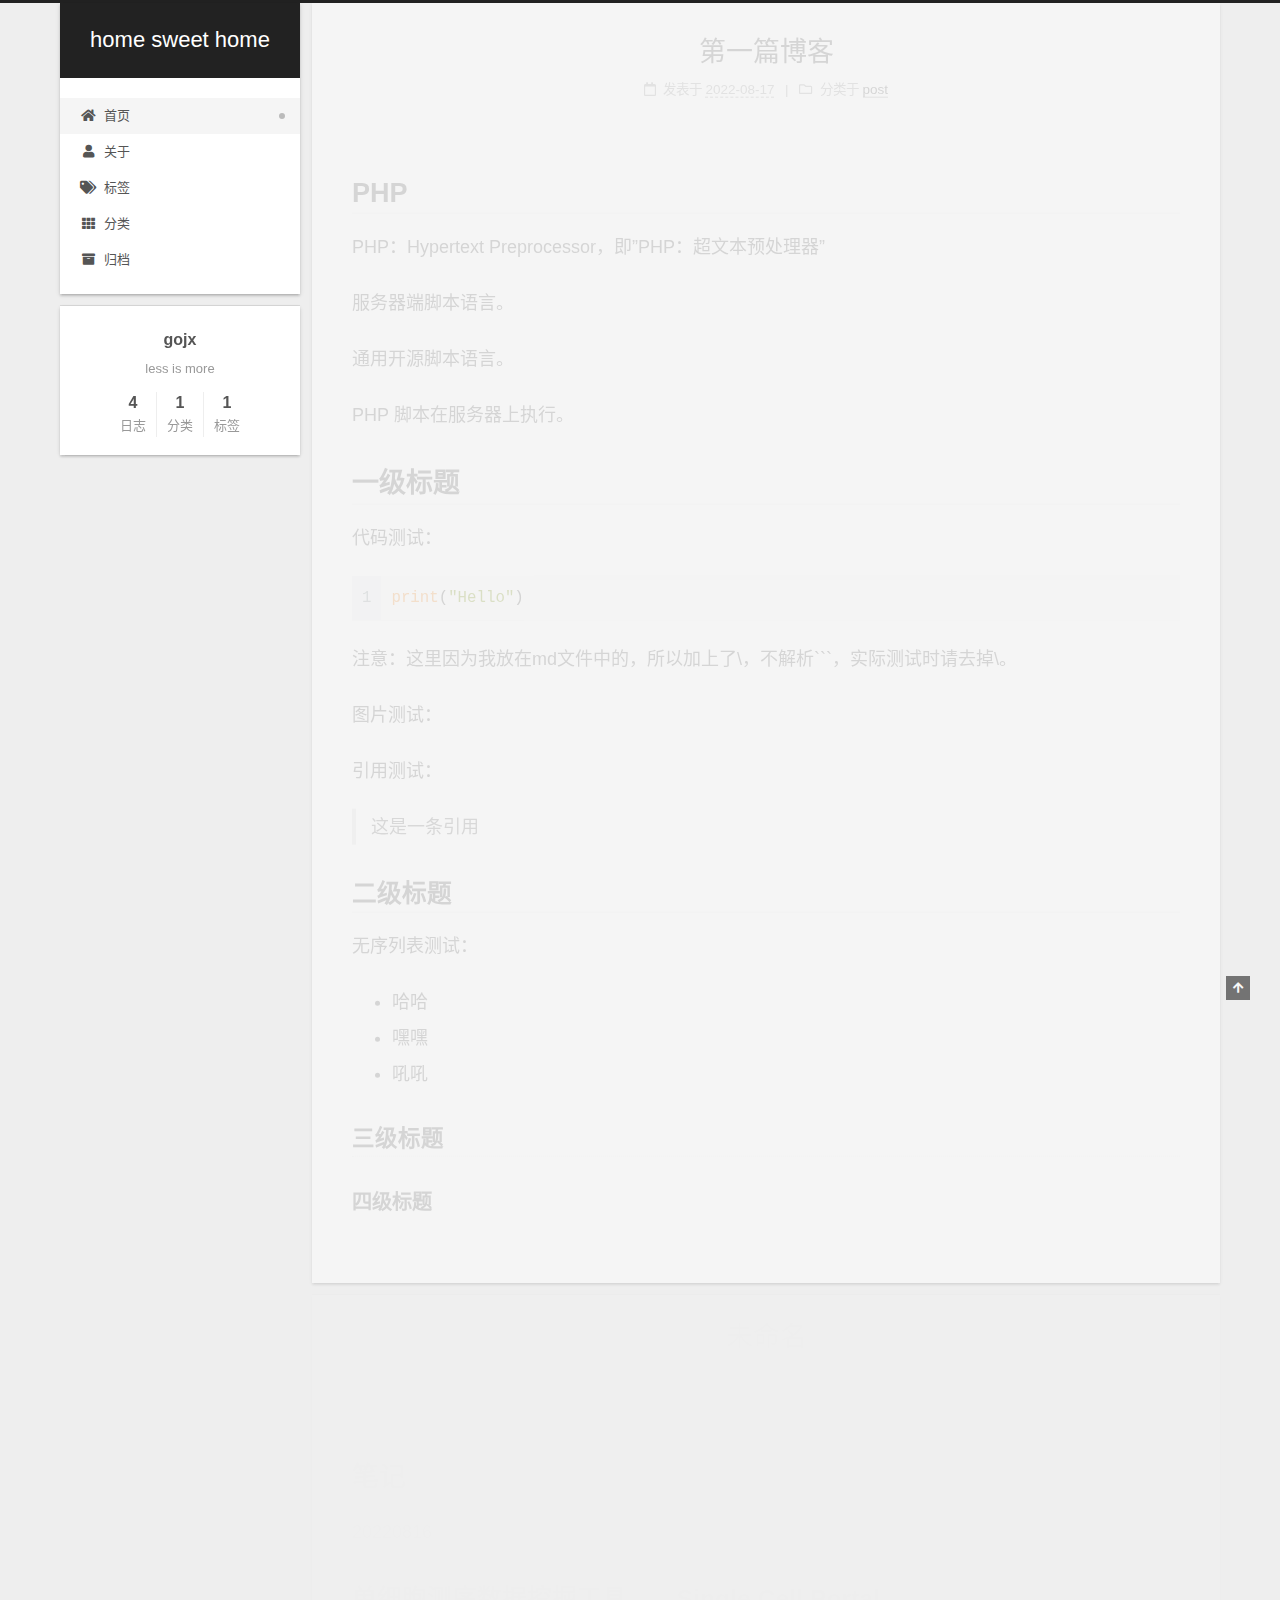
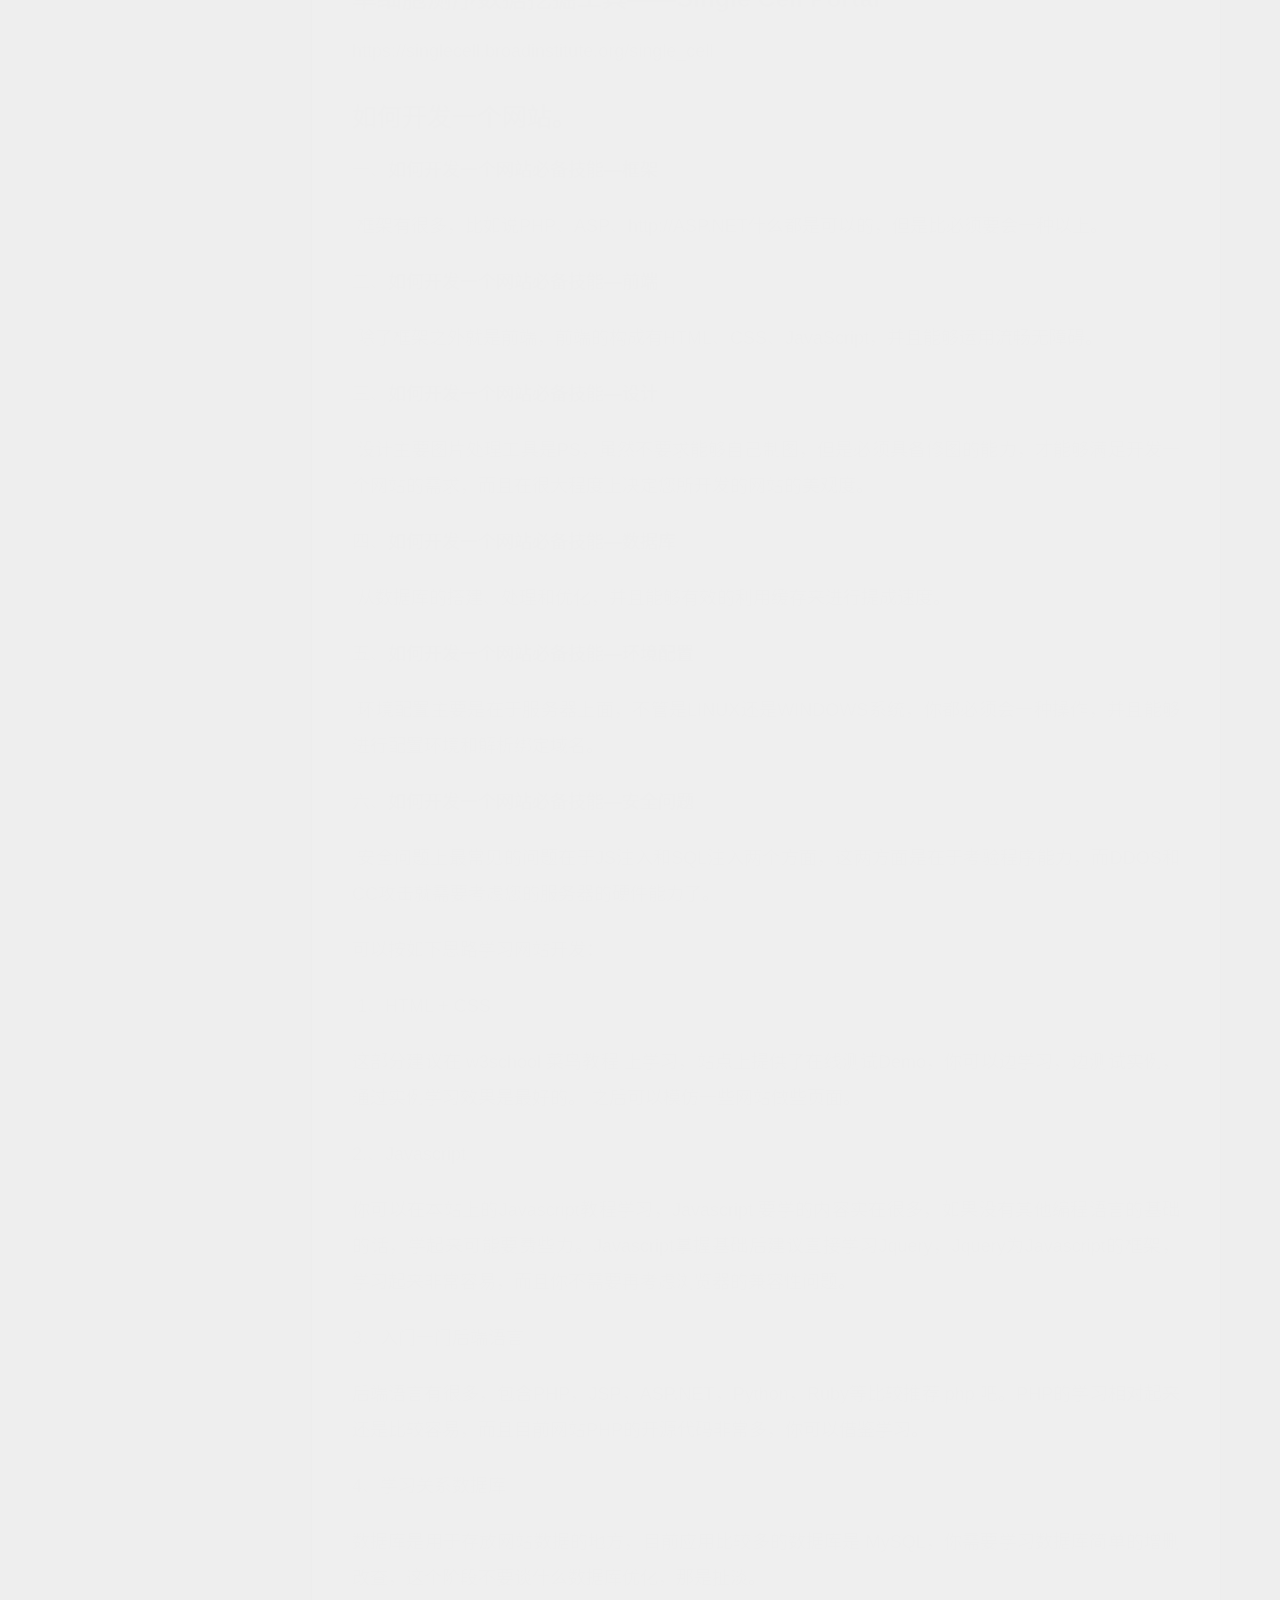
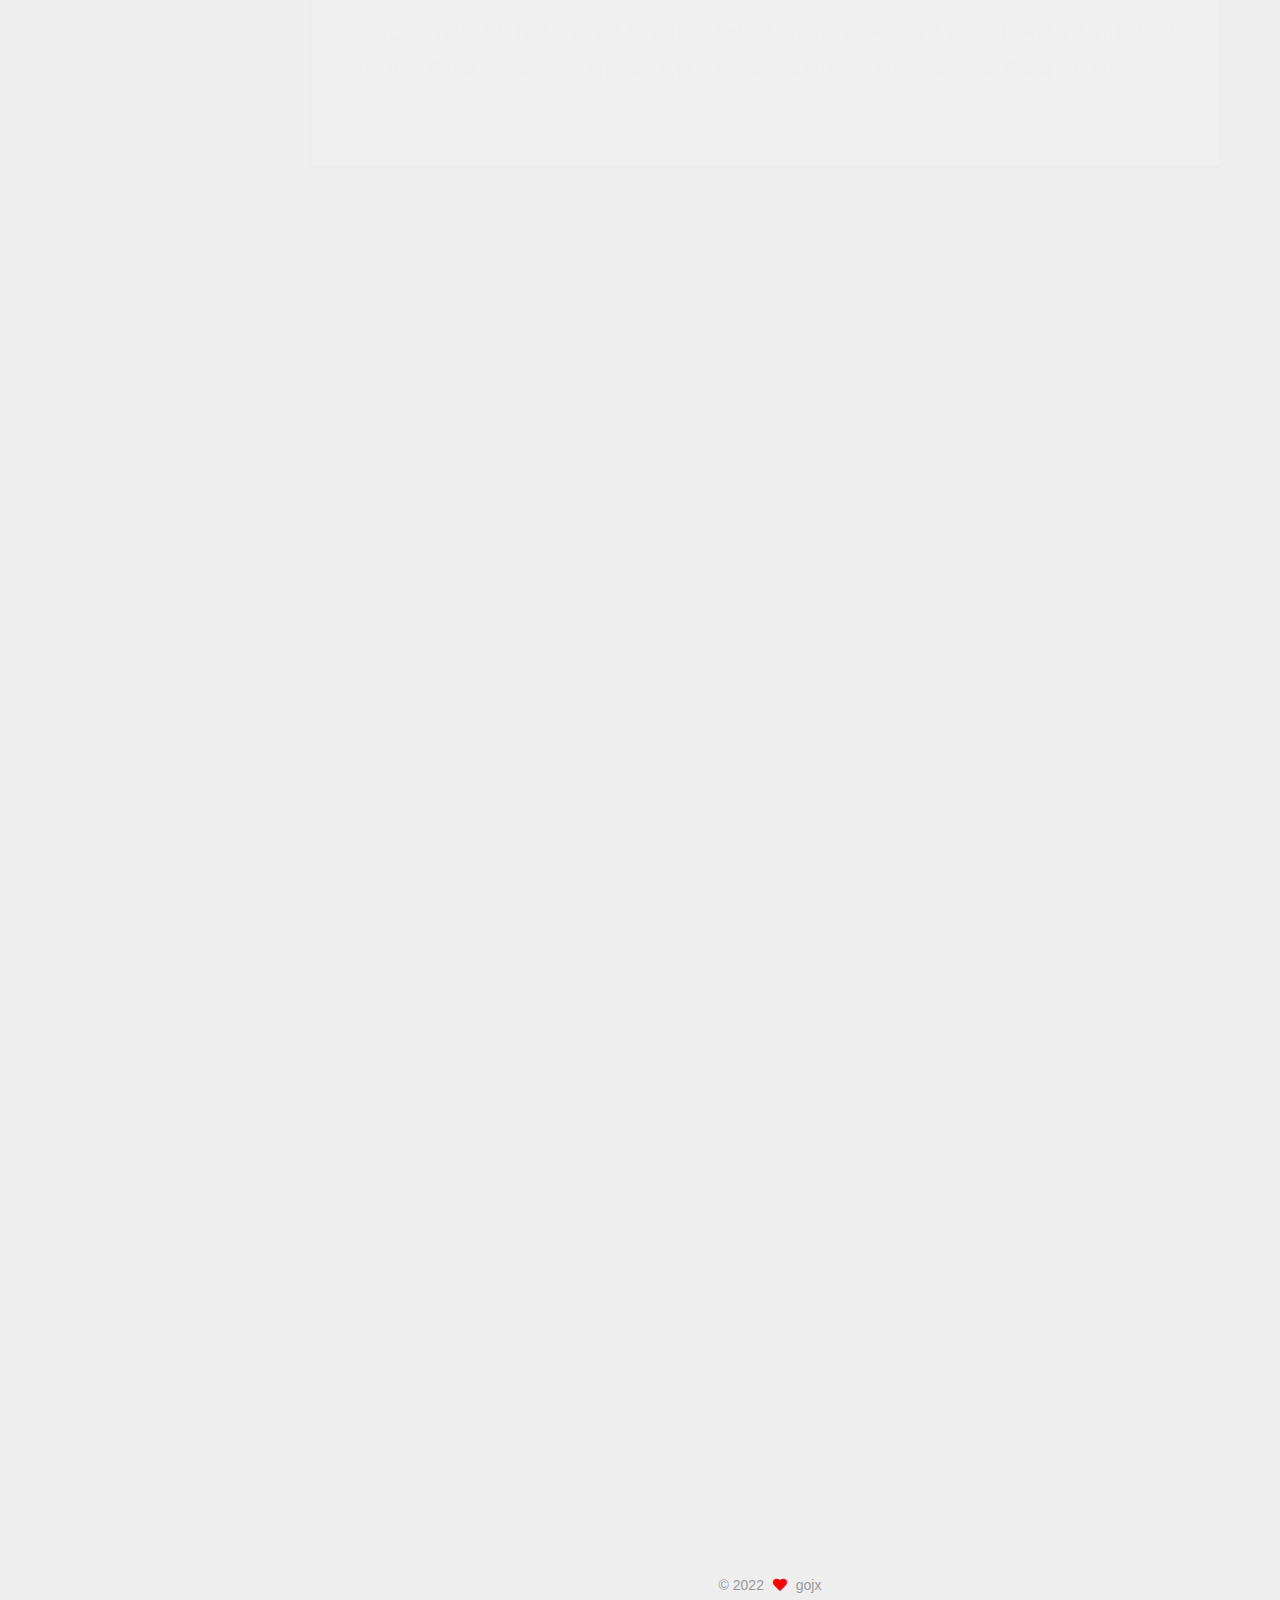
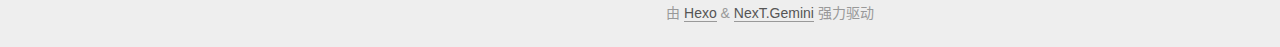
<file: index.html>
<!DOCTYPE html>
<html lang="zh-CN">
<head>
  <meta charset="UTF-8">
<meta name="viewport" content="width=device-width, initial-scale=1, maximum-scale=2">
<meta name="theme-color" content="#222">
<meta name="generator" content="Hexo 6.2.0">
  <link rel="apple-touch-icon" sizes="180x180" href="/images/apple-touch-icon-next.png">
  <link rel="icon" type="image/png" sizes="32x32" href="/images/favicon-32x32-next.png">
  <link rel="icon" type="image/png" sizes="16x16" href="/images/favicon-16x16-next.png">
  <link rel="mask-icon" href="/images/logo.svg" color="#222">

<link rel="stylesheet" href="/css/main.css">


<link rel="stylesheet" href="/lib/font-awesome/css/all.min.css">

<script id="hexo-configurations">
    var NexT = window.NexT || {};
    var CONFIG = {"hostname":"example.com","root":"/","scheme":"Gemini","version":"7.8.0","exturl":false,"sidebar":{"position":"left","display":"post","padding":18,"offset":12,"onmobile":false},"copycode":{"enable":false,"show_result":false,"style":null},"back2top":{"enable":true,"sidebar":false,"scrollpercent":false},"bookmark":{"enable":false,"color":"#222","save":"auto"},"fancybox":false,"mediumzoom":false,"lazyload":false,"pangu":false,"comments":{"style":"tabs","active":null,"storage":true,"lazyload":false,"nav":null},"algolia":{"hits":{"per_page":10},"labels":{"input_placeholder":"Search for Posts","hits_empty":"We didn't find any results for the search: ${query}","hits_stats":"${hits} results found in ${time} ms"}},"localsearch":{"enable":false,"trigger":"auto","top_n_per_article":1,"unescape":false,"preload":false},"motion":{"enable":true,"async":false,"transition":{"post_block":"fadeIn","post_header":"slideDownIn","post_body":"slideDownIn","coll_header":"slideLeftIn","sidebar":"slideUpIn"}}};
  </script>

  <meta name="description" content="less is more">
<meta property="og:type" content="website">
<meta property="og:title" content="home sweet home">
<meta property="og:url" content="http://example.com/index.html">
<meta property="og:site_name" content="home sweet home">
<meta property="og:description" content="less is more">
<meta property="og:locale" content="zh_CN">
<meta property="article:author" content="gojx">
<meta name="twitter:card" content="summary">

<link rel="canonical" href="http://example.com/">


<script id="page-configurations">
  // https://hexo.io/docs/variables.html
  CONFIG.page = {
    sidebar: "",
    isHome : true,
    isPost : false,
    lang   : 'zh-CN'
  };
</script>

  <title>home sweet home</title>
  






  <noscript>
  <style>
  .use-motion .brand,
  .use-motion .menu-item,
  .sidebar-inner,
  .use-motion .post-block,
  .use-motion .pagination,
  .use-motion .comments,
  .use-motion .post-header,
  .use-motion .post-body,
  .use-motion .collection-header { opacity: initial; }

  .use-motion .site-title,
  .use-motion .site-subtitle {
    opacity: initial;
    top: initial;
  }

  .use-motion .logo-line-before i { left: initial; }
  .use-motion .logo-line-after i { right: initial; }
  </style>
</noscript>

</head>

<body itemscope itemtype="http://schema.org/WebPage">
  <div class="container use-motion">
    <div class="headband"></div>

    <header class="header" itemscope itemtype="http://schema.org/WPHeader">
      <div class="header-inner"><div class="site-brand-container">
  <div class="site-nav-toggle">
    <div class="toggle" aria-label="切换导航栏">
      <span class="toggle-line toggle-line-first"></span>
      <span class="toggle-line toggle-line-middle"></span>
      <span class="toggle-line toggle-line-last"></span>
    </div>
  </div>

  <div class="site-meta">

    <a href="/" class="brand" rel="start">
      <span class="logo-line-before"><i></i></span>
      <h1 class="site-title">home sweet home</h1>
      <span class="logo-line-after"><i></i></span>
    </a>
  </div>

  <div class="site-nav-right">
    <div class="toggle popup-trigger">
    </div>
  </div>
</div>




<nav class="site-nav">
  <ul id="menu" class="main-menu menu">
        <li class="menu-item menu-item-home">

    <a href="/" rel="section"><i class="fa fa-home fa-fw"></i>首页</a>

  </li>
        <li class="menu-item menu-item-about">

    <a href="/about/" rel="section"><i class="fa fa-user fa-fw"></i>关于</a>

  </li>
        <li class="menu-item menu-item-tags">

    <a href="/tags/" rel="section"><i class="fa fa-tags fa-fw"></i>标签</a>

  </li>
        <li class="menu-item menu-item-categories">

    <a href="/categories/" rel="section"><i class="fa fa-th fa-fw"></i>分类</a>

  </li>
        <li class="menu-item menu-item-archives">

    <a href="/archives/" rel="section"><i class="fa fa-archive fa-fw"></i>归档</a>

  </li>
  </ul>
</nav>




</div>
    </header>

    
  <div class="back-to-top">
    <i class="fa fa-arrow-up"></i>
    <span>0%</span>
  </div>


    <main class="main">
      <div class="main-inner">
        <div class="content-wrap">
          

          <div class="content index posts-expand">
            
      
  
  
  <article itemscope itemtype="http://schema.org/Article" class="post-block" lang="zh-CN">
    <link itemprop="mainEntityOfPage" href="http://example.com/2022/08/17/PHP/">

    <span hidden itemprop="author" itemscope itemtype="http://schema.org/Person">
      <meta itemprop="image" content="/images/avatar.gif">
      <meta itemprop="name" content="gojx">
      <meta itemprop="description" content="less is more">
    </span>

    <span hidden itemprop="publisher" itemscope itemtype="http://schema.org/Organization">
      <meta itemprop="name" content="home sweet home">
    </span>
      <header class="post-header">
        <h2 class="post-title" itemprop="name headline">
          
            <a href="/2022/08/17/PHP/" class="post-title-link" itemprop="url">第一篇博客</a>
        </h2>

        <div class="post-meta">
            <span class="post-meta-item">
              <span class="post-meta-item-icon">
                <i class="far fa-calendar"></i>
              </span>
              <span class="post-meta-item-text">发表于</span>
              

              <time title="创建时间：2022-08-17 15:50:00 / 修改时间：15:51:17" itemprop="dateCreated datePublished" datetime="2022-08-17T15:50:00+08:00">2022-08-17</time>
            </span>
            <span class="post-meta-item">
              <span class="post-meta-item-icon">
                <i class="far fa-folder"></i>
              </span>
              <span class="post-meta-item-text">分类于</span>
                <span itemprop="about" itemscope itemtype="http://schema.org/Thing">
                  <a href="/categories/post/" itemprop="url" rel="index"><span itemprop="name">post</span></a>
                </span>
            </span>

          

        </div>
      </header>

    
    
    
    <div class="post-body" itemprop="articleBody">

      
          <h1 id="PHP"><a href="#PHP" class="headerlink" title="PHP"></a>PHP</h1><p>PHP：Hypertext Preprocessor，即”PHP：超文本预处理器”</p>
<p>服务器端脚本语言。</p>
<p>通用开源脚本语言。</p>
<p>PHP 脚本在服务器上执行。</p>
<h1 id="一级标题"><a href="#一级标题" class="headerlink" title="一级标题"></a>一级标题</h1><p>代码测试：</p>
<figure class="highlight py"><table><tr><td class="gutter"><pre><span class="line">1</span><br></pre></td><td class="code"><pre><span class="line"><span class="built_in">print</span>(<span class="string">&quot;Hello&quot;</span>)</span><br></pre></td></tr></table></figure>

<p>注意：这里因为我放在md文件中的，所以加上了\，不解析&#96;&#96;&#96;，实际测试时请去掉\。</p>
<p>图片测试：</p>
<p>引用测试：</p>
<blockquote>
<p>这是一条引用</p>
</blockquote>
<h2 id="二级标题"><a href="#二级标题" class="headerlink" title="二级标题"></a>二级标题</h2><p>无序列表测试：</p>
<ul>
<li>哈哈</li>
<li>嘿嘿</li>
<li>吼吼</li>
</ul>
<h3 id="三级标题"><a href="#三级标题" class="headerlink" title="三级标题"></a>三级标题</h3><h4 id="四级标题"><a href="#四级标题" class="headerlink" title="四级标题"></a>四级标题</h4>
      
    </div>

    
    
    
      <footer class="post-footer">
        <div class="post-eof"></div>
      </footer>
  </article>
  
  
  

      
  
  
  <article itemscope itemtype="http://schema.org/Article" class="post-block" lang="zh-CN">
    <link itemprop="mainEntityOfPage" href="http://example.com/2022/08/17/%E6%94%B6%E9%9B%86%E7%AE%B1/">

    <span hidden itemprop="author" itemscope itemtype="http://schema.org/Person">
      <meta itemprop="image" content="/images/avatar.gif">
      <meta itemprop="name" content="gojx">
      <meta itemprop="description" content="less is more">
    </span>

    <span hidden itemprop="publisher" itemscope itemtype="http://schema.org/Organization">
      <meta itemprop="name" content="home sweet home">
    </span>
      <header class="post-header">
        <h2 class="post-title" itemprop="name headline">
          
            <a href="/2022/08/17/%E6%94%B6%E9%9B%86%E7%AE%B1/" class="post-title-link" itemprop="url">未命名</a>
        </h2>

        <div class="post-meta">
            <span class="post-meta-item">
              <span class="post-meta-item-icon">
                <i class="far fa-calendar"></i>
              </span>
              <span class="post-meta-item-text">发表于</span>

              <time title="创建时间：2022-08-17 15:26:36" itemprop="dateCreated datePublished" datetime="2022-08-17T15:26:36+08:00">2022-08-17</time>
            </span>
              <span class="post-meta-item">
                <span class="post-meta-item-icon">
                  <i class="far fa-calendar-check"></i>
                </span>
                <span class="post-meta-item-text">更新于</span>
                <time title="修改时间：2022-08-16 15:14:30" itemprop="dateModified" datetime="2022-08-16T15:14:30+08:00">2022-08-16</time>
              </span>

          

        </div>
      </header>

    
    
    
    <div class="post-body" itemprop="articleBody">

      
          <h1 id="笔记"><a href="#笔记" class="headerlink" title="笔记"></a>笔记</h1><p>20220816</p>
<h2 id="单细胞测序数据挖掘工具——Single-Cell-Portal"><a href="#单细胞测序数据挖掘工具——Single-Cell-Portal" class="headerlink" title="单细胞测序数据挖掘工具——Single Cell Portal"></a>单细胞测序数据挖掘工具——Single Cell Portal</h2><p><a target="_blank" rel="noopener" href="https://singlecell.broadinstitute.org/single_cell">https://singlecell.broadinstitute.org/single_cell</a></p>
<h2 id="如何开发一个网站。"><a href="#如何开发一个网站。" class="headerlink" title="如何开发一个网站。"></a><strong>如何开发一个网站</strong>。</h2><p>   一、<strong>如何开发一个网站必备技能—框架</strong></p>
<p>​      框架有很多，比如说PHP、ASP、<a href="https://link.zhihu.com/?target=http://ASP.NET">http://ASP.NET</a>什么都是可以的，但是比必须要会一种以上。</p>
<p>   二、<strong>如何开发一个网站必备技能—前端</strong></p>
<p>​      除了框架之外就是前端，前端的构成有HTML、CSS、JavaScript，并且能够运用流畅无障碍。</p>
<p>   三、<strong>如何开发一个网站必备技能—设计</strong></p>
<p>​      设计主要图片处理工具是PS，虽然不要求能够自己制图，但是必须具备修图的能力，才能够满足开发一个网站的需求，而且在很大程度上决定您所开发的网站的美观度。</p>
<p>   四、<strong>如何开发一个网站必备技能—数据库</strong></p>
<p>​      从数据库的搭建、处理和优化，并且能够有效的利用缓存来进行提成速度。</p>
<p>   五、<strong>如何开发一个网站必备技能—环境配置</strong></p>
<p>​      环境配置主要是在于服务器上面，不管是LINUX还是WINDOWS系统，你都必须会一种操作，并且能够进行配置环境和解析绑定域名。</p>
<p>   六、<strong>如何开发一个网站必备技能—安全问题</strong></p>
<p>​      安全问题上最常见的问题在于JS注入和SQL注入两个方面，这两方面是在于考验程序能力，而DDOS和CC攻击就需要考虑您的服务器的硬件能力了。</p>
<p>可以按如下思路学习网站开发：</p>
<p>​     1、HTML + CSS</p>
<p>这部分建议在 <a target="_blank" rel="noopener" href="https://www.runoob.com/">w3school 菜鸟教程</a> 上学习，站点上提供了在线测试Demo，你可以边学习，边测试实例，通过实例学习效果是最好的。 之后可以模仿一些网站做些页面。</p>
<p>2.、Javascript</p>
<p>你可以在本站上的<a target="_blank" rel="noopener" href="https://www.runoob.com/js/">Javascript教程学习</a>，Javascript 要学的内容实在很多，如果没有其他编程语言的基础的话，学起来可能要费些力。Javascript掌握基础后建议直接学习Jquery，Jquery为Javascript的框架，学习起来非常容易，而且你不需要再考虑浏览器的兼容性问题。</p>
<p>3、入门一门后端语言</p>
<p>后端语言有很多，包含PHP，JSP，ASP.NET，Python，Ruby等比较推荐 php 吧。PHP的学习相对起来还是比较容易，而且目前网站PHP的开源代码非常多，你可以借鉴学习。</p>
<p>4、学习关系数据库</p>
<p>数据库是用于存放网站数据的地方，目前应用比较多的数据库是 <a target="_blank" rel="noopener" href="https://www.runoob.com/mysql/">MySQL</a>，你需要学习数据库简单的增删改查，这个阶段不要谈什么数据库优化，那是扯淡。</p>
<p>学完以上的知识点后就需要通过更多的项目来磨练，所谓熟能生巧吗，很多高手也是通过很多的项目历练出来的，最好是可以找个公司跟前辈一起做开发，如果没有你可以自己尝试写个博客或着论坛程序。</p>

      
    </div>

    
    
    
      <footer class="post-footer">
        <div class="post-eof"></div>
      </footer>
  </article>
  
  
  

      
  
  
  <article itemscope itemtype="http://schema.org/Article" class="post-block" lang="zh-CN">
    <link itemprop="mainEntityOfPage" href="http://example.com/2022/08/16/Post/">

    <span hidden itemprop="author" itemscope itemtype="http://schema.org/Person">
      <meta itemprop="image" content="/images/avatar.gif">
      <meta itemprop="name" content="gojx">
      <meta itemprop="description" content="less is more">
    </span>

    <span hidden itemprop="publisher" itemscope itemtype="http://schema.org/Organization">
      <meta itemprop="name" content="home sweet home">
    </span>
      <header class="post-header">
        <h2 class="post-title" itemprop="name headline">
          
            <a href="/2022/08/16/Post/" class="post-title-link" itemprop="url">Post</a>
        </h2>

        <div class="post-meta">
            <span class="post-meta-item">
              <span class="post-meta-item-icon">
                <i class="far fa-calendar"></i>
              </span>
              <span class="post-meta-item-text">发表于</span>
              

              <time title="创建时间：2022-08-16 17:52:31 / 修改时间：17:55:47" itemprop="dateCreated datePublished" datetime="2022-08-16T17:52:31+08:00">2022-08-16</time>
            </span>

          

        </div>
      </header>

    
    
    
    <div class="post-body" itemprop="articleBody">

      
          <p>abc</p>

      
    </div>

    
    
    
      <footer class="post-footer">
        <div class="post-eof"></div>
      </footer>
  </article>
  
  
  

      
  
  
  <article itemscope itemtype="http://schema.org/Article" class="post-block" lang="zh-CN">
    <link itemprop="mainEntityOfPage" href="http://example.com/2022/08/16/hello-world/">

    <span hidden itemprop="author" itemscope itemtype="http://schema.org/Person">
      <meta itemprop="image" content="/images/avatar.gif">
      <meta itemprop="name" content="gojx">
      <meta itemprop="description" content="less is more">
    </span>

    <span hidden itemprop="publisher" itemscope itemtype="http://schema.org/Organization">
      <meta itemprop="name" content="home sweet home">
    </span>
      <header class="post-header">
        <h2 class="post-title" itemprop="name headline">
          
            <a href="/2022/08/16/hello-world/" class="post-title-link" itemprop="url">Hello World</a>
        </h2>

        <div class="post-meta">
            <span class="post-meta-item">
              <span class="post-meta-item-icon">
                <i class="far fa-calendar"></i>
              </span>
              <span class="post-meta-item-text">发表于</span>

              <time title="创建时间：2022-08-16 17:15:32" itemprop="dateCreated datePublished" datetime="2022-08-16T17:15:32+08:00">2022-08-16</time>
            </span>

          

        </div>
      </header>

    
    
    
    <div class="post-body" itemprop="articleBody">

      
          <p>Welcome to <a target="_blank" rel="noopener" href="https://hexo.io/">Hexo</a>! This is your very first post. Check <a target="_blank" rel="noopener" href="https://hexo.io/docs/">documentation</a> for more info. If you get any problems when using Hexo, you can find the answer in <a target="_blank" rel="noopener" href="https://hexo.io/docs/troubleshooting.html">troubleshooting</a> or you can ask me on <a target="_blank" rel="noopener" href="https://github.com/hexojs/hexo/issues">GitHub</a>.</p>
<h2 id="Quick-Start"><a href="#Quick-Start" class="headerlink" title="Quick Start"></a>Quick Start</h2><h3 id="Create-a-new-post"><a href="#Create-a-new-post" class="headerlink" title="Create a new post"></a>Create a new post</h3><figure class="highlight bash"><table><tr><td class="gutter"><pre><span class="line">1</span><br></pre></td><td class="code"><pre><span class="line">$ hexo new <span class="string">&quot;My New Post&quot;</span></span><br></pre></td></tr></table></figure>

<p>More info: <a target="_blank" rel="noopener" href="https://hexo.io/docs/writing.html">Writing</a></p>
<h3 id="Run-server"><a href="#Run-server" class="headerlink" title="Run server"></a>Run server</h3><figure class="highlight bash"><table><tr><td class="gutter"><pre><span class="line">1</span><br></pre></td><td class="code"><pre><span class="line">$ hexo server</span><br></pre></td></tr></table></figure>

<p>More info: <a target="_blank" rel="noopener" href="https://hexo.io/docs/server.html">Server</a></p>
<h3 id="Generate-static-files"><a href="#Generate-static-files" class="headerlink" title="Generate static files"></a>Generate static files</h3><figure class="highlight bash"><table><tr><td class="gutter"><pre><span class="line">1</span><br></pre></td><td class="code"><pre><span class="line">$ hexo generate</span><br></pre></td></tr></table></figure>

<p>More info: <a target="_blank" rel="noopener" href="https://hexo.io/docs/generating.html">Generating</a></p>
<h3 id="Deploy-to-remote-sites"><a href="#Deploy-to-remote-sites" class="headerlink" title="Deploy to remote sites"></a>Deploy to remote sites</h3><figure class="highlight bash"><table><tr><td class="gutter"><pre><span class="line">1</span><br></pre></td><td class="code"><pre><span class="line">$ hexo deploy</span><br></pre></td></tr></table></figure>

<p>More info: <a target="_blank" rel="noopener" href="https://hexo.io/docs/one-command-deployment.html">Deployment</a></p>

      
    </div>

    
    
    
      <footer class="post-footer">
        <div class="post-eof"></div>
      </footer>
  </article>
  
  
  


  



          </div>
          

<script>
  window.addEventListener('tabs:register', () => {
    let { activeClass } = CONFIG.comments;
    if (CONFIG.comments.storage) {
      activeClass = localStorage.getItem('comments_active') || activeClass;
    }
    if (activeClass) {
      let activeTab = document.querySelector(`a[href="#comment-${activeClass}"]`);
      if (activeTab) {
        activeTab.click();
      }
    }
  });
  if (CONFIG.comments.storage) {
    window.addEventListener('tabs:click', event => {
      if (!event.target.matches('.tabs-comment .tab-content .tab-pane')) return;
      let commentClass = event.target.classList[1];
      localStorage.setItem('comments_active', commentClass);
    });
  }
</script>

        </div>
          
  
  <div class="toggle sidebar-toggle">
    <span class="toggle-line toggle-line-first"></span>
    <span class="toggle-line toggle-line-middle"></span>
    <span class="toggle-line toggle-line-last"></span>
  </div>

  <aside class="sidebar">
    <div class="sidebar-inner">

      <ul class="sidebar-nav motion-element">
        <li class="sidebar-nav-toc">
          文章目录
        </li>
        <li class="sidebar-nav-overview">
          站点概览
        </li>
      </ul>

      <!--noindex-->
      <div class="post-toc-wrap sidebar-panel">
      </div>
      <!--/noindex-->

      <div class="site-overview-wrap sidebar-panel">
        <div class="site-author motion-element" itemprop="author" itemscope itemtype="http://schema.org/Person">
  <p class="site-author-name" itemprop="name">gojx</p>
  <div class="site-description" itemprop="description">less is more</div>
</div>
<div class="site-state-wrap motion-element">
  <nav class="site-state">
      <div class="site-state-item site-state-posts">
          <a href="/archives/">
        
          <span class="site-state-item-count">4</span>
          <span class="site-state-item-name">日志</span>
        </a>
      </div>
      <div class="site-state-item site-state-categories">
        <span class="site-state-item-count">1</span>
        <span class="site-state-item-name">分类</span>
      </div>
      <div class="site-state-item site-state-tags">
        <span class="site-state-item-count">1</span>
        <span class="site-state-item-name">标签</span>
      </div>
  </nav>
</div>



      </div>

    </div>
  </aside>
  <div id="sidebar-dimmer"></div>


      </div>
    </main>

    <footer class="footer">
      <div class="footer-inner">
        

        

<div class="copyright">
  
  &copy; 
  <span itemprop="copyrightYear">2022</span>
  <span class="with-love">
    <i class="fa fa-heart"></i>
  </span>
  <span class="author" itemprop="copyrightHolder">gojx</span>
</div>
  <div class="powered-by">由 <a href="https://hexo.io/" class="theme-link" rel="noopener" target="_blank">Hexo</a> & <a href="https://theme-next.org/" class="theme-link" rel="noopener" target="_blank">NexT.Gemini</a> 强力驱动
  </div>

        








      </div>
    </footer>
  </div>

  
  <script src="/lib/anime.min.js"></script>
  <script src="/lib/velocity/velocity.min.js"></script>
  <script src="/lib/velocity/velocity.ui.min.js"></script>

<script src="/js/utils.js"></script>

<script src="/js/motion.js"></script>


<script src="/js/schemes/pisces.js"></script>


<script src="/js/next-boot.js"></script>




  















  

  

</body>
</html>
</file>
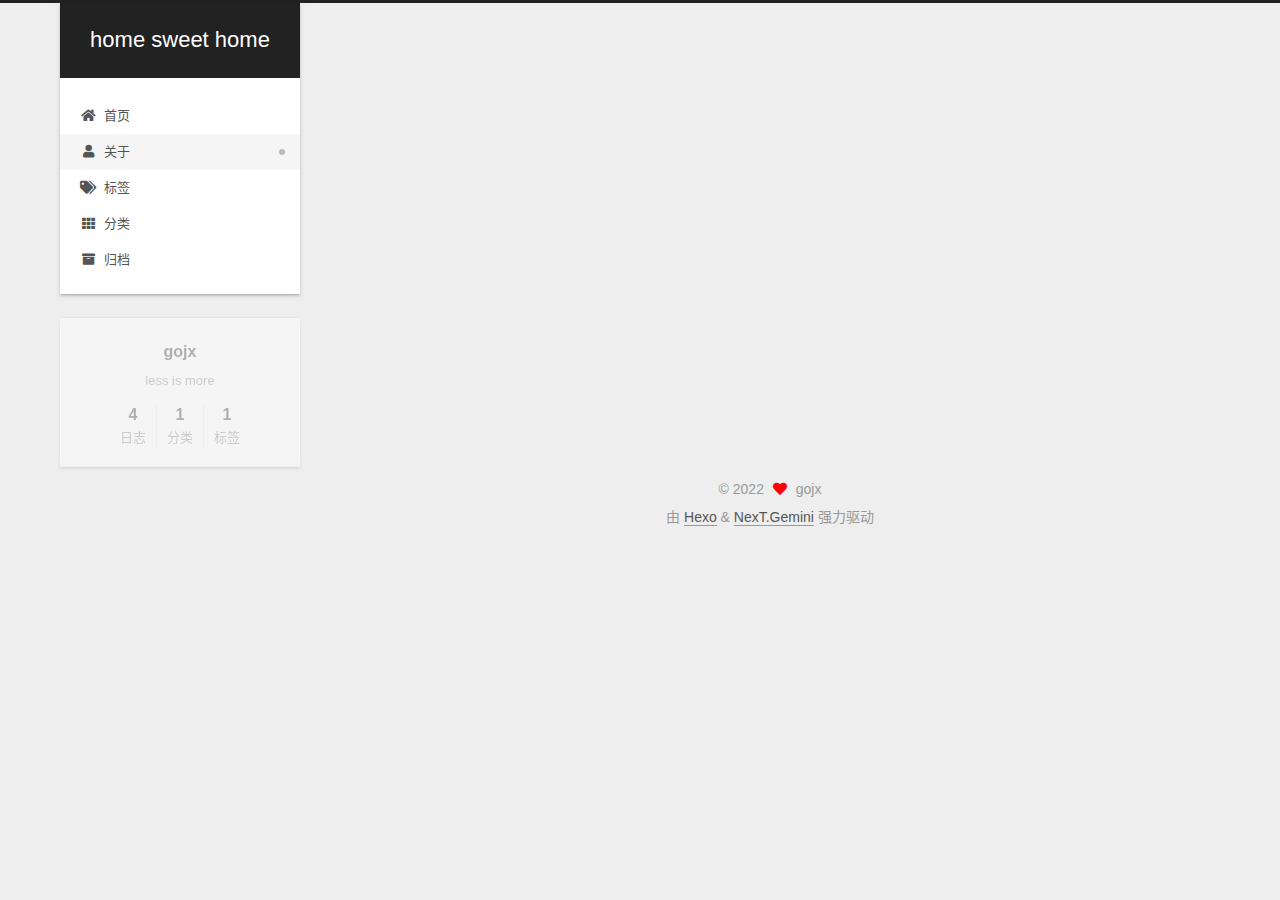
<file: about/index.html>
<!DOCTYPE html>
<html lang="zh-CN">
<head>
  <meta charset="UTF-8">
<meta name="viewport" content="width=device-width, initial-scale=1, maximum-scale=2">
<meta name="theme-color" content="#222">
<meta name="generator" content="Hexo 6.2.0">
  <link rel="apple-touch-icon" sizes="180x180" href="/images/apple-touch-icon-next.png">
  <link rel="icon" type="image/png" sizes="32x32" href="/images/favicon-32x32-next.png">
  <link rel="icon" type="image/png" sizes="16x16" href="/images/favicon-16x16-next.png">
  <link rel="mask-icon" href="/images/logo.svg" color="#222">

<link rel="stylesheet" href="/css/main.css">


<link rel="stylesheet" href="/lib/font-awesome/css/all.min.css">

<script id="hexo-configurations">
    var NexT = window.NexT || {};
    var CONFIG = {"hostname":"example.com","root":"/","scheme":"Gemini","version":"7.8.0","exturl":false,"sidebar":{"position":"left","display":"post","padding":18,"offset":12,"onmobile":false},"copycode":{"enable":false,"show_result":false,"style":null},"back2top":{"enable":true,"sidebar":false,"scrollpercent":false},"bookmark":{"enable":false,"color":"#222","save":"auto"},"fancybox":false,"mediumzoom":false,"lazyload":false,"pangu":false,"comments":{"style":"tabs","active":null,"storage":true,"lazyload":false,"nav":null},"algolia":{"hits":{"per_page":10},"labels":{"input_placeholder":"Search for Posts","hits_empty":"We didn't find any results for the search: ${query}","hits_stats":"${hits} results found in ${time} ms"}},"localsearch":{"enable":false,"trigger":"auto","top_n_per_article":1,"unescape":false,"preload":false},"motion":{"enable":true,"async":false,"transition":{"post_block":"fadeIn","post_header":"slideDownIn","post_body":"slideDownIn","coll_header":"slideLeftIn","sidebar":"slideUpIn"}}};
  </script>

  <meta name="description" content="less is more">
<meta property="og:type" content="website">
<meta property="og:title" content="about">
<meta property="og:url" content="http://example.com/about/index.html">
<meta property="og:site_name" content="home sweet home">
<meta property="og:description" content="less is more">
<meta property="og:locale" content="zh_CN">
<meta property="article:published_time" content="2022-08-16T13:39:46.000Z">
<meta property="article:modified_time" content="2022-08-16T13:39:46.499Z">
<meta property="article:author" content="gojx">
<meta name="twitter:card" content="summary">

<link rel="canonical" href="http://example.com/about/">


<script id="page-configurations">
  // https://hexo.io/docs/variables.html
  CONFIG.page = {
    sidebar: "",
    isHome : false,
    isPost : false,
    lang   : 'zh-CN'
  };
</script>

  <title>about | home sweet home
</title>
  






  <noscript>
  <style>
  .use-motion .brand,
  .use-motion .menu-item,
  .sidebar-inner,
  .use-motion .post-block,
  .use-motion .pagination,
  .use-motion .comments,
  .use-motion .post-header,
  .use-motion .post-body,
  .use-motion .collection-header { opacity: initial; }

  .use-motion .site-title,
  .use-motion .site-subtitle {
    opacity: initial;
    top: initial;
  }

  .use-motion .logo-line-before i { left: initial; }
  .use-motion .logo-line-after i { right: initial; }
  </style>
</noscript>

</head>

<body itemscope itemtype="http://schema.org/WebPage">
  <div class="container use-motion">
    <div class="headband"></div>

    <header class="header" itemscope itemtype="http://schema.org/WPHeader">
      <div class="header-inner"><div class="site-brand-container">
  <div class="site-nav-toggle">
    <div class="toggle" aria-label="切换导航栏">
      <span class="toggle-line toggle-line-first"></span>
      <span class="toggle-line toggle-line-middle"></span>
      <span class="toggle-line toggle-line-last"></span>
    </div>
  </div>

  <div class="site-meta">

    <a href="/" class="brand" rel="start">
      <span class="logo-line-before"><i></i></span>
      <h1 class="site-title">home sweet home</h1>
      <span class="logo-line-after"><i></i></span>
    </a>
  </div>

  <div class="site-nav-right">
    <div class="toggle popup-trigger">
    </div>
  </div>
</div>




<nav class="site-nav">
  <ul id="menu" class="main-menu menu">
        <li class="menu-item menu-item-home">

    <a href="/" rel="section"><i class="fa fa-home fa-fw"></i>首页</a>

  </li>
        <li class="menu-item menu-item-about">

    <a href="/about/" rel="section"><i class="fa fa-user fa-fw"></i>关于</a>

  </li>
        <li class="menu-item menu-item-tags">

    <a href="/tags/" rel="section"><i class="fa fa-tags fa-fw"></i>标签</a>

  </li>
        <li class="menu-item menu-item-categories">

    <a href="/categories/" rel="section"><i class="fa fa-th fa-fw"></i>分类</a>

  </li>
        <li class="menu-item menu-item-archives">

    <a href="/archives/" rel="section"><i class="fa fa-archive fa-fw"></i>归档</a>

  </li>
  </ul>
</nav>




</div>
    </header>

    
  <div class="back-to-top">
    <i class="fa fa-arrow-up"></i>
    <span>0%</span>
  </div>


    <main class="main">
      <div class="main-inner">
        <div class="content-wrap">
          
  
  

          <div class="content page posts-expand">
            

    
    
    
    <div class="post-block" lang="zh-CN">
      <header class="post-header">

<h1 class="post-title" itemprop="name headline">about
</h1>

<div class="post-meta">
  

</div>

</header>

      
      
      
      <div class="post-body">
          
      </div>
      
      
      
    </div>
    

    
    
    


          </div>
          

<script>
  window.addEventListener('tabs:register', () => {
    let { activeClass } = CONFIG.comments;
    if (CONFIG.comments.storage) {
      activeClass = localStorage.getItem('comments_active') || activeClass;
    }
    if (activeClass) {
      let activeTab = document.querySelector(`a[href="#comment-${activeClass}"]`);
      if (activeTab) {
        activeTab.click();
      }
    }
  });
  if (CONFIG.comments.storage) {
    window.addEventListener('tabs:click', event => {
      if (!event.target.matches('.tabs-comment .tab-content .tab-pane')) return;
      let commentClass = event.target.classList[1];
      localStorage.setItem('comments_active', commentClass);
    });
  }
</script>

        </div>
          
  
  <div class="toggle sidebar-toggle">
    <span class="toggle-line toggle-line-first"></span>
    <span class="toggle-line toggle-line-middle"></span>
    <span class="toggle-line toggle-line-last"></span>
  </div>

  <aside class="sidebar">
    <div class="sidebar-inner">

      <ul class="sidebar-nav motion-element">
        <li class="sidebar-nav-toc">
          文章目录
        </li>
        <li class="sidebar-nav-overview">
          站点概览
        </li>
      </ul>

      <!--noindex-->
      <div class="post-toc-wrap sidebar-panel">
      </div>
      <!--/noindex-->

      <div class="site-overview-wrap sidebar-panel">
        <div class="site-author motion-element" itemprop="author" itemscope itemtype="http://schema.org/Person">
  <p class="site-author-name" itemprop="name">gojx</p>
  <div class="site-description" itemprop="description">less is more</div>
</div>
<div class="site-state-wrap motion-element">
  <nav class="site-state">
      <div class="site-state-item site-state-posts">
          <a href="/archives/">
        
          <span class="site-state-item-count">4</span>
          <span class="site-state-item-name">日志</span>
        </a>
      </div>
      <div class="site-state-item site-state-categories">
        <span class="site-state-item-count">1</span>
        <span class="site-state-item-name">分类</span>
      </div>
      <div class="site-state-item site-state-tags">
        <span class="site-state-item-count">1</span>
        <span class="site-state-item-name">标签</span>
      </div>
  </nav>
</div>



      </div>

    </div>
  </aside>
  <div id="sidebar-dimmer"></div>


      </div>
    </main>

    <footer class="footer">
      <div class="footer-inner">
        

        

<div class="copyright">
  
  &copy; 
  <span itemprop="copyrightYear">2022</span>
  <span class="with-love">
    <i class="fa fa-heart"></i>
  </span>
  <span class="author" itemprop="copyrightHolder">gojx</span>
</div>
  <div class="powered-by">由 <a href="https://hexo.io/" class="theme-link" rel="noopener" target="_blank">Hexo</a> & <a href="https://theme-next.org/" class="theme-link" rel="noopener" target="_blank">NexT.Gemini</a> 强力驱动
  </div>

        








      </div>
    </footer>
  </div>

  
  <script src="/lib/anime.min.js"></script>
  <script src="/lib/velocity/velocity.min.js"></script>
  <script src="/lib/velocity/velocity.ui.min.js"></script>

<script src="/js/utils.js"></script>

<script src="/js/motion.js"></script>


<script src="/js/schemes/pisces.js"></script>


<script src="/js/next-boot.js"></script>




  















  

  

</body>
</html>
</file>
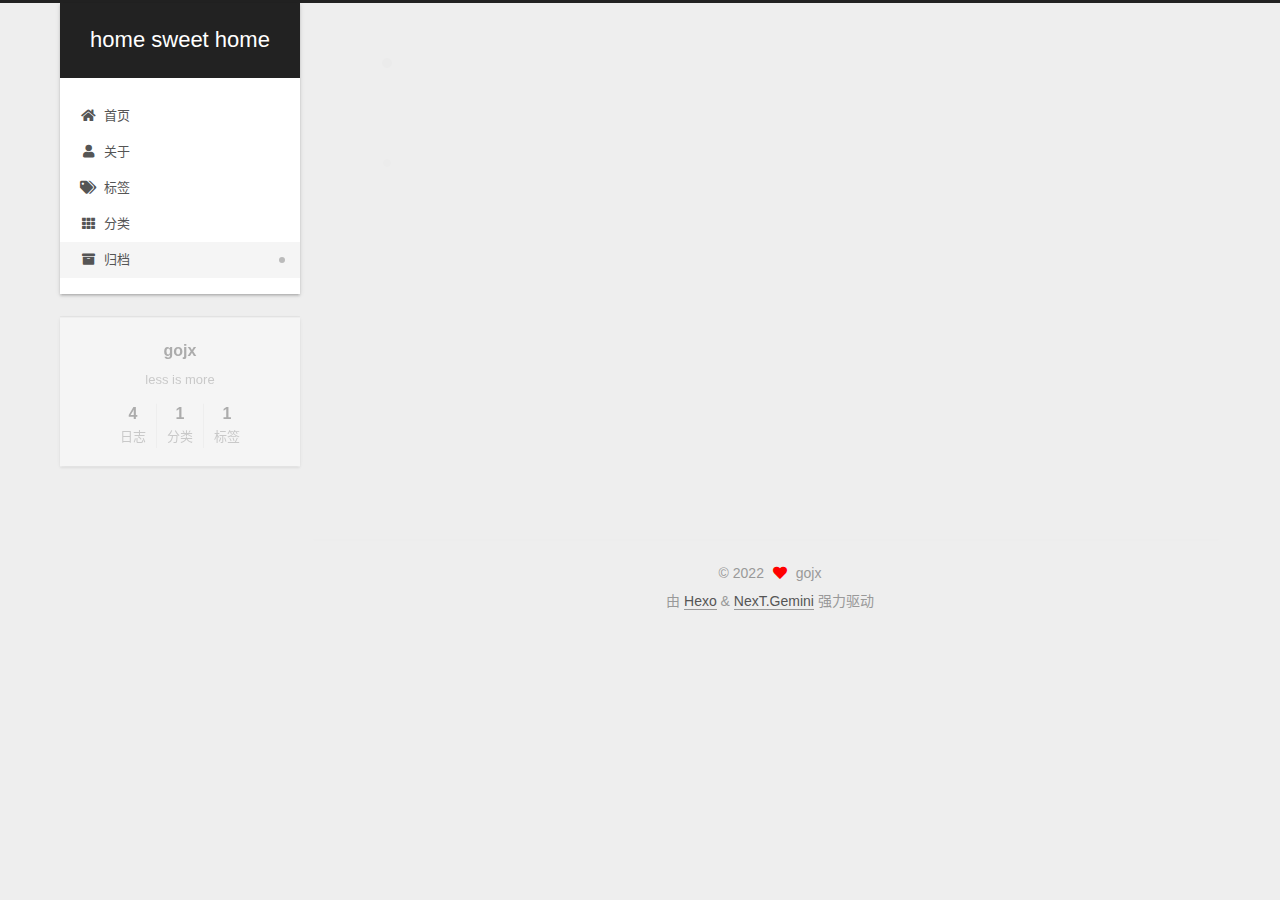
<file: archives/index.html>
<!DOCTYPE html>
<html lang="zh-CN">
<head>
  <meta charset="UTF-8">
<meta name="viewport" content="width=device-width, initial-scale=1, maximum-scale=2">
<meta name="theme-color" content="#222">
<meta name="generator" content="Hexo 6.2.0">
  <link rel="apple-touch-icon" sizes="180x180" href="/images/apple-touch-icon-next.png">
  <link rel="icon" type="image/png" sizes="32x32" href="/images/favicon-32x32-next.png">
  <link rel="icon" type="image/png" sizes="16x16" href="/images/favicon-16x16-next.png">
  <link rel="mask-icon" href="/images/logo.svg" color="#222">

<link rel="stylesheet" href="/css/main.css">


<link rel="stylesheet" href="/lib/font-awesome/css/all.min.css">

<script id="hexo-configurations">
    var NexT = window.NexT || {};
    var CONFIG = {"hostname":"example.com","root":"/","scheme":"Gemini","version":"7.8.0","exturl":false,"sidebar":{"position":"left","display":"post","padding":18,"offset":12,"onmobile":false},"copycode":{"enable":false,"show_result":false,"style":null},"back2top":{"enable":true,"sidebar":false,"scrollpercent":false},"bookmark":{"enable":false,"color":"#222","save":"auto"},"fancybox":false,"mediumzoom":false,"lazyload":false,"pangu":false,"comments":{"style":"tabs","active":null,"storage":true,"lazyload":false,"nav":null},"algolia":{"hits":{"per_page":10},"labels":{"input_placeholder":"Search for Posts","hits_empty":"We didn't find any results for the search: ${query}","hits_stats":"${hits} results found in ${time} ms"}},"localsearch":{"enable":false,"trigger":"auto","top_n_per_article":1,"unescape":false,"preload":false},"motion":{"enable":true,"async":false,"transition":{"post_block":"fadeIn","post_header":"slideDownIn","post_body":"slideDownIn","coll_header":"slideLeftIn","sidebar":"slideUpIn"}}};
  </script>

  <meta name="description" content="less is more">
<meta property="og:type" content="website">
<meta property="og:title" content="home sweet home">
<meta property="og:url" content="http://example.com/archives/index.html">
<meta property="og:site_name" content="home sweet home">
<meta property="og:description" content="less is more">
<meta property="og:locale" content="zh_CN">
<meta property="article:author" content="gojx">
<meta name="twitter:card" content="summary">

<link rel="canonical" href="http://example.com/archives/">


<script id="page-configurations">
  // https://hexo.io/docs/variables.html
  CONFIG.page = {
    sidebar: "",
    isHome : false,
    isPost : false,
    lang   : 'zh-CN'
  };
</script>

  <title>归档 | home sweet home</title>
  






  <noscript>
  <style>
  .use-motion .brand,
  .use-motion .menu-item,
  .sidebar-inner,
  .use-motion .post-block,
  .use-motion .pagination,
  .use-motion .comments,
  .use-motion .post-header,
  .use-motion .post-body,
  .use-motion .collection-header { opacity: initial; }

  .use-motion .site-title,
  .use-motion .site-subtitle {
    opacity: initial;
    top: initial;
  }

  .use-motion .logo-line-before i { left: initial; }
  .use-motion .logo-line-after i { right: initial; }
  </style>
</noscript>

</head>

<body itemscope itemtype="http://schema.org/WebPage">
  <div class="container use-motion">
    <div class="headband"></div>

    <header class="header" itemscope itemtype="http://schema.org/WPHeader">
      <div class="header-inner"><div class="site-brand-container">
  <div class="site-nav-toggle">
    <div class="toggle" aria-label="切换导航栏">
      <span class="toggle-line toggle-line-first"></span>
      <span class="toggle-line toggle-line-middle"></span>
      <span class="toggle-line toggle-line-last"></span>
    </div>
  </div>

  <div class="site-meta">

    <a href="/" class="brand" rel="start">
      <span class="logo-line-before"><i></i></span>
      <h1 class="site-title">home sweet home</h1>
      <span class="logo-line-after"><i></i></span>
    </a>
  </div>

  <div class="site-nav-right">
    <div class="toggle popup-trigger">
    </div>
  </div>
</div>




<nav class="site-nav">
  <ul id="menu" class="main-menu menu">
        <li class="menu-item menu-item-home">

    <a href="/" rel="section"><i class="fa fa-home fa-fw"></i>首页</a>

  </li>
        <li class="menu-item menu-item-about">

    <a href="/about/" rel="section"><i class="fa fa-user fa-fw"></i>关于</a>

  </li>
        <li class="menu-item menu-item-tags">

    <a href="/tags/" rel="section"><i class="fa fa-tags fa-fw"></i>标签</a>

  </li>
        <li class="menu-item menu-item-categories">

    <a href="/categories/" rel="section"><i class="fa fa-th fa-fw"></i>分类</a>

  </li>
        <li class="menu-item menu-item-archives">

    <a href="/archives/" rel="section"><i class="fa fa-archive fa-fw"></i>归档</a>

  </li>
  </ul>
</nav>




</div>
    </header>

    
  <div class="back-to-top">
    <i class="fa fa-arrow-up"></i>
    <span>0%</span>
  </div>


    <main class="main">
      <div class="main-inner">
        <div class="content-wrap">
          

          <div class="content archive">
            

  
  
  
  <div class="post-block">
    <div class="posts-collapse">
      <div class="collection-title">
        <span class="collection-header">嗯..! 目前共计 4 篇日志。 继续努力。</span>
      </div>

      
    <div class="collection-year">
      <span class="collection-header">2022</span>
    </div>

  <article itemscope itemtype="http://schema.org/Article">
    <header class="post-header">

      <div class="post-meta">
        <time itemprop="dateCreated"
              datetime="2022-08-17T15:50:00+08:00"
              content="2022-08-17">
          08-17
        </time>
      </div>

      <div class="post-title">
          <a class="post-title-link" href="/2022/08/17/PHP/" itemprop="url">
            <span itemprop="name">第一篇博客</span>
          </a>
      </div>

    </header>
  </article>

  <article itemscope itemtype="http://schema.org/Article">
    <header class="post-header">

      <div class="post-meta">
        <time itemprop="dateCreated"
              datetime="2022-08-17T15:26:36+08:00"
              content="2022-08-17">
          08-17
        </time>
      </div>

      <div class="post-title">
          <a class="post-title-link" href="/2022/08/17/%E6%94%B6%E9%9B%86%E7%AE%B1/" itemprop="url">
            <span itemprop="name">未命名</span>
          </a>
      </div>

    </header>
  </article>

  <article itemscope itemtype="http://schema.org/Article">
    <header class="post-header">

      <div class="post-meta">
        <time itemprop="dateCreated"
              datetime="2022-08-16T17:52:31+08:00"
              content="2022-08-16">
          08-16
        </time>
      </div>

      <div class="post-title">
          <a class="post-title-link" href="/2022/08/16/Post/" itemprop="url">
            <span itemprop="name">Post</span>
          </a>
      </div>

    </header>
  </article>

  <article itemscope itemtype="http://schema.org/Article">
    <header class="post-header">

      <div class="post-meta">
        <time itemprop="dateCreated"
              datetime="2022-08-16T17:15:32+08:00"
              content="2022-08-16">
          08-16
        </time>
      </div>

      <div class="post-title">
          <a class="post-title-link" href="/2022/08/16/hello-world/" itemprop="url">
            <span itemprop="name">Hello World</span>
          </a>
      </div>

    </header>
  </article>


    </div>
  </div>
  
  
  

  



          </div>
          

<script>
  window.addEventListener('tabs:register', () => {
    let { activeClass } = CONFIG.comments;
    if (CONFIG.comments.storage) {
      activeClass = localStorage.getItem('comments_active') || activeClass;
    }
    if (activeClass) {
      let activeTab = document.querySelector(`a[href="#comment-${activeClass}"]`);
      if (activeTab) {
        activeTab.click();
      }
    }
  });
  if (CONFIG.comments.storage) {
    window.addEventListener('tabs:click', event => {
      if (!event.target.matches('.tabs-comment .tab-content .tab-pane')) return;
      let commentClass = event.target.classList[1];
      localStorage.setItem('comments_active', commentClass);
    });
  }
</script>

        </div>
          
  
  <div class="toggle sidebar-toggle">
    <span class="toggle-line toggle-line-first"></span>
    <span class="toggle-line toggle-line-middle"></span>
    <span class="toggle-line toggle-line-last"></span>
  </div>

  <aside class="sidebar">
    <div class="sidebar-inner">

      <ul class="sidebar-nav motion-element">
        <li class="sidebar-nav-toc">
          文章目录
        </li>
        <li class="sidebar-nav-overview">
          站点概览
        </li>
      </ul>

      <!--noindex-->
      <div class="post-toc-wrap sidebar-panel">
      </div>
      <!--/noindex-->

      <div class="site-overview-wrap sidebar-panel">
        <div class="site-author motion-element" itemprop="author" itemscope itemtype="http://schema.org/Person">
  <p class="site-author-name" itemprop="name">gojx</p>
  <div class="site-description" itemprop="description">less is more</div>
</div>
<div class="site-state-wrap motion-element">
  <nav class="site-state">
      <div class="site-state-item site-state-posts">
          <a href="/archives/">
        
          <span class="site-state-item-count">4</span>
          <span class="site-state-item-name">日志</span>
        </a>
      </div>
      <div class="site-state-item site-state-categories">
        <span class="site-state-item-count">1</span>
        <span class="site-state-item-name">分类</span>
      </div>
      <div class="site-state-item site-state-tags">
        <span class="site-state-item-count">1</span>
        <span class="site-state-item-name">标签</span>
      </div>
  </nav>
</div>



      </div>

    </div>
  </aside>
  <div id="sidebar-dimmer"></div>


      </div>
    </main>

    <footer class="footer">
      <div class="footer-inner">
        

        

<div class="copyright">
  
  &copy; 
  <span itemprop="copyrightYear">2022</span>
  <span class="with-love">
    <i class="fa fa-heart"></i>
  </span>
  <span class="author" itemprop="copyrightHolder">gojx</span>
</div>
  <div class="powered-by">由 <a href="https://hexo.io/" class="theme-link" rel="noopener" target="_blank">Hexo</a> & <a href="https://theme-next.org/" class="theme-link" rel="noopener" target="_blank">NexT.Gemini</a> 强力驱动
  </div>

        








      </div>
    </footer>
  </div>

  
  <script src="/lib/anime.min.js"></script>
  <script src="/lib/velocity/velocity.min.js"></script>
  <script src="/lib/velocity/velocity.ui.min.js"></script>

<script src="/js/utils.js"></script>

<script src="/js/motion.js"></script>


<script src="/js/schemes/pisces.js"></script>


<script src="/js/next-boot.js"></script>




  















  

  

</body>
</html>
</file>
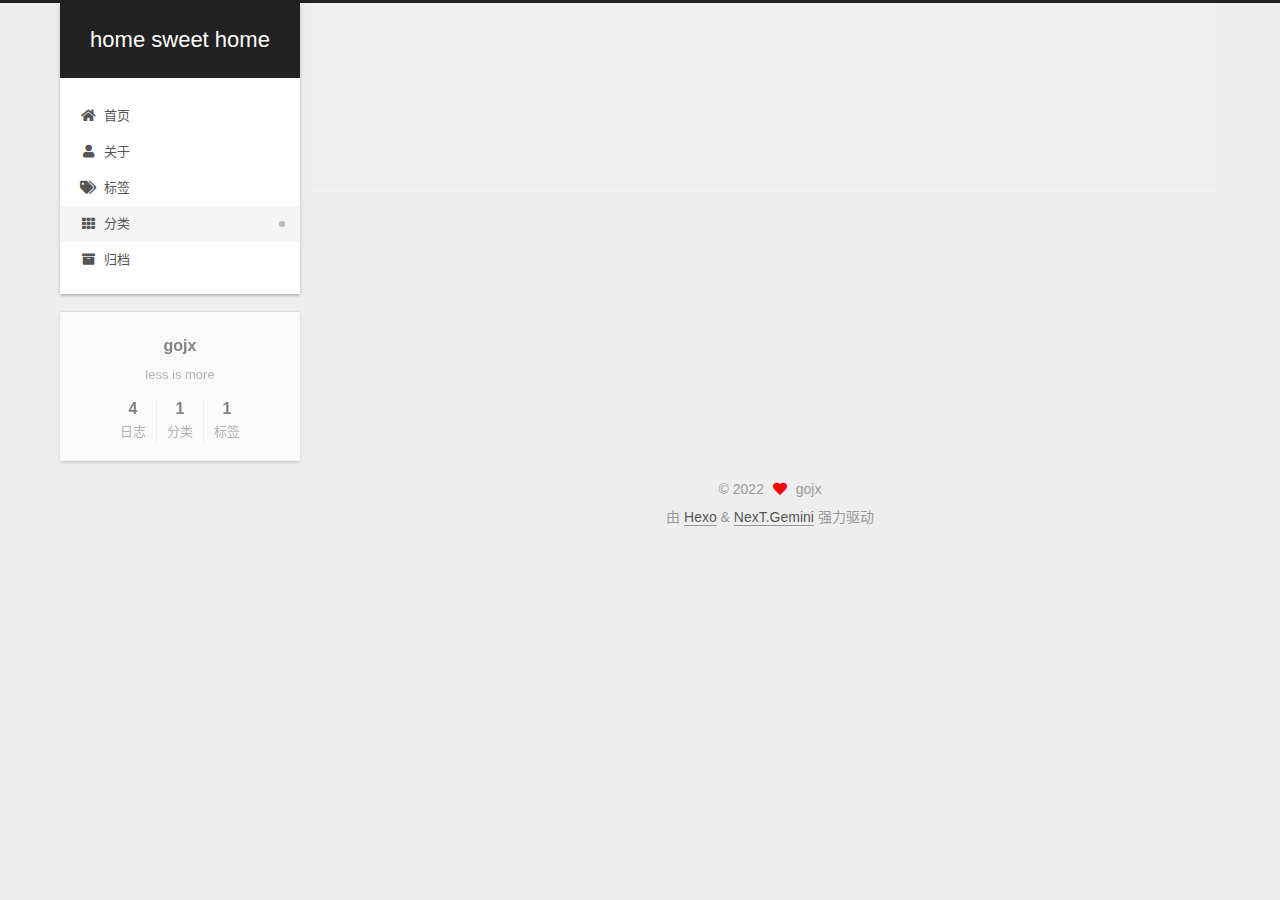
<file: categories/index.html>
<!DOCTYPE html>
<html lang="zh-CN">
<head>
  <meta charset="UTF-8">
<meta name="viewport" content="width=device-width, initial-scale=1, maximum-scale=2">
<meta name="theme-color" content="#222">
<meta name="generator" content="Hexo 6.2.0">
  <link rel="apple-touch-icon" sizes="180x180" href="/images/apple-touch-icon-next.png">
  <link rel="icon" type="image/png" sizes="32x32" href="/images/favicon-32x32-next.png">
  <link rel="icon" type="image/png" sizes="16x16" href="/images/favicon-16x16-next.png">
  <link rel="mask-icon" href="/images/logo.svg" color="#222">

<link rel="stylesheet" href="/css/main.css">


<link rel="stylesheet" href="/lib/font-awesome/css/all.min.css">

<script id="hexo-configurations">
    var NexT = window.NexT || {};
    var CONFIG = {"hostname":"example.com","root":"/","scheme":"Gemini","version":"7.8.0","exturl":false,"sidebar":{"position":"left","display":"post","padding":18,"offset":12,"onmobile":false},"copycode":{"enable":false,"show_result":false,"style":null},"back2top":{"enable":true,"sidebar":false,"scrollpercent":false},"bookmark":{"enable":false,"color":"#222","save":"auto"},"fancybox":false,"mediumzoom":false,"lazyload":false,"pangu":false,"comments":{"style":"tabs","active":null,"storage":true,"lazyload":false,"nav":null},"algolia":{"hits":{"per_page":10},"labels":{"input_placeholder":"Search for Posts","hits_empty":"We didn't find any results for the search: ${query}","hits_stats":"${hits} results found in ${time} ms"}},"localsearch":{"enable":false,"trigger":"auto","top_n_per_article":1,"unescape":false,"preload":false},"motion":{"enable":true,"async":false,"transition":{"post_block":"fadeIn","post_header":"slideDownIn","post_body":"slideDownIn","coll_header":"slideLeftIn","sidebar":"slideUpIn"}}};
  </script>

  <meta name="description" content="less is more">
<meta property="og:type" content="website">
<meta property="og:title" content="categories">
<meta property="og:url" content="http://example.com/categories/index.html">
<meta property="og:site_name" content="home sweet home">
<meta property="og:description" content="less is more">
<meta property="og:locale" content="zh_CN">
<meta property="article:published_time" content="2022-08-16T13:39:29.000Z">
<meta property="article:modified_time" content="2022-08-16T13:39:29.144Z">
<meta property="article:author" content="gojx">
<meta name="twitter:card" content="summary">

<link rel="canonical" href="http://example.com/categories/">


<script id="page-configurations">
  // https://hexo.io/docs/variables.html
  CONFIG.page = {
    sidebar: "",
    isHome : false,
    isPost : false,
    lang   : 'zh-CN'
  };
</script>

  <title>categories | home sweet home
</title>
  






  <noscript>
  <style>
  .use-motion .brand,
  .use-motion .menu-item,
  .sidebar-inner,
  .use-motion .post-block,
  .use-motion .pagination,
  .use-motion .comments,
  .use-motion .post-header,
  .use-motion .post-body,
  .use-motion .collection-header { opacity: initial; }

  .use-motion .site-title,
  .use-motion .site-subtitle {
    opacity: initial;
    top: initial;
  }

  .use-motion .logo-line-before i { left: initial; }
  .use-motion .logo-line-after i { right: initial; }
  </style>
</noscript>

</head>

<body itemscope itemtype="http://schema.org/WebPage">
  <div class="container use-motion">
    <div class="headband"></div>

    <header class="header" itemscope itemtype="http://schema.org/WPHeader">
      <div class="header-inner"><div class="site-brand-container">
  <div class="site-nav-toggle">
    <div class="toggle" aria-label="切换导航栏">
      <span class="toggle-line toggle-line-first"></span>
      <span class="toggle-line toggle-line-middle"></span>
      <span class="toggle-line toggle-line-last"></span>
    </div>
  </div>

  <div class="site-meta">

    <a href="/" class="brand" rel="start">
      <span class="logo-line-before"><i></i></span>
      <h1 class="site-title">home sweet home</h1>
      <span class="logo-line-after"><i></i></span>
    </a>
  </div>

  <div class="site-nav-right">
    <div class="toggle popup-trigger">
    </div>
  </div>
</div>




<nav class="site-nav">
  <ul id="menu" class="main-menu menu">
        <li class="menu-item menu-item-home">

    <a href="/" rel="section"><i class="fa fa-home fa-fw"></i>首页</a>

  </li>
        <li class="menu-item menu-item-about">

    <a href="/about/" rel="section"><i class="fa fa-user fa-fw"></i>关于</a>

  </li>
        <li class="menu-item menu-item-tags">

    <a href="/tags/" rel="section"><i class="fa fa-tags fa-fw"></i>标签</a>

  </li>
        <li class="menu-item menu-item-categories">

    <a href="/categories/" rel="section"><i class="fa fa-th fa-fw"></i>分类</a>

  </li>
        <li class="menu-item menu-item-archives">

    <a href="/archives/" rel="section"><i class="fa fa-archive fa-fw"></i>归档</a>

  </li>
  </ul>
</nav>




</div>
    </header>

    
  <div class="back-to-top">
    <i class="fa fa-arrow-up"></i>
    <span>0%</span>
  </div>


    <main class="main">
      <div class="main-inner">
        <div class="content-wrap">
          
  
  

          <div class="content page posts-expand">
            

    
    
    
    <div class="post-block" lang="zh-CN">
      <header class="post-header">

<h1 class="post-title" itemprop="name headline">categories
</h1>

<div class="post-meta">
  

</div>

</header>

      
      
      
      <div class="post-body">
          
      </div>
      
      
      
    </div>
    

    
    
    


          </div>
          

<script>
  window.addEventListener('tabs:register', () => {
    let { activeClass } = CONFIG.comments;
    if (CONFIG.comments.storage) {
      activeClass = localStorage.getItem('comments_active') || activeClass;
    }
    if (activeClass) {
      let activeTab = document.querySelector(`a[href="#comment-${activeClass}"]`);
      if (activeTab) {
        activeTab.click();
      }
    }
  });
  if (CONFIG.comments.storage) {
    window.addEventListener('tabs:click', event => {
      if (!event.target.matches('.tabs-comment .tab-content .tab-pane')) return;
      let commentClass = event.target.classList[1];
      localStorage.setItem('comments_active', commentClass);
    });
  }
</script>

        </div>
          
  
  <div class="toggle sidebar-toggle">
    <span class="toggle-line toggle-line-first"></span>
    <span class="toggle-line toggle-line-middle"></span>
    <span class="toggle-line toggle-line-last"></span>
  </div>

  <aside class="sidebar">
    <div class="sidebar-inner">

      <ul class="sidebar-nav motion-element">
        <li class="sidebar-nav-toc">
          文章目录
        </li>
        <li class="sidebar-nav-overview">
          站点概览
        </li>
      </ul>

      <!--noindex-->
      <div class="post-toc-wrap sidebar-panel">
      </div>
      <!--/noindex-->

      <div class="site-overview-wrap sidebar-panel">
        <div class="site-author motion-element" itemprop="author" itemscope itemtype="http://schema.org/Person">
  <p class="site-author-name" itemprop="name">gojx</p>
  <div class="site-description" itemprop="description">less is more</div>
</div>
<div class="site-state-wrap motion-element">
  <nav class="site-state">
      <div class="site-state-item site-state-posts">
          <a href="/archives/">
        
          <span class="site-state-item-count">4</span>
          <span class="site-state-item-name">日志</span>
        </a>
      </div>
      <div class="site-state-item site-state-categories">
        <span class="site-state-item-count">1</span>
        <span class="site-state-item-name">分类</span>
      </div>
      <div class="site-state-item site-state-tags">
        <span class="site-state-item-count">1</span>
        <span class="site-state-item-name">标签</span>
      </div>
  </nav>
</div>



      </div>

    </div>
  </aside>
  <div id="sidebar-dimmer"></div>


      </div>
    </main>

    <footer class="footer">
      <div class="footer-inner">
        

        

<div class="copyright">
  
  &copy; 
  <span itemprop="copyrightYear">2022</span>
  <span class="with-love">
    <i class="fa fa-heart"></i>
  </span>
  <span class="author" itemprop="copyrightHolder">gojx</span>
</div>
  <div class="powered-by">由 <a href="https://hexo.io/" class="theme-link" rel="noopener" target="_blank">Hexo</a> & <a href="https://theme-next.org/" class="theme-link" rel="noopener" target="_blank">NexT.Gemini</a> 强力驱动
  </div>

        








      </div>
    </footer>
  </div>

  
  <script src="/lib/anime.min.js"></script>
  <script src="/lib/velocity/velocity.min.js"></script>
  <script src="/lib/velocity/velocity.ui.min.js"></script>

<script src="/js/utils.js"></script>

<script src="/js/motion.js"></script>


<script src="/js/schemes/pisces.js"></script>


<script src="/js/next-boot.js"></script>




  















  

  

</body>
</html>
</file>
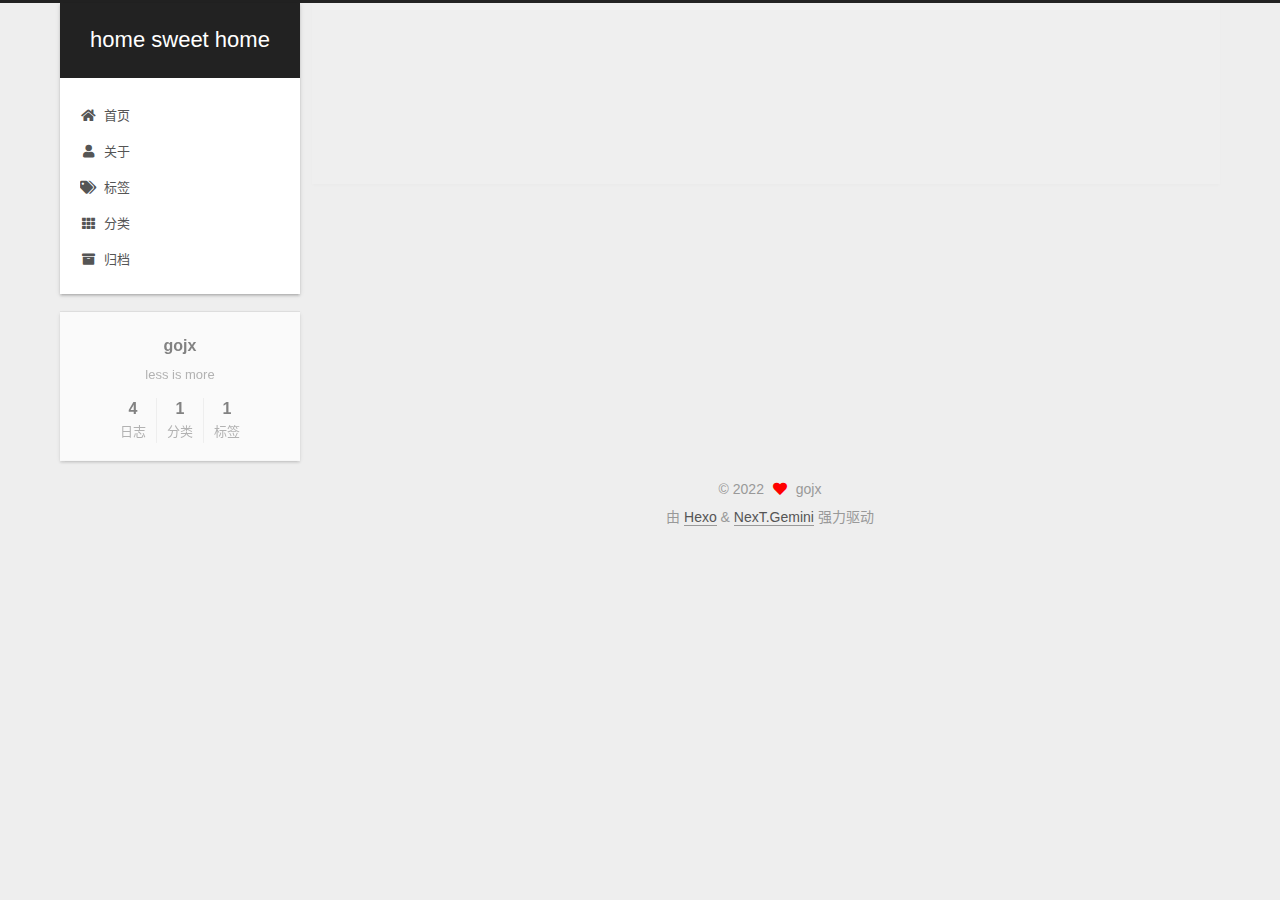
<file: resources/index.html>
<!DOCTYPE html>
<html lang="zh-CN">
<head>
  <meta charset="UTF-8">
<meta name="viewport" content="width=device-width, initial-scale=1, maximum-scale=2">
<meta name="theme-color" content="#222">
<meta name="generator" content="Hexo 6.2.0">
  <link rel="apple-touch-icon" sizes="180x180" href="/images/apple-touch-icon-next.png">
  <link rel="icon" type="image/png" sizes="32x32" href="/images/favicon-32x32-next.png">
  <link rel="icon" type="image/png" sizes="16x16" href="/images/favicon-16x16-next.png">
  <link rel="mask-icon" href="/images/logo.svg" color="#222">

<link rel="stylesheet" href="/css/main.css">


<link rel="stylesheet" href="/lib/font-awesome/css/all.min.css">

<script id="hexo-configurations">
    var NexT = window.NexT || {};
    var CONFIG = {"hostname":"example.com","root":"/","scheme":"Gemini","version":"7.8.0","exturl":false,"sidebar":{"position":"left","display":"post","padding":18,"offset":12,"onmobile":false},"copycode":{"enable":false,"show_result":false,"style":null},"back2top":{"enable":true,"sidebar":false,"scrollpercent":false},"bookmark":{"enable":false,"color":"#222","save":"auto"},"fancybox":false,"mediumzoom":false,"lazyload":false,"pangu":false,"comments":{"style":"tabs","active":null,"storage":true,"lazyload":false,"nav":null},"algolia":{"hits":{"per_page":10},"labels":{"input_placeholder":"Search for Posts","hits_empty":"We didn't find any results for the search: ${query}","hits_stats":"${hits} results found in ${time} ms"}},"localsearch":{"enable":false,"trigger":"auto","top_n_per_article":1,"unescape":false,"preload":false},"motion":{"enable":true,"async":false,"transition":{"post_block":"fadeIn","post_header":"slideDownIn","post_body":"slideDownIn","coll_header":"slideLeftIn","sidebar":"slideUpIn"}}};
  </script>

  <meta name="description" content="less is more">
<meta property="og:type" content="website">
<meta property="og:title" content="resources">
<meta property="og:url" content="http://example.com/resources/index.html">
<meta property="og:site_name" content="home sweet home">
<meta property="og:description" content="less is more">
<meta property="og:locale" content="zh_CN">
<meta property="article:published_time" content="2022-08-16T13:39:54.000Z">
<meta property="article:modified_time" content="2022-08-16T13:39:54.928Z">
<meta property="article:author" content="gojx">
<meta name="twitter:card" content="summary">

<link rel="canonical" href="http://example.com/resources/">


<script id="page-configurations">
  // https://hexo.io/docs/variables.html
  CONFIG.page = {
    sidebar: "",
    isHome : false,
    isPost : false,
    lang   : 'zh-CN'
  };
</script>

  <title>resources | home sweet home
</title>
  






  <noscript>
  <style>
  .use-motion .brand,
  .use-motion .menu-item,
  .sidebar-inner,
  .use-motion .post-block,
  .use-motion .pagination,
  .use-motion .comments,
  .use-motion .post-header,
  .use-motion .post-body,
  .use-motion .collection-header { opacity: initial; }

  .use-motion .site-title,
  .use-motion .site-subtitle {
    opacity: initial;
    top: initial;
  }

  .use-motion .logo-line-before i { left: initial; }
  .use-motion .logo-line-after i { right: initial; }
  </style>
</noscript>

</head>

<body itemscope itemtype="http://schema.org/WebPage">
  <div class="container use-motion">
    <div class="headband"></div>

    <header class="header" itemscope itemtype="http://schema.org/WPHeader">
      <div class="header-inner"><div class="site-brand-container">
  <div class="site-nav-toggle">
    <div class="toggle" aria-label="切换导航栏">
      <span class="toggle-line toggle-line-first"></span>
      <span class="toggle-line toggle-line-middle"></span>
      <span class="toggle-line toggle-line-last"></span>
    </div>
  </div>

  <div class="site-meta">

    <a href="/" class="brand" rel="start">
      <span class="logo-line-before"><i></i></span>
      <h1 class="site-title">home sweet home</h1>
      <span class="logo-line-after"><i></i></span>
    </a>
  </div>

  <div class="site-nav-right">
    <div class="toggle popup-trigger">
    </div>
  </div>
</div>




<nav class="site-nav">
  <ul id="menu" class="main-menu menu">
        <li class="menu-item menu-item-home">

    <a href="/" rel="section"><i class="fa fa-home fa-fw"></i>首页</a>

  </li>
        <li class="menu-item menu-item-about">

    <a href="/about/" rel="section"><i class="fa fa-user fa-fw"></i>关于</a>

  </li>
        <li class="menu-item menu-item-tags">

    <a href="/tags/" rel="section"><i class="fa fa-tags fa-fw"></i>标签</a>

  </li>
        <li class="menu-item menu-item-categories">

    <a href="/categories/" rel="section"><i class="fa fa-th fa-fw"></i>分类</a>

  </li>
        <li class="menu-item menu-item-archives">

    <a href="/archives/" rel="section"><i class="fa fa-archive fa-fw"></i>归档</a>

  </li>
  </ul>
</nav>




</div>
    </header>

    
  <div class="back-to-top">
    <i class="fa fa-arrow-up"></i>
    <span>0%</span>
  </div>


    <main class="main">
      <div class="main-inner">
        <div class="content-wrap">
          
  
  

          <div class="content page posts-expand">
            

    
    
    
    <div class="post-block" lang="zh-CN">
      <header class="post-header">

<h1 class="post-title" itemprop="name headline">resources
</h1>

<div class="post-meta">
  

</div>

</header>

      
      
      
      <div class="post-body">
          
      </div>
      
      
      
    </div>
    

    
    
    


          </div>
          

<script>
  window.addEventListener('tabs:register', () => {
    let { activeClass } = CONFIG.comments;
    if (CONFIG.comments.storage) {
      activeClass = localStorage.getItem('comments_active') || activeClass;
    }
    if (activeClass) {
      let activeTab = document.querySelector(`a[href="#comment-${activeClass}"]`);
      if (activeTab) {
        activeTab.click();
      }
    }
  });
  if (CONFIG.comments.storage) {
    window.addEventListener('tabs:click', event => {
      if (!event.target.matches('.tabs-comment .tab-content .tab-pane')) return;
      let commentClass = event.target.classList[1];
      localStorage.setItem('comments_active', commentClass);
    });
  }
</script>

        </div>
          
  
  <div class="toggle sidebar-toggle">
    <span class="toggle-line toggle-line-first"></span>
    <span class="toggle-line toggle-line-middle"></span>
    <span class="toggle-line toggle-line-last"></span>
  </div>

  <aside class="sidebar">
    <div class="sidebar-inner">

      <ul class="sidebar-nav motion-element">
        <li class="sidebar-nav-toc">
          文章目录
        </li>
        <li class="sidebar-nav-overview">
          站点概览
        </li>
      </ul>

      <!--noindex-->
      <div class="post-toc-wrap sidebar-panel">
      </div>
      <!--/noindex-->

      <div class="site-overview-wrap sidebar-panel">
        <div class="site-author motion-element" itemprop="author" itemscope itemtype="http://schema.org/Person">
  <p class="site-author-name" itemprop="name">gojx</p>
  <div class="site-description" itemprop="description">less is more</div>
</div>
<div class="site-state-wrap motion-element">
  <nav class="site-state">
      <div class="site-state-item site-state-posts">
          <a href="/archives/">
        
          <span class="site-state-item-count">4</span>
          <span class="site-state-item-name">日志</span>
        </a>
      </div>
      <div class="site-state-item site-state-categories">
        <span class="site-state-item-count">1</span>
        <span class="site-state-item-name">分类</span>
      </div>
      <div class="site-state-item site-state-tags">
        <span class="site-state-item-count">1</span>
        <span class="site-state-item-name">标签</span>
      </div>
  </nav>
</div>



      </div>

    </div>
  </aside>
  <div id="sidebar-dimmer"></div>


      </div>
    </main>

    <footer class="footer">
      <div class="footer-inner">
        

        

<div class="copyright">
  
  &copy; 
  <span itemprop="copyrightYear">2022</span>
  <span class="with-love">
    <i class="fa fa-heart"></i>
  </span>
  <span class="author" itemprop="copyrightHolder">gojx</span>
</div>
  <div class="powered-by">由 <a href="https://hexo.io/" class="theme-link" rel="noopener" target="_blank">Hexo</a> & <a href="https://theme-next.org/" class="theme-link" rel="noopener" target="_blank">NexT.Gemini</a> 强力驱动
  </div>

        








      </div>
    </footer>
  </div>

  
  <script src="/lib/anime.min.js"></script>
  <script src="/lib/velocity/velocity.min.js"></script>
  <script src="/lib/velocity/velocity.ui.min.js"></script>

<script src="/js/utils.js"></script>

<script src="/js/motion.js"></script>


<script src="/js/schemes/pisces.js"></script>


<script src="/js/next-boot.js"></script>




  















  

  

</body>
</html>
</file>
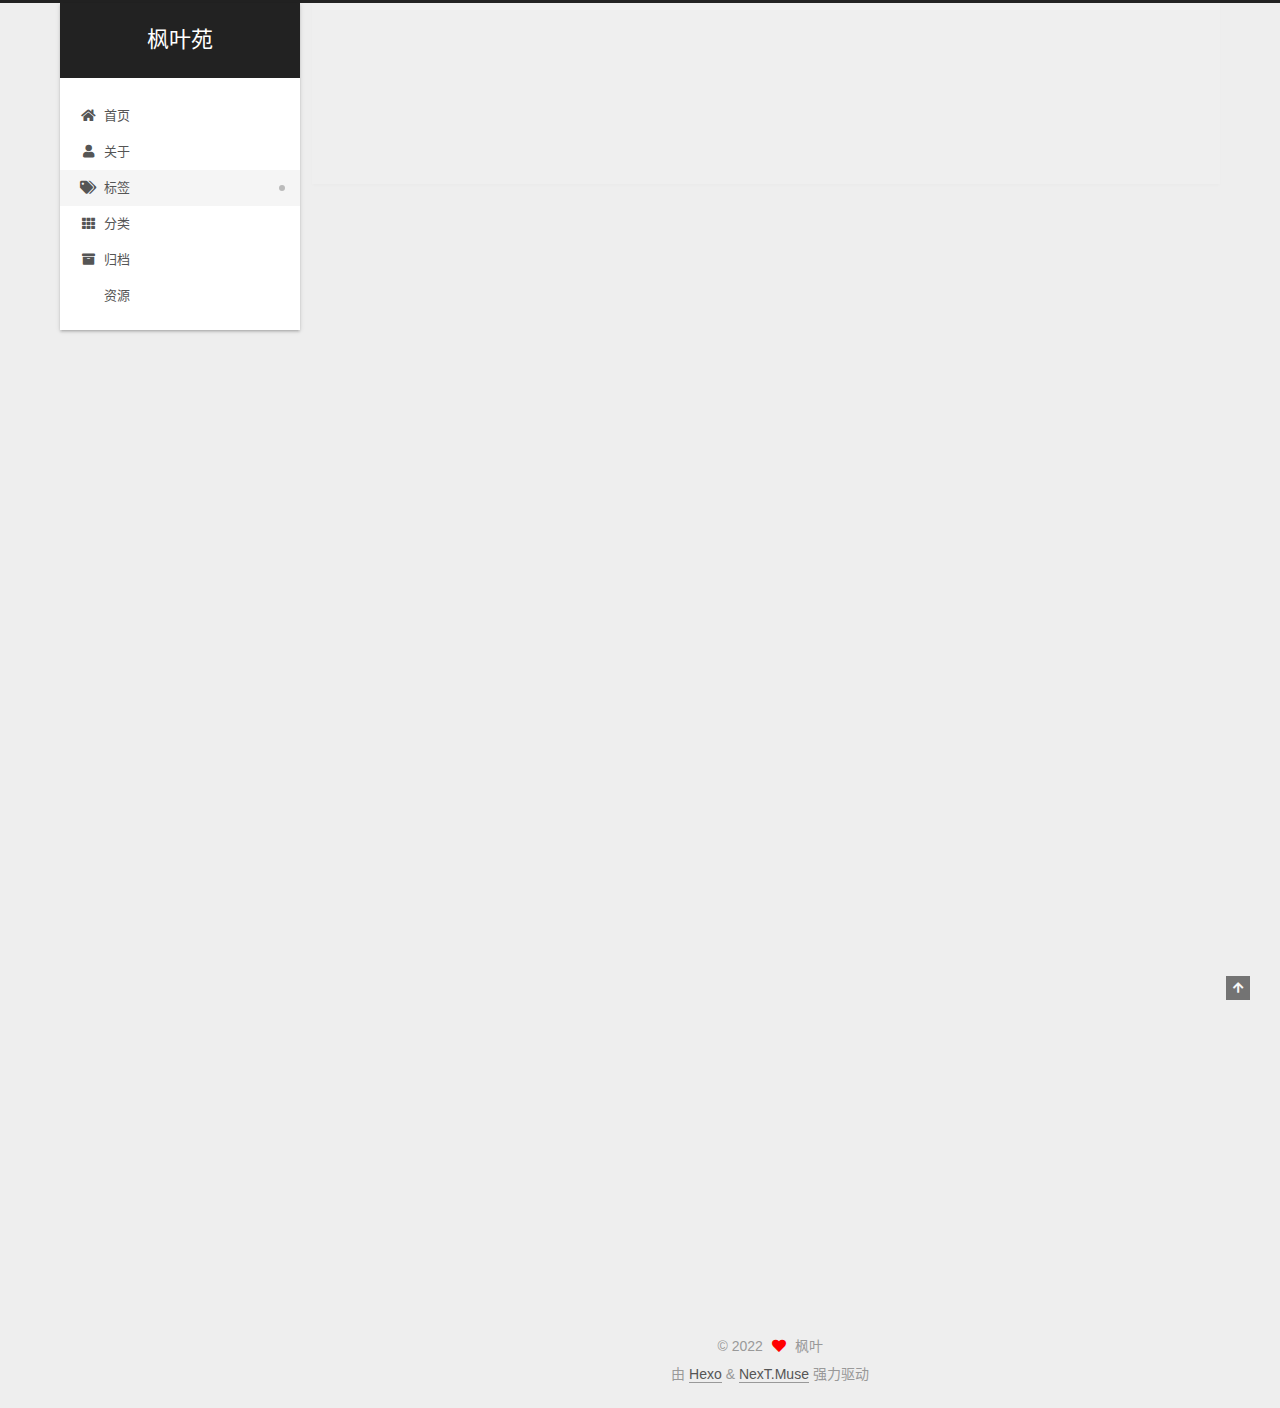
<file: tags/index.html>
<!DOCTYPE html>
<html lang="zh-CN">
<head>
  <meta charset="UTF-8">
<meta name="viewport" content="width=device-width, initial-scale=1, maximum-scale=2">
<meta name="theme-color" content="#222">
<meta name="generator" content="Hexo 6.2.0">
  <link rel="apple-touch-icon" sizes="180x180" href="/images/apple-touch-icon-next.png">
  <link rel="icon" type="image/png" sizes="32x32" href="/images/favicon-32x32-next.png">
  <link rel="icon" type="image/png" sizes="16x16" href="/images/favicon-16x16-next.png">
  <link rel="mask-icon" href="/images/logo.svg" color="#222">

<link rel="stylesheet" href="/css/main.css">


<link rel="stylesheet" href="/lib/font-awesome/css/all.min.css">

<script id="hexo-configurations">
    var NexT = window.NexT || {};
    var CONFIG = {"hostname":"example.com","root":"/","scheme":"Muse","version":"7.8.0","exturl":false,"sidebar":{"position":"left","display":"post","padding":18,"offset":12,"onmobile":false},"copycode":{"enable":false,"show_result":false,"style":null},"back2top":{"enable":true,"sidebar":false,"scrollpercent":false},"bookmark":{"enable":false,"color":"#222","save":"auto"},"fancybox":false,"mediumzoom":false,"lazyload":false,"pangu":false,"comments":{"style":"tabs","active":null,"storage":true,"lazyload":false,"nav":null},"algolia":{"hits":{"per_page":10},"labels":{"input_placeholder":"Search for Posts","hits_empty":"We didn't find any results for the search: ${query}","hits_stats":"${hits} results found in ${time} ms"}},"localsearch":{"enable":false,"trigger":"auto","top_n_per_article":1,"unescape":false,"preload":false},"motion":{"enable":true,"async":false,"transition":{"post_block":"fadeIn","post_header":"slideDownIn","post_body":"slideDownIn","coll_header":"slideLeftIn","sidebar":"slideUpIn"}}};
  </script>

  <meta name="description" content="选择有时候比努力更重要">
<meta property="og:type" content="website">
<meta property="og:title" content="tags">
<meta property="og:url" content="http://example.com/tags/index.html">
<meta property="og:site_name" content="枫叶苑">
<meta property="og:description" content="选择有时候比努力更重要">
<meta property="og:locale" content="zh_CN">
<meta property="article:published_time" content="2022-08-16T13:39:38.000Z">
<meta property="article:modified_time" content="2022-08-16T13:39:38.370Z">
<meta property="article:author" content="枫叶">
<meta name="twitter:card" content="summary">

<link rel="canonical" href="http://example.com/tags/">


<script id="page-configurations">
  // https://hexo.io/docs/variables.html
  CONFIG.page = {
    sidebar: "",
    isHome : false,
    isPost : false,
    lang   : 'zh-CN'
  };
</script>

  <title>tags | 枫叶苑
</title>
  






  <noscript>
  <style>
  .use-motion .brand,
  .use-motion .menu-item,
  .sidebar-inner,
  .use-motion .post-block,
  .use-motion .pagination,
  .use-motion .comments,
  .use-motion .post-header,
  .use-motion .post-body,
  .use-motion .collection-header { opacity: initial; }

  .use-motion .site-title,
  .use-motion .site-subtitle {
    opacity: initial;
    top: initial;
  }

  .use-motion .logo-line-before i { left: initial; }
  .use-motion .logo-line-after i { right: initial; }
  </style>
</noscript>

</head>

<body itemscope itemtype="http://schema.org/WebPage">
  <div class="container use-motion">
    <div class="headband"></div>

    <header class="header" itemscope itemtype="http://schema.org/WPHeader">
      <div class="header-inner"><div class="site-brand-container">
  <div class="site-nav-toggle">
    <div class="toggle" aria-label="切换导航栏">
      <span class="toggle-line toggle-line-first"></span>
      <span class="toggle-line toggle-line-middle"></span>
      <span class="toggle-line toggle-line-last"></span>
    </div>
  </div>

  <div class="site-meta">

    <a href="/" class="brand" rel="start">
      <span class="logo-line-before"><i></i></span>
      <h1 class="site-title">枫叶苑</h1>
      <span class="logo-line-after"><i></i></span>
    </a>
  </div>

  <div class="site-nav-right">
    <div class="toggle popup-trigger">
    </div>
  </div>
</div>




<nav class="site-nav">
  <ul id="menu" class="main-menu menu">
        <li class="menu-item menu-item-home">

    <a href="/" rel="section"><i class="fa fa-home fa-fw"></i>首页</a>

  </li>
        <li class="menu-item menu-item-about">

    <a href="/about/" rel="section"><i class="fa fa-user fa-fw"></i>关于</a>

  </li>
        <li class="menu-item menu-item-tags">

    <a href="/tags/" rel="section"><i class="fa fa-tags fa-fw"></i>标签</a>

  </li>
        <li class="menu-item menu-item-categories">

    <a href="/categories/" rel="section"><i class="fa fa-th fa-fw"></i>分类</a>

  </li>
        <li class="menu-item menu-item-archives">

    <a href="/archives/" rel="section"><i class="fa fa-archive fa-fw"></i>归档</a>

  </li>
        <li class="menu-item menu-item-resources">

    <a href="/resources/" rel="section"><i class="fa fa-dowload fa-fw"></i>资源</a>

  </li>
  </ul>
</nav>




</div>
    </header>

    
  <div class="back-to-top">
    <i class="fa fa-arrow-up"></i>
    <span>0%</span>
  </div>


    <main class="main">
      <div class="main-inner">
        <div class="content-wrap">
          
  
  

          <div class="content page posts-expand">
            

    
    
    
    <div class="post-block" lang="zh-CN">
      <header class="post-header">

<h1 class="post-title" itemprop="name headline">tags
</h1>

<div class="post-meta">
  

</div>

</header>

      
      
      
      <div class="post-body">
          
      </div>
      
      
      
    </div>
    

    
    
    


          </div>
          

<script>
  window.addEventListener('tabs:register', () => {
    let { activeClass } = CONFIG.comments;
    if (CONFIG.comments.storage) {
      activeClass = localStorage.getItem('comments_active') || activeClass;
    }
    if (activeClass) {
      let activeTab = document.querySelector(`a[href="#comment-${activeClass}"]`);
      if (activeTab) {
        activeTab.click();
      }
    }
  });
  if (CONFIG.comments.storage) {
    window.addEventListener('tabs:click', event => {
      if (!event.target.matches('.tabs-comment .tab-content .tab-pane')) return;
      let commentClass = event.target.classList[1];
      localStorage.setItem('comments_active', commentClass);
    });
  }
</script>

        </div>
          
  
  <div class="toggle sidebar-toggle">
    <span class="toggle-line toggle-line-first"></span>
    <span class="toggle-line toggle-line-middle"></span>
    <span class="toggle-line toggle-line-last"></span>
  </div>

  <aside class="sidebar">
    <div class="sidebar-inner">

      <ul class="sidebar-nav motion-element">
        <li class="sidebar-nav-toc">
          文章目录
        </li>
        <li class="sidebar-nav-overview">
          站点概览
        </li>
      </ul>

      <!--noindex-->
      <div class="post-toc-wrap sidebar-panel">
      </div>
      <!--/noindex-->

      <div class="site-overview-wrap sidebar-panel">
        <div class="site-author motion-element" itemprop="author" itemscope itemtype="http://schema.org/Person">
  <p class="site-author-name" itemprop="name">枫叶</p>
  <div class="site-description" itemprop="description">选择有时候比努力更重要</div>
</div>
<div class="site-state-wrap motion-element">
  <nav class="site-state">
      <div class="site-state-item site-state-posts">
          <a href="/archives/">
        
          <span class="site-state-item-count">3</span>
          <span class="site-state-item-name">日志</span>
        </a>
      </div>
  </nav>
</div>



      </div>

    </div>
  </aside>
  <div id="sidebar-dimmer"></div>


      </div>
    </main>

    <footer class="footer">
      <div class="footer-inner">
        

        

<div class="copyright">
  
  &copy; 
  <span itemprop="copyrightYear">2022</span>
  <span class="with-love">
    <i class="fa fa-heart"></i>
  </span>
  <span class="author" itemprop="copyrightHolder">枫叶</span>
</div>
  <div class="powered-by">由 <a href="https://hexo.io/" class="theme-link" rel="noopener" target="_blank">Hexo</a> & <a href="https://muse.theme-next.org/" class="theme-link" rel="noopener" target="_blank">NexT.Muse</a> 强力驱动
  </div>

        








      </div>
    </footer>
  </div>

  
  <script src="/lib/anime.min.js"></script>
  <script src="/lib/velocity/velocity.min.js"></script>
  <script src="/lib/velocity/velocity.ui.min.js"></script>

<script src="/js/utils.js"></script>

<script src="/js/motion.js"></script>


<script src="/js/schemes/muse.js"></script>


<script src="/js/next-boot.js"></script>




  















  

  

</body>
</html>
</file>
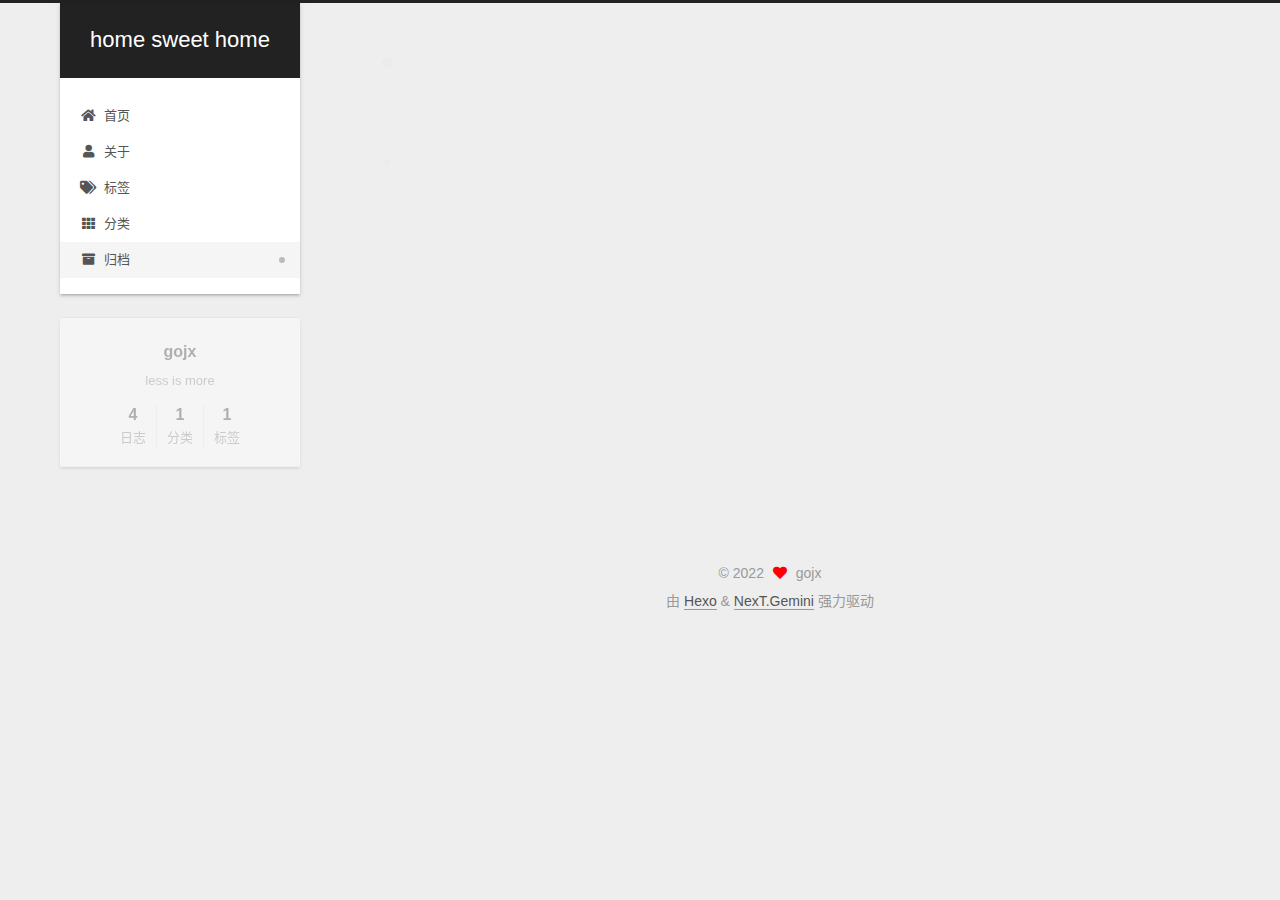
<file: archives/2022/index.html>
<!DOCTYPE html>
<html lang="zh-CN">
<head>
  <meta charset="UTF-8">
<meta name="viewport" content="width=device-width, initial-scale=1, maximum-scale=2">
<meta name="theme-color" content="#222">
<meta name="generator" content="Hexo 6.2.0">
  <link rel="apple-touch-icon" sizes="180x180" href="/images/apple-touch-icon-next.png">
  <link rel="icon" type="image/png" sizes="32x32" href="/images/favicon-32x32-next.png">
  <link rel="icon" type="image/png" sizes="16x16" href="/images/favicon-16x16-next.png">
  <link rel="mask-icon" href="/images/logo.svg" color="#222">

<link rel="stylesheet" href="/css/main.css">


<link rel="stylesheet" href="/lib/font-awesome/css/all.min.css">

<script id="hexo-configurations">
    var NexT = window.NexT || {};
    var CONFIG = {"hostname":"example.com","root":"/","scheme":"Gemini","version":"7.8.0","exturl":false,"sidebar":{"position":"left","display":"post","padding":18,"offset":12,"onmobile":false},"copycode":{"enable":false,"show_result":false,"style":null},"back2top":{"enable":true,"sidebar":false,"scrollpercent":false},"bookmark":{"enable":false,"color":"#222","save":"auto"},"fancybox":false,"mediumzoom":false,"lazyload":false,"pangu":false,"comments":{"style":"tabs","active":null,"storage":true,"lazyload":false,"nav":null},"algolia":{"hits":{"per_page":10},"labels":{"input_placeholder":"Search for Posts","hits_empty":"We didn't find any results for the search: ${query}","hits_stats":"${hits} results found in ${time} ms"}},"localsearch":{"enable":false,"trigger":"auto","top_n_per_article":1,"unescape":false,"preload":false},"motion":{"enable":true,"async":false,"transition":{"post_block":"fadeIn","post_header":"slideDownIn","post_body":"slideDownIn","coll_header":"slideLeftIn","sidebar":"slideUpIn"}}};
  </script>

  <meta name="description" content="less is more">
<meta property="og:type" content="website">
<meta property="og:title" content="home sweet home">
<meta property="og:url" content="http://example.com/archives/2022/index.html">
<meta property="og:site_name" content="home sweet home">
<meta property="og:description" content="less is more">
<meta property="og:locale" content="zh_CN">
<meta property="article:author" content="gojx">
<meta name="twitter:card" content="summary">

<link rel="canonical" href="http://example.com/archives/2022/">


<script id="page-configurations">
  // https://hexo.io/docs/variables.html
  CONFIG.page = {
    sidebar: "",
    isHome : false,
    isPost : false,
    lang   : 'zh-CN'
  };
</script>

  <title>归档 | home sweet home</title>
  






  <noscript>
  <style>
  .use-motion .brand,
  .use-motion .menu-item,
  .sidebar-inner,
  .use-motion .post-block,
  .use-motion .pagination,
  .use-motion .comments,
  .use-motion .post-header,
  .use-motion .post-body,
  .use-motion .collection-header { opacity: initial; }

  .use-motion .site-title,
  .use-motion .site-subtitle {
    opacity: initial;
    top: initial;
  }

  .use-motion .logo-line-before i { left: initial; }
  .use-motion .logo-line-after i { right: initial; }
  </style>
</noscript>

</head>

<body itemscope itemtype="http://schema.org/WebPage">
  <div class="container use-motion">
    <div class="headband"></div>

    <header class="header" itemscope itemtype="http://schema.org/WPHeader">
      <div class="header-inner"><div class="site-brand-container">
  <div class="site-nav-toggle">
    <div class="toggle" aria-label="切换导航栏">
      <span class="toggle-line toggle-line-first"></span>
      <span class="toggle-line toggle-line-middle"></span>
      <span class="toggle-line toggle-line-last"></span>
    </div>
  </div>

  <div class="site-meta">

    <a href="/" class="brand" rel="start">
      <span class="logo-line-before"><i></i></span>
      <h1 class="site-title">home sweet home</h1>
      <span class="logo-line-after"><i></i></span>
    </a>
  </div>

  <div class="site-nav-right">
    <div class="toggle popup-trigger">
    </div>
  </div>
</div>




<nav class="site-nav">
  <ul id="menu" class="main-menu menu">
        <li class="menu-item menu-item-home">

    <a href="/" rel="section"><i class="fa fa-home fa-fw"></i>首页</a>

  </li>
        <li class="menu-item menu-item-about">

    <a href="/about/" rel="section"><i class="fa fa-user fa-fw"></i>关于</a>

  </li>
        <li class="menu-item menu-item-tags">

    <a href="/tags/" rel="section"><i class="fa fa-tags fa-fw"></i>标签</a>

  </li>
        <li class="menu-item menu-item-categories">

    <a href="/categories/" rel="section"><i class="fa fa-th fa-fw"></i>分类</a>

  </li>
        <li class="menu-item menu-item-archives">

    <a href="/archives/" rel="section"><i class="fa fa-archive fa-fw"></i>归档</a>

  </li>
  </ul>
</nav>




</div>
    </header>

    
  <div class="back-to-top">
    <i class="fa fa-arrow-up"></i>
    <span>0%</span>
  </div>


    <main class="main">
      <div class="main-inner">
        <div class="content-wrap">
          

          <div class="content archive">
            

  
  
  
  <div class="post-block">
    <div class="posts-collapse">
      <div class="collection-title">
        <span class="collection-header">嗯..! 目前共计 4 篇日志。 继续努力。</span>
      </div>

      
    <div class="collection-year">
      <span class="collection-header">2022</span>
    </div>

  <article itemscope itemtype="http://schema.org/Article">
    <header class="post-header">

      <div class="post-meta">
        <time itemprop="dateCreated"
              datetime="2022-08-17T15:50:00+08:00"
              content="2022-08-17">
          08-17
        </time>
      </div>

      <div class="post-title">
          <a class="post-title-link" href="/2022/08/17/PHP/" itemprop="url">
            <span itemprop="name">第一篇博客</span>
          </a>
      </div>

    </header>
  </article>

  <article itemscope itemtype="http://schema.org/Article">
    <header class="post-header">

      <div class="post-meta">
        <time itemprop="dateCreated"
              datetime="2022-08-17T15:26:36+08:00"
              content="2022-08-17">
          08-17
        </time>
      </div>

      <div class="post-title">
          <a class="post-title-link" href="/2022/08/17/%E6%94%B6%E9%9B%86%E7%AE%B1/" itemprop="url">
            <span itemprop="name">未命名</span>
          </a>
      </div>

    </header>
  </article>

  <article itemscope itemtype="http://schema.org/Article">
    <header class="post-header">

      <div class="post-meta">
        <time itemprop="dateCreated"
              datetime="2022-08-16T17:52:31+08:00"
              content="2022-08-16">
          08-16
        </time>
      </div>

      <div class="post-title">
          <a class="post-title-link" href="/2022/08/16/Post/" itemprop="url">
            <span itemprop="name">Post</span>
          </a>
      </div>

    </header>
  </article>

  <article itemscope itemtype="http://schema.org/Article">
    <header class="post-header">

      <div class="post-meta">
        <time itemprop="dateCreated"
              datetime="2022-08-16T17:15:32+08:00"
              content="2022-08-16">
          08-16
        </time>
      </div>

      <div class="post-title">
          <a class="post-title-link" href="/2022/08/16/hello-world/" itemprop="url">
            <span itemprop="name">Hello World</span>
          </a>
      </div>

    </header>
  </article>


    </div>
  </div>
  
  
  

  



          </div>
          

<script>
  window.addEventListener('tabs:register', () => {
    let { activeClass } = CONFIG.comments;
    if (CONFIG.comments.storage) {
      activeClass = localStorage.getItem('comments_active') || activeClass;
    }
    if (activeClass) {
      let activeTab = document.querySelector(`a[href="#comment-${activeClass}"]`);
      if (activeTab) {
        activeTab.click();
      }
    }
  });
  if (CONFIG.comments.storage) {
    window.addEventListener('tabs:click', event => {
      if (!event.target.matches('.tabs-comment .tab-content .tab-pane')) return;
      let commentClass = event.target.classList[1];
      localStorage.setItem('comments_active', commentClass);
    });
  }
</script>

        </div>
          
  
  <div class="toggle sidebar-toggle">
    <span class="toggle-line toggle-line-first"></span>
    <span class="toggle-line toggle-line-middle"></span>
    <span class="toggle-line toggle-line-last"></span>
  </div>

  <aside class="sidebar">
    <div class="sidebar-inner">

      <ul class="sidebar-nav motion-element">
        <li class="sidebar-nav-toc">
          文章目录
        </li>
        <li class="sidebar-nav-overview">
          站点概览
        </li>
      </ul>

      <!--noindex-->
      <div class="post-toc-wrap sidebar-panel">
      </div>
      <!--/noindex-->

      <div class="site-overview-wrap sidebar-panel">
        <div class="site-author motion-element" itemprop="author" itemscope itemtype="http://schema.org/Person">
  <p class="site-author-name" itemprop="name">gojx</p>
  <div class="site-description" itemprop="description">less is more</div>
</div>
<div class="site-state-wrap motion-element">
  <nav class="site-state">
      <div class="site-state-item site-state-posts">
          <a href="/archives/">
        
          <span class="site-state-item-count">4</span>
          <span class="site-state-item-name">日志</span>
        </a>
      </div>
      <div class="site-state-item site-state-categories">
        <span class="site-state-item-count">1</span>
        <span class="site-state-item-name">分类</span>
      </div>
      <div class="site-state-item site-state-tags">
        <span class="site-state-item-count">1</span>
        <span class="site-state-item-name">标签</span>
      </div>
  </nav>
</div>



      </div>

    </div>
  </aside>
  <div id="sidebar-dimmer"></div>


      </div>
    </main>

    <footer class="footer">
      <div class="footer-inner">
        

        

<div class="copyright">
  
  &copy; 
  <span itemprop="copyrightYear">2022</span>
  <span class="with-love">
    <i class="fa fa-heart"></i>
  </span>
  <span class="author" itemprop="copyrightHolder">gojx</span>
</div>
  <div class="powered-by">由 <a href="https://hexo.io/" class="theme-link" rel="noopener" target="_blank">Hexo</a> & <a href="https://theme-next.org/" class="theme-link" rel="noopener" target="_blank">NexT.Gemini</a> 强力驱动
  </div>

        








      </div>
    </footer>
  </div>

  
  <script src="/lib/anime.min.js"></script>
  <script src="/lib/velocity/velocity.min.js"></script>
  <script src="/lib/velocity/velocity.ui.min.js"></script>

<script src="/js/utils.js"></script>

<script src="/js/motion.js"></script>


<script src="/js/schemes/pisces.js"></script>


<script src="/js/next-boot.js"></script>




  















  

  

</body>
</html>
</file>
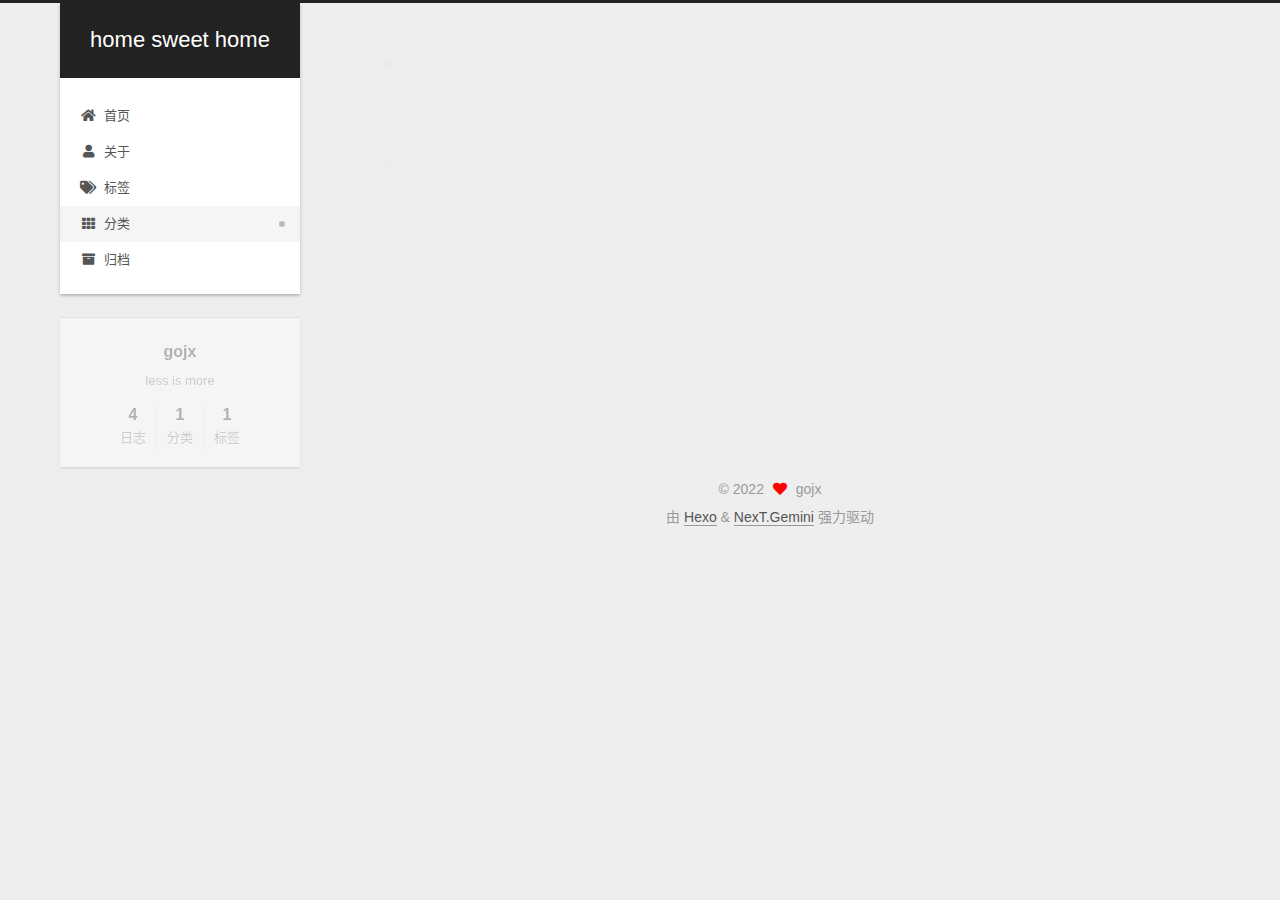
<file: categories/post/index.html>
<!DOCTYPE html>
<html lang="zh-CN">
<head>
  <meta charset="UTF-8">
<meta name="viewport" content="width=device-width, initial-scale=1, maximum-scale=2">
<meta name="theme-color" content="#222">
<meta name="generator" content="Hexo 6.2.0">
  <link rel="apple-touch-icon" sizes="180x180" href="/images/apple-touch-icon-next.png">
  <link rel="icon" type="image/png" sizes="32x32" href="/images/favicon-32x32-next.png">
  <link rel="icon" type="image/png" sizes="16x16" href="/images/favicon-16x16-next.png">
  <link rel="mask-icon" href="/images/logo.svg" color="#222">

<link rel="stylesheet" href="/css/main.css">


<link rel="stylesheet" href="/lib/font-awesome/css/all.min.css">

<script id="hexo-configurations">
    var NexT = window.NexT || {};
    var CONFIG = {"hostname":"example.com","root":"/","scheme":"Gemini","version":"7.8.0","exturl":false,"sidebar":{"position":"left","display":"post","padding":18,"offset":12,"onmobile":false},"copycode":{"enable":false,"show_result":false,"style":null},"back2top":{"enable":true,"sidebar":false,"scrollpercent":false},"bookmark":{"enable":false,"color":"#222","save":"auto"},"fancybox":false,"mediumzoom":false,"lazyload":false,"pangu":false,"comments":{"style":"tabs","active":null,"storage":true,"lazyload":false,"nav":null},"algolia":{"hits":{"per_page":10},"labels":{"input_placeholder":"Search for Posts","hits_empty":"We didn't find any results for the search: ${query}","hits_stats":"${hits} results found in ${time} ms"}},"localsearch":{"enable":false,"trigger":"auto","top_n_per_article":1,"unescape":false,"preload":false},"motion":{"enable":true,"async":false,"transition":{"post_block":"fadeIn","post_header":"slideDownIn","post_body":"slideDownIn","coll_header":"slideLeftIn","sidebar":"slideUpIn"}}};
  </script>

  <meta name="description" content="less is more">
<meta property="og:type" content="website">
<meta property="og:title" content="home sweet home">
<meta property="og:url" content="http://example.com/categories/post/index.html">
<meta property="og:site_name" content="home sweet home">
<meta property="og:description" content="less is more">
<meta property="og:locale" content="zh_CN">
<meta property="article:author" content="gojx">
<meta name="twitter:card" content="summary">

<link rel="canonical" href="http://example.com/categories/post/">


<script id="page-configurations">
  // https://hexo.io/docs/variables.html
  CONFIG.page = {
    sidebar: "",
    isHome : false,
    isPost : false,
    lang   : 'zh-CN'
  };
</script>

  <title>分类: post | home sweet home</title>
  






  <noscript>
  <style>
  .use-motion .brand,
  .use-motion .menu-item,
  .sidebar-inner,
  .use-motion .post-block,
  .use-motion .pagination,
  .use-motion .comments,
  .use-motion .post-header,
  .use-motion .post-body,
  .use-motion .collection-header { opacity: initial; }

  .use-motion .site-title,
  .use-motion .site-subtitle {
    opacity: initial;
    top: initial;
  }

  .use-motion .logo-line-before i { left: initial; }
  .use-motion .logo-line-after i { right: initial; }
  </style>
</noscript>

</head>

<body itemscope itemtype="http://schema.org/WebPage">
  <div class="container use-motion">
    <div class="headband"></div>

    <header class="header" itemscope itemtype="http://schema.org/WPHeader">
      <div class="header-inner"><div class="site-brand-container">
  <div class="site-nav-toggle">
    <div class="toggle" aria-label="切换导航栏">
      <span class="toggle-line toggle-line-first"></span>
      <span class="toggle-line toggle-line-middle"></span>
      <span class="toggle-line toggle-line-last"></span>
    </div>
  </div>

  <div class="site-meta">

    <a href="/" class="brand" rel="start">
      <span class="logo-line-before"><i></i></span>
      <h1 class="site-title">home sweet home</h1>
      <span class="logo-line-after"><i></i></span>
    </a>
  </div>

  <div class="site-nav-right">
    <div class="toggle popup-trigger">
    </div>
  </div>
</div>




<nav class="site-nav">
  <ul id="menu" class="main-menu menu">
        <li class="menu-item menu-item-home">

    <a href="/" rel="section"><i class="fa fa-home fa-fw"></i>首页</a>

  </li>
        <li class="menu-item menu-item-about">

    <a href="/about/" rel="section"><i class="fa fa-user fa-fw"></i>关于</a>

  </li>
        <li class="menu-item menu-item-tags">

    <a href="/tags/" rel="section"><i class="fa fa-tags fa-fw"></i>标签</a>

  </li>
        <li class="menu-item menu-item-categories">

    <a href="/categories/" rel="section"><i class="fa fa-th fa-fw"></i>分类</a>

  </li>
        <li class="menu-item menu-item-archives">

    <a href="/archives/" rel="section"><i class="fa fa-archive fa-fw"></i>归档</a>

  </li>
  </ul>
</nav>




</div>
    </header>

    
  <div class="back-to-top">
    <i class="fa fa-arrow-up"></i>
    <span>0%</span>
  </div>


    <main class="main">
      <div class="main-inner">
        <div class="content-wrap">
          

          <div class="content category">
            

  
  
  
  <div class="post-block">
    <div class="posts-collapse">
      <div class="collection-title">
        <h2 class="collection-header">post
          <small>分类</small>
        </h2>
      </div>

      
    <div class="collection-year">
      <span class="collection-header">2022</span>
    </div>

  <article itemscope itemtype="http://schema.org/Article">
    <header class="post-header">

      <div class="post-meta">
        <time itemprop="dateCreated"
              datetime="2022-08-17T15:50:00+08:00"
              content="2022-08-17">
          08-17
        </time>
      </div>

      <div class="post-title">
          <a class="post-title-link" href="/2022/08/17/PHP/" itemprop="url">
            <span itemprop="name">第一篇博客</span>
          </a>
      </div>

    </header>
  </article>

    </div>
  </div>
  
  
  

  



          </div>
          

<script>
  window.addEventListener('tabs:register', () => {
    let { activeClass } = CONFIG.comments;
    if (CONFIG.comments.storage) {
      activeClass = localStorage.getItem('comments_active') || activeClass;
    }
    if (activeClass) {
      let activeTab = document.querySelector(`a[href="#comment-${activeClass}"]`);
      if (activeTab) {
        activeTab.click();
      }
    }
  });
  if (CONFIG.comments.storage) {
    window.addEventListener('tabs:click', event => {
      if (!event.target.matches('.tabs-comment .tab-content .tab-pane')) return;
      let commentClass = event.target.classList[1];
      localStorage.setItem('comments_active', commentClass);
    });
  }
</script>

        </div>
          
  
  <div class="toggle sidebar-toggle">
    <span class="toggle-line toggle-line-first"></span>
    <span class="toggle-line toggle-line-middle"></span>
    <span class="toggle-line toggle-line-last"></span>
  </div>

  <aside class="sidebar">
    <div class="sidebar-inner">

      <ul class="sidebar-nav motion-element">
        <li class="sidebar-nav-toc">
          文章目录
        </li>
        <li class="sidebar-nav-overview">
          站点概览
        </li>
      </ul>

      <!--noindex-->
      <div class="post-toc-wrap sidebar-panel">
      </div>
      <!--/noindex-->

      <div class="site-overview-wrap sidebar-panel">
        <div class="site-author motion-element" itemprop="author" itemscope itemtype="http://schema.org/Person">
  <p class="site-author-name" itemprop="name">gojx</p>
  <div class="site-description" itemprop="description">less is more</div>
</div>
<div class="site-state-wrap motion-element">
  <nav class="site-state">
      <div class="site-state-item site-state-posts">
          <a href="/archives/">
        
          <span class="site-state-item-count">4</span>
          <span class="site-state-item-name">日志</span>
        </a>
      </div>
      <div class="site-state-item site-state-categories">
        <span class="site-state-item-count">1</span>
        <span class="site-state-item-name">分类</span>
      </div>
      <div class="site-state-item site-state-tags">
        <span class="site-state-item-count">1</span>
        <span class="site-state-item-name">标签</span>
      </div>
  </nav>
</div>



      </div>

    </div>
  </aside>
  <div id="sidebar-dimmer"></div>


      </div>
    </main>

    <footer class="footer">
      <div class="footer-inner">
        

        

<div class="copyright">
  
  &copy; 
  <span itemprop="copyrightYear">2022</span>
  <span class="with-love">
    <i class="fa fa-heart"></i>
  </span>
  <span class="author" itemprop="copyrightHolder">gojx</span>
</div>
  <div class="powered-by">由 <a href="https://hexo.io/" class="theme-link" rel="noopener" target="_blank">Hexo</a> & <a href="https://theme-next.org/" class="theme-link" rel="noopener" target="_blank">NexT.Gemini</a> 强力驱动
  </div>

        








      </div>
    </footer>
  </div>

  
  <script src="/lib/anime.min.js"></script>
  <script src="/lib/velocity/velocity.min.js"></script>
  <script src="/lib/velocity/velocity.ui.min.js"></script>

<script src="/js/utils.js"></script>

<script src="/js/motion.js"></script>


<script src="/js/schemes/pisces.js"></script>


<script src="/js/next-boot.js"></script>




  















  

  

</body>
</html>
</file>
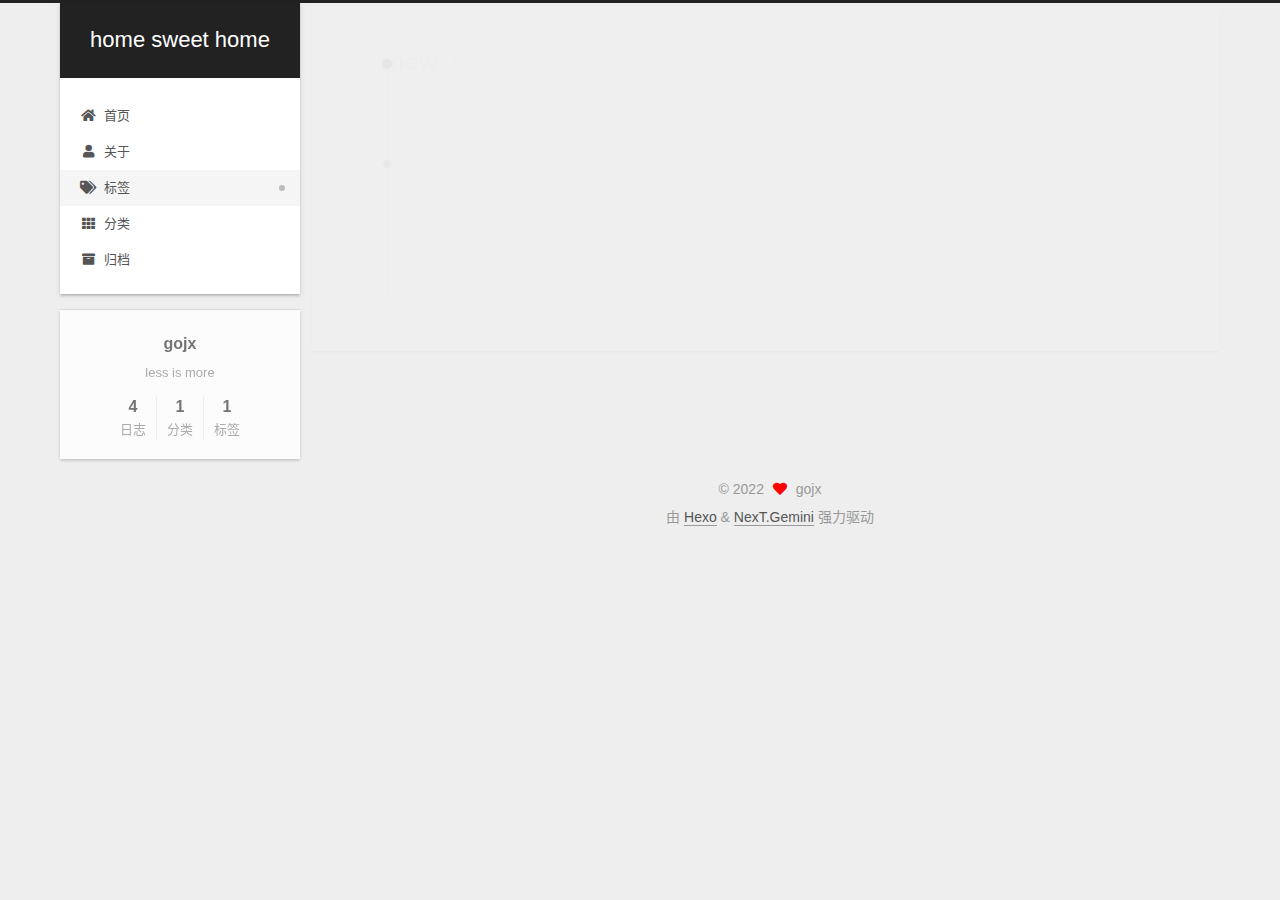
<file: tags/new/index.html>
<!DOCTYPE html>
<html lang="zh-CN">
<head>
  <meta charset="UTF-8">
<meta name="viewport" content="width=device-width, initial-scale=1, maximum-scale=2">
<meta name="theme-color" content="#222">
<meta name="generator" content="Hexo 6.2.0">
  <link rel="apple-touch-icon" sizes="180x180" href="/images/apple-touch-icon-next.png">
  <link rel="icon" type="image/png" sizes="32x32" href="/images/favicon-32x32-next.png">
  <link rel="icon" type="image/png" sizes="16x16" href="/images/favicon-16x16-next.png">
  <link rel="mask-icon" href="/images/logo.svg" color="#222">

<link rel="stylesheet" href="/css/main.css">


<link rel="stylesheet" href="/lib/font-awesome/css/all.min.css">

<script id="hexo-configurations">
    var NexT = window.NexT || {};
    var CONFIG = {"hostname":"example.com","root":"/","scheme":"Gemini","version":"7.8.0","exturl":false,"sidebar":{"position":"left","display":"post","padding":18,"offset":12,"onmobile":false},"copycode":{"enable":false,"show_result":false,"style":null},"back2top":{"enable":true,"sidebar":false,"scrollpercent":false},"bookmark":{"enable":false,"color":"#222","save":"auto"},"fancybox":false,"mediumzoom":false,"lazyload":false,"pangu":false,"comments":{"style":"tabs","active":null,"storage":true,"lazyload":false,"nav":null},"algolia":{"hits":{"per_page":10},"labels":{"input_placeholder":"Search for Posts","hits_empty":"We didn't find any results for the search: ${query}","hits_stats":"${hits} results found in ${time} ms"}},"localsearch":{"enable":false,"trigger":"auto","top_n_per_article":1,"unescape":false,"preload":false},"motion":{"enable":true,"async":false,"transition":{"post_block":"fadeIn","post_header":"slideDownIn","post_body":"slideDownIn","coll_header":"slideLeftIn","sidebar":"slideUpIn"}}};
  </script>

  <meta name="description" content="less is more">
<meta property="og:type" content="website">
<meta property="og:title" content="home sweet home">
<meta property="og:url" content="http://example.com/tags/new/index.html">
<meta property="og:site_name" content="home sweet home">
<meta property="og:description" content="less is more">
<meta property="og:locale" content="zh_CN">
<meta property="article:author" content="gojx">
<meta name="twitter:card" content="summary">

<link rel="canonical" href="http://example.com/tags/new/">


<script id="page-configurations">
  // https://hexo.io/docs/variables.html
  CONFIG.page = {
    sidebar: "",
    isHome : false,
    isPost : false,
    lang   : 'zh-CN'
  };
</script>

  <title>标签: new | home sweet home</title>
  






  <noscript>
  <style>
  .use-motion .brand,
  .use-motion .menu-item,
  .sidebar-inner,
  .use-motion .post-block,
  .use-motion .pagination,
  .use-motion .comments,
  .use-motion .post-header,
  .use-motion .post-body,
  .use-motion .collection-header { opacity: initial; }

  .use-motion .site-title,
  .use-motion .site-subtitle {
    opacity: initial;
    top: initial;
  }

  .use-motion .logo-line-before i { left: initial; }
  .use-motion .logo-line-after i { right: initial; }
  </style>
</noscript>

</head>

<body itemscope itemtype="http://schema.org/WebPage">
  <div class="container use-motion">
    <div class="headband"></div>

    <header class="header" itemscope itemtype="http://schema.org/WPHeader">
      <div class="header-inner"><div class="site-brand-container">
  <div class="site-nav-toggle">
    <div class="toggle" aria-label="切换导航栏">
      <span class="toggle-line toggle-line-first"></span>
      <span class="toggle-line toggle-line-middle"></span>
      <span class="toggle-line toggle-line-last"></span>
    </div>
  </div>

  <div class="site-meta">

    <a href="/" class="brand" rel="start">
      <span class="logo-line-before"><i></i></span>
      <h1 class="site-title">home sweet home</h1>
      <span class="logo-line-after"><i></i></span>
    </a>
  </div>

  <div class="site-nav-right">
    <div class="toggle popup-trigger">
    </div>
  </div>
</div>




<nav class="site-nav">
  <ul id="menu" class="main-menu menu">
        <li class="menu-item menu-item-home">

    <a href="/" rel="section"><i class="fa fa-home fa-fw"></i>首页</a>

  </li>
        <li class="menu-item menu-item-about">

    <a href="/about/" rel="section"><i class="fa fa-user fa-fw"></i>关于</a>

  </li>
        <li class="menu-item menu-item-tags">

    <a href="/tags/" rel="section"><i class="fa fa-tags fa-fw"></i>标签</a>

  </li>
        <li class="menu-item menu-item-categories">

    <a href="/categories/" rel="section"><i class="fa fa-th fa-fw"></i>分类</a>

  </li>
        <li class="menu-item menu-item-archives">

    <a href="/archives/" rel="section"><i class="fa fa-archive fa-fw"></i>归档</a>

  </li>
  </ul>
</nav>




</div>
    </header>

    
  <div class="back-to-top">
    <i class="fa fa-arrow-up"></i>
    <span>0%</span>
  </div>


    <main class="main">
      <div class="main-inner">
        <div class="content-wrap">
          

          <div class="content tag">
            

  
  
  
  <div class="post-block">
    <div class="posts-collapse">
      <div class="collection-title">
        <h2 class="collection-header">new
          <small>标签</small>
        </h2>
      </div>

      
    <div class="collection-year">
      <span class="collection-header">2022</span>
    </div>

  <article itemscope itemtype="http://schema.org/Article">
    <header class="post-header">

      <div class="post-meta">
        <time itemprop="dateCreated"
              datetime="2022-08-17T15:50:00+08:00"
              content="2022-08-17">
          08-17
        </time>
      </div>

      <div class="post-title">
          <a class="post-title-link" href="/2022/08/17/PHP/" itemprop="url">
            <span itemprop="name">第一篇博客</span>
          </a>
      </div>

    </header>
  </article>

    </div>
  </div>
  
  
  

  



          </div>
          

<script>
  window.addEventListener('tabs:register', () => {
    let { activeClass } = CONFIG.comments;
    if (CONFIG.comments.storage) {
      activeClass = localStorage.getItem('comments_active') || activeClass;
    }
    if (activeClass) {
      let activeTab = document.querySelector(`a[href="#comment-${activeClass}"]`);
      if (activeTab) {
        activeTab.click();
      }
    }
  });
  if (CONFIG.comments.storage) {
    window.addEventListener('tabs:click', event => {
      if (!event.target.matches('.tabs-comment .tab-content .tab-pane')) return;
      let commentClass = event.target.classList[1];
      localStorage.setItem('comments_active', commentClass);
    });
  }
</script>

        </div>
          
  
  <div class="toggle sidebar-toggle">
    <span class="toggle-line toggle-line-first"></span>
    <span class="toggle-line toggle-line-middle"></span>
    <span class="toggle-line toggle-line-last"></span>
  </div>

  <aside class="sidebar">
    <div class="sidebar-inner">

      <ul class="sidebar-nav motion-element">
        <li class="sidebar-nav-toc">
          文章目录
        </li>
        <li class="sidebar-nav-overview">
          站点概览
        </li>
      </ul>

      <!--noindex-->
      <div class="post-toc-wrap sidebar-panel">
      </div>
      <!--/noindex-->

      <div class="site-overview-wrap sidebar-panel">
        <div class="site-author motion-element" itemprop="author" itemscope itemtype="http://schema.org/Person">
  <p class="site-author-name" itemprop="name">gojx</p>
  <div class="site-description" itemprop="description">less is more</div>
</div>
<div class="site-state-wrap motion-element">
  <nav class="site-state">
      <div class="site-state-item site-state-posts">
          <a href="/archives/">
        
          <span class="site-state-item-count">4</span>
          <span class="site-state-item-name">日志</span>
        </a>
      </div>
      <div class="site-state-item site-state-categories">
        <span class="site-state-item-count">1</span>
        <span class="site-state-item-name">分类</span>
      </div>
      <div class="site-state-item site-state-tags">
        <span class="site-state-item-count">1</span>
        <span class="site-state-item-name">标签</span>
      </div>
  </nav>
</div>



      </div>

    </div>
  </aside>
  <div id="sidebar-dimmer"></div>


      </div>
    </main>

    <footer class="footer">
      <div class="footer-inner">
        

        

<div class="copyright">
  
  &copy; 
  <span itemprop="copyrightYear">2022</span>
  <span class="with-love">
    <i class="fa fa-heart"></i>
  </span>
  <span class="author" itemprop="copyrightHolder">gojx</span>
</div>
  <div class="powered-by">由 <a href="https://hexo.io/" class="theme-link" rel="noopener" target="_blank">Hexo</a> & <a href="https://theme-next.org/" class="theme-link" rel="noopener" target="_blank">NexT.Gemini</a> 强力驱动
  </div>

        








      </div>
    </footer>
  </div>

  
  <script src="/lib/anime.min.js"></script>
  <script src="/lib/velocity/velocity.min.js"></script>
  <script src="/lib/velocity/velocity.ui.min.js"></script>

<script src="/js/utils.js"></script>

<script src="/js/motion.js"></script>


<script src="/js/schemes/pisces.js"></script>


<script src="/js/next-boot.js"></script>




  















  

  

</body>
</html>
</file>
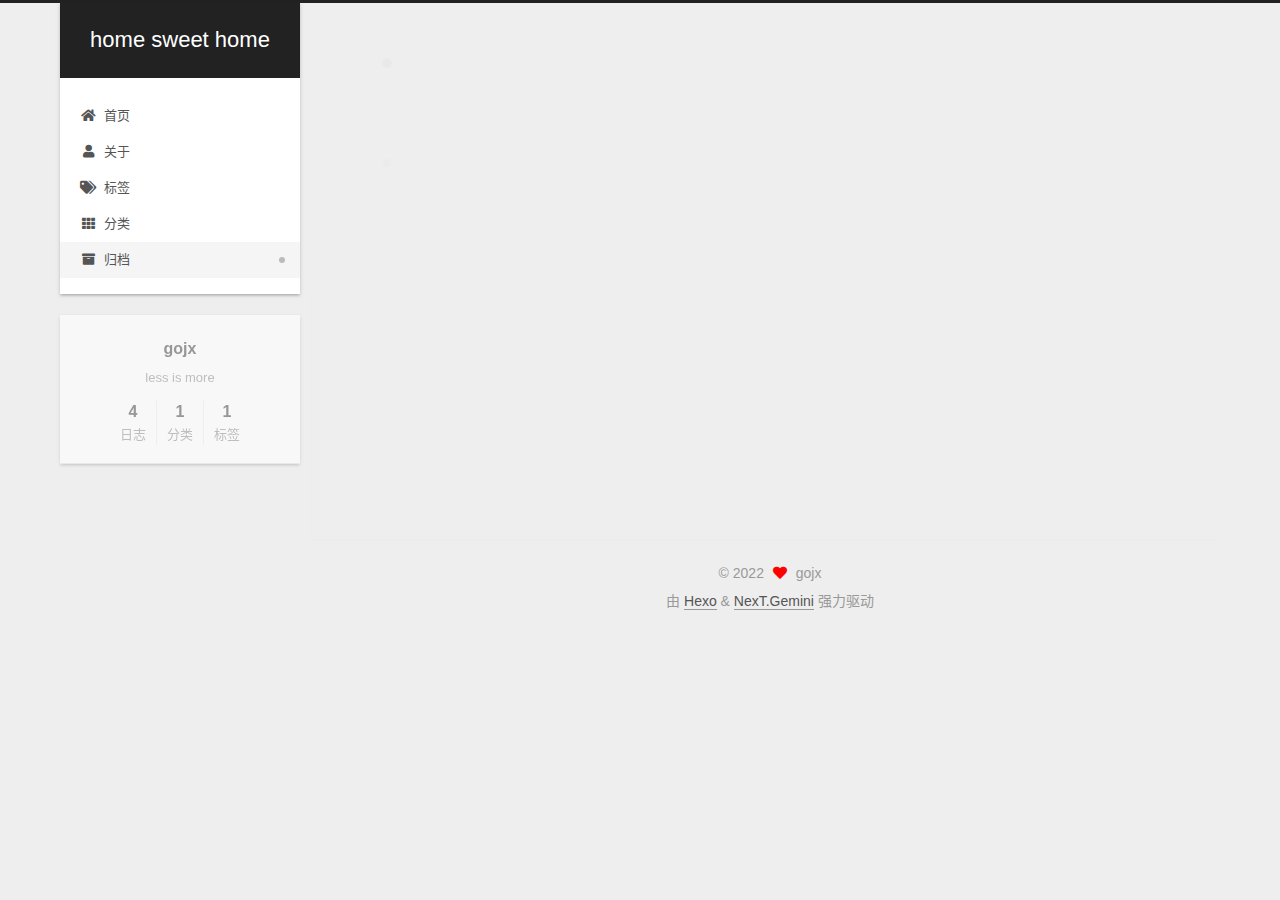
<file: archives/2022/08/index.html>
<!DOCTYPE html>
<html lang="zh-CN">
<head>
  <meta charset="UTF-8">
<meta name="viewport" content="width=device-width, initial-scale=1, maximum-scale=2">
<meta name="theme-color" content="#222">
<meta name="generator" content="Hexo 6.2.0">
  <link rel="apple-touch-icon" sizes="180x180" href="/images/apple-touch-icon-next.png">
  <link rel="icon" type="image/png" sizes="32x32" href="/images/favicon-32x32-next.png">
  <link rel="icon" type="image/png" sizes="16x16" href="/images/favicon-16x16-next.png">
  <link rel="mask-icon" href="/images/logo.svg" color="#222">

<link rel="stylesheet" href="/css/main.css">


<link rel="stylesheet" href="/lib/font-awesome/css/all.min.css">

<script id="hexo-configurations">
    var NexT = window.NexT || {};
    var CONFIG = {"hostname":"example.com","root":"/","scheme":"Gemini","version":"7.8.0","exturl":false,"sidebar":{"position":"left","display":"post","padding":18,"offset":12,"onmobile":false},"copycode":{"enable":false,"show_result":false,"style":null},"back2top":{"enable":true,"sidebar":false,"scrollpercent":false},"bookmark":{"enable":false,"color":"#222","save":"auto"},"fancybox":false,"mediumzoom":false,"lazyload":false,"pangu":false,"comments":{"style":"tabs","active":null,"storage":true,"lazyload":false,"nav":null},"algolia":{"hits":{"per_page":10},"labels":{"input_placeholder":"Search for Posts","hits_empty":"We didn't find any results for the search: ${query}","hits_stats":"${hits} results found in ${time} ms"}},"localsearch":{"enable":false,"trigger":"auto","top_n_per_article":1,"unescape":false,"preload":false},"motion":{"enable":true,"async":false,"transition":{"post_block":"fadeIn","post_header":"slideDownIn","post_body":"slideDownIn","coll_header":"slideLeftIn","sidebar":"slideUpIn"}}};
  </script>

  <meta name="description" content="less is more">
<meta property="og:type" content="website">
<meta property="og:title" content="home sweet home">
<meta property="og:url" content="http://example.com/archives/2022/08/index.html">
<meta property="og:site_name" content="home sweet home">
<meta property="og:description" content="less is more">
<meta property="og:locale" content="zh_CN">
<meta property="article:author" content="gojx">
<meta name="twitter:card" content="summary">

<link rel="canonical" href="http://example.com/archives/2022/08/">


<script id="page-configurations">
  // https://hexo.io/docs/variables.html
  CONFIG.page = {
    sidebar: "",
    isHome : false,
    isPost : false,
    lang   : 'zh-CN'
  };
</script>

  <title>归档 | home sweet home</title>
  






  <noscript>
  <style>
  .use-motion .brand,
  .use-motion .menu-item,
  .sidebar-inner,
  .use-motion .post-block,
  .use-motion .pagination,
  .use-motion .comments,
  .use-motion .post-header,
  .use-motion .post-body,
  .use-motion .collection-header { opacity: initial; }

  .use-motion .site-title,
  .use-motion .site-subtitle {
    opacity: initial;
    top: initial;
  }

  .use-motion .logo-line-before i { left: initial; }
  .use-motion .logo-line-after i { right: initial; }
  </style>
</noscript>

</head>

<body itemscope itemtype="http://schema.org/WebPage">
  <div class="container use-motion">
    <div class="headband"></div>

    <header class="header" itemscope itemtype="http://schema.org/WPHeader">
      <div class="header-inner"><div class="site-brand-container">
  <div class="site-nav-toggle">
    <div class="toggle" aria-label="切换导航栏">
      <span class="toggle-line toggle-line-first"></span>
      <span class="toggle-line toggle-line-middle"></span>
      <span class="toggle-line toggle-line-last"></span>
    </div>
  </div>

  <div class="site-meta">

    <a href="/" class="brand" rel="start">
      <span class="logo-line-before"><i></i></span>
      <h1 class="site-title">home sweet home</h1>
      <span class="logo-line-after"><i></i></span>
    </a>
  </div>

  <div class="site-nav-right">
    <div class="toggle popup-trigger">
    </div>
  </div>
</div>




<nav class="site-nav">
  <ul id="menu" class="main-menu menu">
        <li class="menu-item menu-item-home">

    <a href="/" rel="section"><i class="fa fa-home fa-fw"></i>首页</a>

  </li>
        <li class="menu-item menu-item-about">

    <a href="/about/" rel="section"><i class="fa fa-user fa-fw"></i>关于</a>

  </li>
        <li class="menu-item menu-item-tags">

    <a href="/tags/" rel="section"><i class="fa fa-tags fa-fw"></i>标签</a>

  </li>
        <li class="menu-item menu-item-categories">

    <a href="/categories/" rel="section"><i class="fa fa-th fa-fw"></i>分类</a>

  </li>
        <li class="menu-item menu-item-archives">

    <a href="/archives/" rel="section"><i class="fa fa-archive fa-fw"></i>归档</a>

  </li>
  </ul>
</nav>




</div>
    </header>

    
  <div class="back-to-top">
    <i class="fa fa-arrow-up"></i>
    <span>0%</span>
  </div>


    <main class="main">
      <div class="main-inner">
        <div class="content-wrap">
          

          <div class="content archive">
            

  
  
  
  <div class="post-block">
    <div class="posts-collapse">
      <div class="collection-title">
        <span class="collection-header">嗯..! 目前共计 4 篇日志。 继续努力。</span>
      </div>

      
    <div class="collection-year">
      <span class="collection-header">2022</span>
    </div>

  <article itemscope itemtype="http://schema.org/Article">
    <header class="post-header">

      <div class="post-meta">
        <time itemprop="dateCreated"
              datetime="2022-08-17T15:50:00+08:00"
              content="2022-08-17">
          08-17
        </time>
      </div>

      <div class="post-title">
          <a class="post-title-link" href="/2022/08/17/PHP/" itemprop="url">
            <span itemprop="name">第一篇博客</span>
          </a>
      </div>

    </header>
  </article>

  <article itemscope itemtype="http://schema.org/Article">
    <header class="post-header">

      <div class="post-meta">
        <time itemprop="dateCreated"
              datetime="2022-08-17T15:26:36+08:00"
              content="2022-08-17">
          08-17
        </time>
      </div>

      <div class="post-title">
          <a class="post-title-link" href="/2022/08/17/%E6%94%B6%E9%9B%86%E7%AE%B1/" itemprop="url">
            <span itemprop="name">未命名</span>
          </a>
      </div>

    </header>
  </article>

  <article itemscope itemtype="http://schema.org/Article">
    <header class="post-header">

      <div class="post-meta">
        <time itemprop="dateCreated"
              datetime="2022-08-16T17:52:31+08:00"
              content="2022-08-16">
          08-16
        </time>
      </div>

      <div class="post-title">
          <a class="post-title-link" href="/2022/08/16/Post/" itemprop="url">
            <span itemprop="name">Post</span>
          </a>
      </div>

    </header>
  </article>

  <article itemscope itemtype="http://schema.org/Article">
    <header class="post-header">

      <div class="post-meta">
        <time itemprop="dateCreated"
              datetime="2022-08-16T17:15:32+08:00"
              content="2022-08-16">
          08-16
        </time>
      </div>

      <div class="post-title">
          <a class="post-title-link" href="/2022/08/16/hello-world/" itemprop="url">
            <span itemprop="name">Hello World</span>
          </a>
      </div>

    </header>
  </article>


    </div>
  </div>
  
  
  

  



          </div>
          

<script>
  window.addEventListener('tabs:register', () => {
    let { activeClass } = CONFIG.comments;
    if (CONFIG.comments.storage) {
      activeClass = localStorage.getItem('comments_active') || activeClass;
    }
    if (activeClass) {
      let activeTab = document.querySelector(`a[href="#comment-${activeClass}"]`);
      if (activeTab) {
        activeTab.click();
      }
    }
  });
  if (CONFIG.comments.storage) {
    window.addEventListener('tabs:click', event => {
      if (!event.target.matches('.tabs-comment .tab-content .tab-pane')) return;
      let commentClass = event.target.classList[1];
      localStorage.setItem('comments_active', commentClass);
    });
  }
</script>

        </div>
          
  
  <div class="toggle sidebar-toggle">
    <span class="toggle-line toggle-line-first"></span>
    <span class="toggle-line toggle-line-middle"></span>
    <span class="toggle-line toggle-line-last"></span>
  </div>

  <aside class="sidebar">
    <div class="sidebar-inner">

      <ul class="sidebar-nav motion-element">
        <li class="sidebar-nav-toc">
          文章目录
        </li>
        <li class="sidebar-nav-overview">
          站点概览
        </li>
      </ul>

      <!--noindex-->
      <div class="post-toc-wrap sidebar-panel">
      </div>
      <!--/noindex-->

      <div class="site-overview-wrap sidebar-panel">
        <div class="site-author motion-element" itemprop="author" itemscope itemtype="http://schema.org/Person">
  <p class="site-author-name" itemprop="name">gojx</p>
  <div class="site-description" itemprop="description">less is more</div>
</div>
<div class="site-state-wrap motion-element">
  <nav class="site-state">
      <div class="site-state-item site-state-posts">
          <a href="/archives/">
        
          <span class="site-state-item-count">4</span>
          <span class="site-state-item-name">日志</span>
        </a>
      </div>
      <div class="site-state-item site-state-categories">
        <span class="site-state-item-count">1</span>
        <span class="site-state-item-name">分类</span>
      </div>
      <div class="site-state-item site-state-tags">
        <span class="site-state-item-count">1</span>
        <span class="site-state-item-name">标签</span>
      </div>
  </nav>
</div>



      </div>

    </div>
  </aside>
  <div id="sidebar-dimmer"></div>


      </div>
    </main>

    <footer class="footer">
      <div class="footer-inner">
        

        

<div class="copyright">
  
  &copy; 
  <span itemprop="copyrightYear">2022</span>
  <span class="with-love">
    <i class="fa fa-heart"></i>
  </span>
  <span class="author" itemprop="copyrightHolder">gojx</span>
</div>
  <div class="powered-by">由 <a href="https://hexo.io/" class="theme-link" rel="noopener" target="_blank">Hexo</a> & <a href="https://theme-next.org/" class="theme-link" rel="noopener" target="_blank">NexT.Gemini</a> 强力驱动
  </div>

        








      </div>
    </footer>
  </div>

  
  <script src="/lib/anime.min.js"></script>
  <script src="/lib/velocity/velocity.min.js"></script>
  <script src="/lib/velocity/velocity.ui.min.js"></script>

<script src="/js/utils.js"></script>

<script src="/js/motion.js"></script>


<script src="/js/schemes/pisces.js"></script>


<script src="/js/next-boot.js"></script>




  















  

  

</body>
</html>
</file>
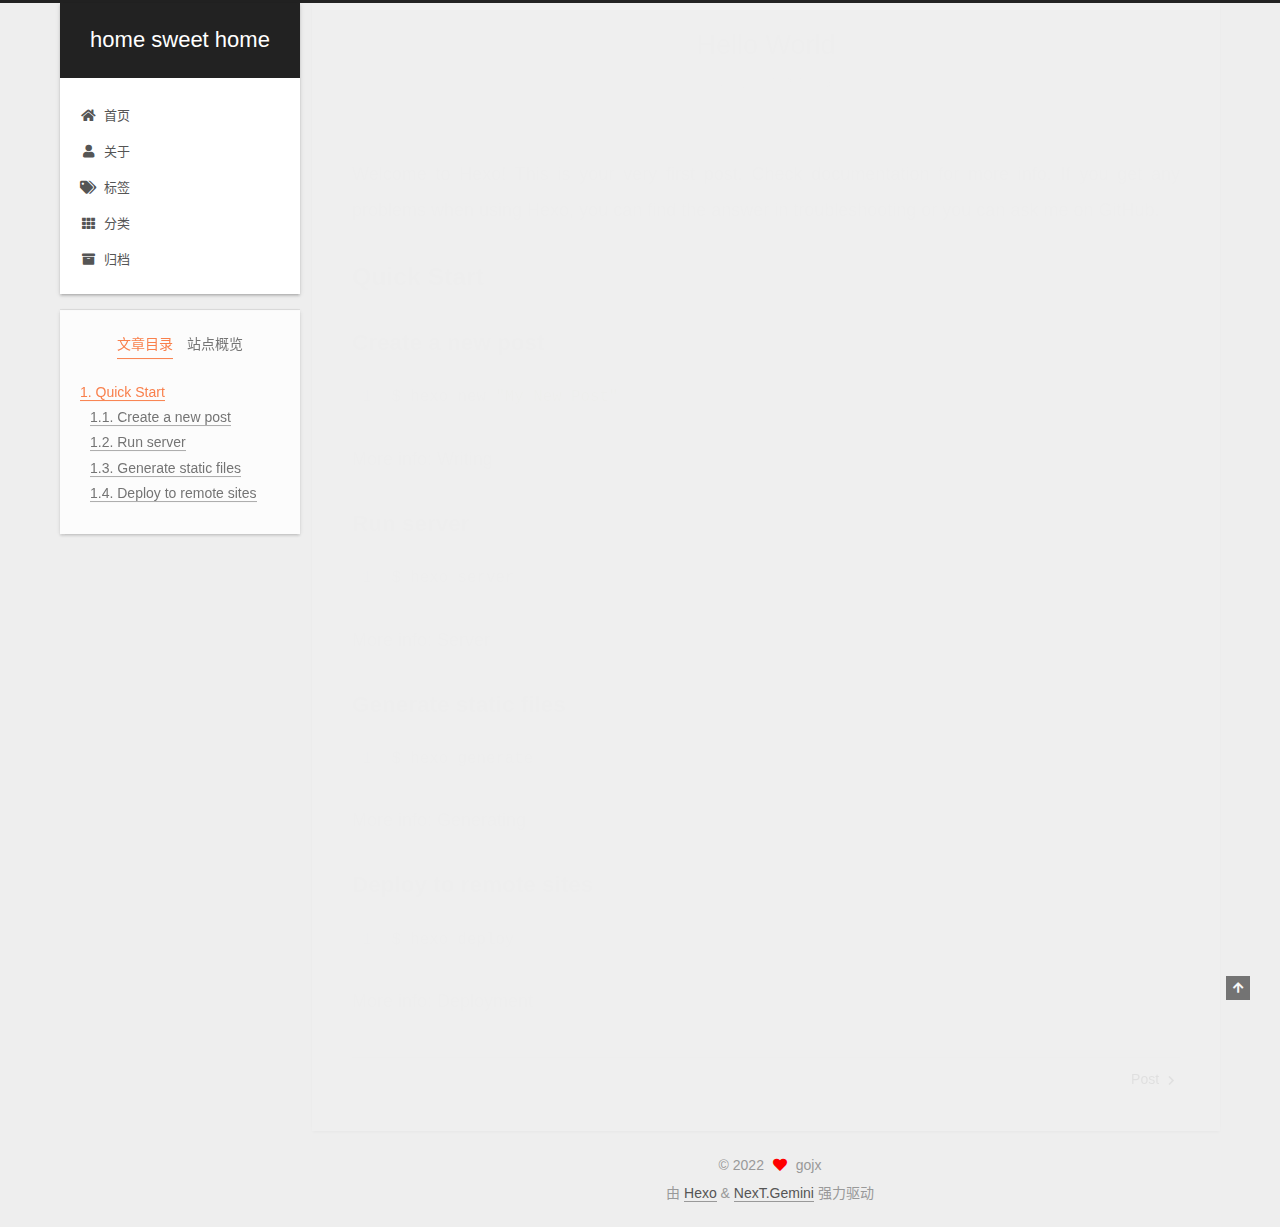
<file: 2022/08/16/hello-world/index.html>
<!DOCTYPE html>
<html lang="zh-CN">
<head>
  <meta charset="UTF-8">
<meta name="viewport" content="width=device-width, initial-scale=1, maximum-scale=2">
<meta name="theme-color" content="#222">
<meta name="generator" content="Hexo 6.2.0">
  <link rel="apple-touch-icon" sizes="180x180" href="/images/apple-touch-icon-next.png">
  <link rel="icon" type="image/png" sizes="32x32" href="/images/favicon-32x32-next.png">
  <link rel="icon" type="image/png" sizes="16x16" href="/images/favicon-16x16-next.png">
  <link rel="mask-icon" href="/images/logo.svg" color="#222">

<link rel="stylesheet" href="/css/main.css">


<link rel="stylesheet" href="/lib/font-awesome/css/all.min.css">

<script id="hexo-configurations">
    var NexT = window.NexT || {};
    var CONFIG = {"hostname":"example.com","root":"/","scheme":"Gemini","version":"7.8.0","exturl":false,"sidebar":{"position":"left","display":"post","padding":18,"offset":12,"onmobile":false},"copycode":{"enable":false,"show_result":false,"style":null},"back2top":{"enable":true,"sidebar":false,"scrollpercent":false},"bookmark":{"enable":false,"color":"#222","save":"auto"},"fancybox":false,"mediumzoom":false,"lazyload":false,"pangu":false,"comments":{"style":"tabs","active":null,"storage":true,"lazyload":false,"nav":null},"algolia":{"hits":{"per_page":10},"labels":{"input_placeholder":"Search for Posts","hits_empty":"We didn't find any results for the search: ${query}","hits_stats":"${hits} results found in ${time} ms"}},"localsearch":{"enable":false,"trigger":"auto","top_n_per_article":1,"unescape":false,"preload":false},"motion":{"enable":true,"async":false,"transition":{"post_block":"fadeIn","post_header":"slideDownIn","post_body":"slideDownIn","coll_header":"slideLeftIn","sidebar":"slideUpIn"}}};
  </script>

  <meta name="description" content="Welcome to Hexo! This is your very first post. Check documentation for more info. If you get any problems when using Hexo, you can find the answer in troubleshooting or you can ask me on GitHub. Quick">
<meta property="og:type" content="article">
<meta property="og:title" content="Hello World">
<meta property="og:url" content="http://example.com/2022/08/16/hello-world/index.html">
<meta property="og:site_name" content="home sweet home">
<meta property="og:description" content="Welcome to Hexo! This is your very first post. Check documentation for more info. If you get any problems when using Hexo, you can find the answer in troubleshooting or you can ask me on GitHub. Quick">
<meta property="og:locale" content="zh_CN">
<meta property="article:published_time" content="2022-08-16T09:15:32.209Z">
<meta property="article:modified_time" content="2022-08-16T09:15:32.209Z">
<meta property="article:author" content="gojx">
<meta name="twitter:card" content="summary">

<link rel="canonical" href="http://example.com/2022/08/16/hello-world/">


<script id="page-configurations">
  // https://hexo.io/docs/variables.html
  CONFIG.page = {
    sidebar: "",
    isHome : false,
    isPost : true,
    lang   : 'zh-CN'
  };
</script>

  <title>Hello World | home sweet home</title>
  






  <noscript>
  <style>
  .use-motion .brand,
  .use-motion .menu-item,
  .sidebar-inner,
  .use-motion .post-block,
  .use-motion .pagination,
  .use-motion .comments,
  .use-motion .post-header,
  .use-motion .post-body,
  .use-motion .collection-header { opacity: initial; }

  .use-motion .site-title,
  .use-motion .site-subtitle {
    opacity: initial;
    top: initial;
  }

  .use-motion .logo-line-before i { left: initial; }
  .use-motion .logo-line-after i { right: initial; }
  </style>
</noscript>

</head>

<body itemscope itemtype="http://schema.org/WebPage">
  <div class="container use-motion">
    <div class="headband"></div>

    <header class="header" itemscope itemtype="http://schema.org/WPHeader">
      <div class="header-inner"><div class="site-brand-container">
  <div class="site-nav-toggle">
    <div class="toggle" aria-label="切换导航栏">
      <span class="toggle-line toggle-line-first"></span>
      <span class="toggle-line toggle-line-middle"></span>
      <span class="toggle-line toggle-line-last"></span>
    </div>
  </div>

  <div class="site-meta">

    <a href="/" class="brand" rel="start">
      <span class="logo-line-before"><i></i></span>
      <h1 class="site-title">home sweet home</h1>
      <span class="logo-line-after"><i></i></span>
    </a>
  </div>

  <div class="site-nav-right">
    <div class="toggle popup-trigger">
    </div>
  </div>
</div>




<nav class="site-nav">
  <ul id="menu" class="main-menu menu">
        <li class="menu-item menu-item-home">

    <a href="/" rel="section"><i class="fa fa-home fa-fw"></i>首页</a>

  </li>
        <li class="menu-item menu-item-about">

    <a href="/about/" rel="section"><i class="fa fa-user fa-fw"></i>关于</a>

  </li>
        <li class="menu-item menu-item-tags">

    <a href="/tags/" rel="section"><i class="fa fa-tags fa-fw"></i>标签</a>

  </li>
        <li class="menu-item menu-item-categories">

    <a href="/categories/" rel="section"><i class="fa fa-th fa-fw"></i>分类</a>

  </li>
        <li class="menu-item menu-item-archives">

    <a href="/archives/" rel="section"><i class="fa fa-archive fa-fw"></i>归档</a>

  </li>
  </ul>
</nav>




</div>
    </header>

    
  <div class="back-to-top">
    <i class="fa fa-arrow-up"></i>
    <span>0%</span>
  </div>


    <main class="main">
      <div class="main-inner">
        <div class="content-wrap">
          

          <div class="content post posts-expand">
            

    
  
  
  <article itemscope itemtype="http://schema.org/Article" class="post-block" lang="zh-CN">
    <link itemprop="mainEntityOfPage" href="http://example.com/2022/08/16/hello-world/">

    <span hidden itemprop="author" itemscope itemtype="http://schema.org/Person">
      <meta itemprop="image" content="/images/avatar.gif">
      <meta itemprop="name" content="gojx">
      <meta itemprop="description" content="less is more">
    </span>

    <span hidden itemprop="publisher" itemscope itemtype="http://schema.org/Organization">
      <meta itemprop="name" content="home sweet home">
    </span>
      <header class="post-header">
        <h1 class="post-title" itemprop="name headline">
          Hello World
        </h1>

        <div class="post-meta">
            <span class="post-meta-item">
              <span class="post-meta-item-icon">
                <i class="far fa-calendar"></i>
              </span>
              <span class="post-meta-item-text">发表于</span>

              <time title="创建时间：2022-08-16 17:15:32" itemprop="dateCreated datePublished" datetime="2022-08-16T17:15:32+08:00">2022-08-16</time>
            </span>

          

        </div>
      </header>

    
    
    
    <div class="post-body" itemprop="articleBody">

      
        <p>Welcome to <a target="_blank" rel="noopener" href="https://hexo.io/">Hexo</a>! This is your very first post. Check <a target="_blank" rel="noopener" href="https://hexo.io/docs/">documentation</a> for more info. If you get any problems when using Hexo, you can find the answer in <a target="_blank" rel="noopener" href="https://hexo.io/docs/troubleshooting.html">troubleshooting</a> or you can ask me on <a target="_blank" rel="noopener" href="https://github.com/hexojs/hexo/issues">GitHub</a>.</p>
<h2 id="Quick-Start"><a href="#Quick-Start" class="headerlink" title="Quick Start"></a>Quick Start</h2><h3 id="Create-a-new-post"><a href="#Create-a-new-post" class="headerlink" title="Create a new post"></a>Create a new post</h3><figure class="highlight bash"><table><tr><td class="gutter"><pre><span class="line">1</span><br></pre></td><td class="code"><pre><span class="line">$ hexo new <span class="string">&quot;My New Post&quot;</span></span><br></pre></td></tr></table></figure>

<p>More info: <a target="_blank" rel="noopener" href="https://hexo.io/docs/writing.html">Writing</a></p>
<h3 id="Run-server"><a href="#Run-server" class="headerlink" title="Run server"></a>Run server</h3><figure class="highlight bash"><table><tr><td class="gutter"><pre><span class="line">1</span><br></pre></td><td class="code"><pre><span class="line">$ hexo server</span><br></pre></td></tr></table></figure>

<p>More info: <a target="_blank" rel="noopener" href="https://hexo.io/docs/server.html">Server</a></p>
<h3 id="Generate-static-files"><a href="#Generate-static-files" class="headerlink" title="Generate static files"></a>Generate static files</h3><figure class="highlight bash"><table><tr><td class="gutter"><pre><span class="line">1</span><br></pre></td><td class="code"><pre><span class="line">$ hexo generate</span><br></pre></td></tr></table></figure>

<p>More info: <a target="_blank" rel="noopener" href="https://hexo.io/docs/generating.html">Generating</a></p>
<h3 id="Deploy-to-remote-sites"><a href="#Deploy-to-remote-sites" class="headerlink" title="Deploy to remote sites"></a>Deploy to remote sites</h3><figure class="highlight bash"><table><tr><td class="gutter"><pre><span class="line">1</span><br></pre></td><td class="code"><pre><span class="line">$ hexo deploy</span><br></pre></td></tr></table></figure>

<p>More info: <a target="_blank" rel="noopener" href="https://hexo.io/docs/one-command-deployment.html">Deployment</a></p>

    </div>

    
    
    

      <footer class="post-footer">

        


        
    <div class="post-nav">
      <div class="post-nav-item"></div>
      <div class="post-nav-item">
    <a href="/2022/08/16/Post/" rel="next" title="Post">
      Post <i class="fa fa-chevron-right"></i>
    </a></div>
    </div>
      </footer>
    
  </article>
  
  
  



          </div>
          

<script>
  window.addEventListener('tabs:register', () => {
    let { activeClass } = CONFIG.comments;
    if (CONFIG.comments.storage) {
      activeClass = localStorage.getItem('comments_active') || activeClass;
    }
    if (activeClass) {
      let activeTab = document.querySelector(`a[href="#comment-${activeClass}"]`);
      if (activeTab) {
        activeTab.click();
      }
    }
  });
  if (CONFIG.comments.storage) {
    window.addEventListener('tabs:click', event => {
      if (!event.target.matches('.tabs-comment .tab-content .tab-pane')) return;
      let commentClass = event.target.classList[1];
      localStorage.setItem('comments_active', commentClass);
    });
  }
</script>

        </div>
          
  
  <div class="toggle sidebar-toggle">
    <span class="toggle-line toggle-line-first"></span>
    <span class="toggle-line toggle-line-middle"></span>
    <span class="toggle-line toggle-line-last"></span>
  </div>

  <aside class="sidebar">
    <div class="sidebar-inner">

      <ul class="sidebar-nav motion-element">
        <li class="sidebar-nav-toc">
          文章目录
        </li>
        <li class="sidebar-nav-overview">
          站点概览
        </li>
      </ul>

      <!--noindex-->
      <div class="post-toc-wrap sidebar-panel">
          <div class="post-toc motion-element"><ol class="nav"><li class="nav-item nav-level-2"><a class="nav-link" href="#Quick-Start"><span class="nav-number">1.</span> <span class="nav-text">Quick Start</span></a><ol class="nav-child"><li class="nav-item nav-level-3"><a class="nav-link" href="#Create-a-new-post"><span class="nav-number">1.1.</span> <span class="nav-text">Create a new post</span></a></li><li class="nav-item nav-level-3"><a class="nav-link" href="#Run-server"><span class="nav-number">1.2.</span> <span class="nav-text">Run server</span></a></li><li class="nav-item nav-level-3"><a class="nav-link" href="#Generate-static-files"><span class="nav-number">1.3.</span> <span class="nav-text">Generate static files</span></a></li><li class="nav-item nav-level-3"><a class="nav-link" href="#Deploy-to-remote-sites"><span class="nav-number">1.4.</span> <span class="nav-text">Deploy to remote sites</span></a></li></ol></li></ol></div>
      </div>
      <!--/noindex-->

      <div class="site-overview-wrap sidebar-panel">
        <div class="site-author motion-element" itemprop="author" itemscope itemtype="http://schema.org/Person">
  <p class="site-author-name" itemprop="name">gojx</p>
  <div class="site-description" itemprop="description">less is more</div>
</div>
<div class="site-state-wrap motion-element">
  <nav class="site-state">
      <div class="site-state-item site-state-posts">
          <a href="/archives/">
        
          <span class="site-state-item-count">4</span>
          <span class="site-state-item-name">日志</span>
        </a>
      </div>
      <div class="site-state-item site-state-categories">
        <span class="site-state-item-count">1</span>
        <span class="site-state-item-name">分类</span>
      </div>
      <div class="site-state-item site-state-tags">
        <span class="site-state-item-count">1</span>
        <span class="site-state-item-name">标签</span>
      </div>
  </nav>
</div>



      </div>

    </div>
  </aside>
  <div id="sidebar-dimmer"></div>


      </div>
    </main>

    <footer class="footer">
      <div class="footer-inner">
        

        

<div class="copyright">
  
  &copy; 
  <span itemprop="copyrightYear">2022</span>
  <span class="with-love">
    <i class="fa fa-heart"></i>
  </span>
  <span class="author" itemprop="copyrightHolder">gojx</span>
</div>
  <div class="powered-by">由 <a href="https://hexo.io/" class="theme-link" rel="noopener" target="_blank">Hexo</a> & <a href="https://theme-next.org/" class="theme-link" rel="noopener" target="_blank">NexT.Gemini</a> 强力驱动
  </div>

        








      </div>
    </footer>
  </div>

  
  <script src="/lib/anime.min.js"></script>
  <script src="/lib/velocity/velocity.min.js"></script>
  <script src="/lib/velocity/velocity.ui.min.js"></script>

<script src="/js/utils.js"></script>

<script src="/js/motion.js"></script>


<script src="/js/schemes/pisces.js"></script>


<script src="/js/next-boot.js"></script>




  















  

  

</body>
</html>
</file>
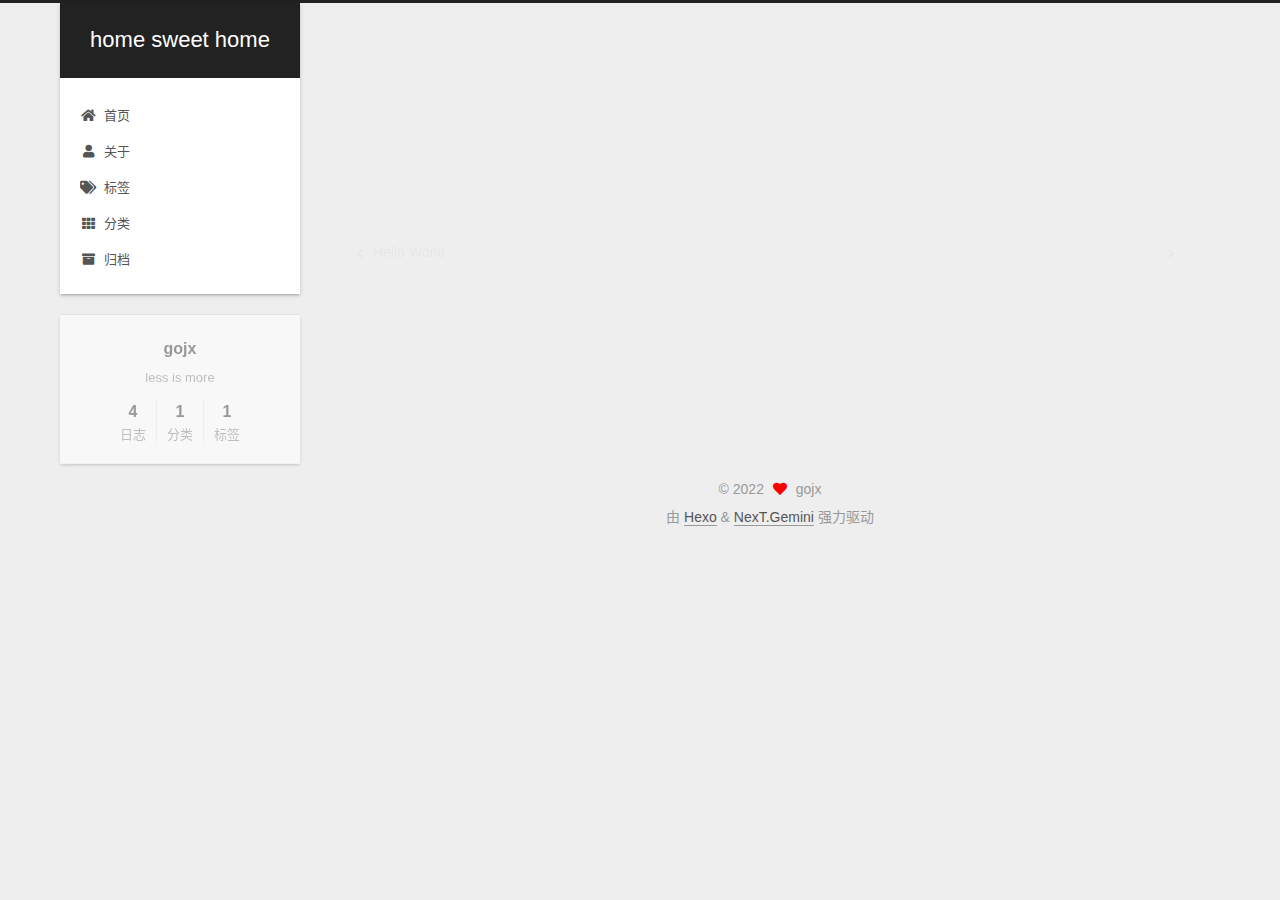
<file: 2022/08/16/Post/index.html>
<!DOCTYPE html>
<html lang="zh-CN">
<head>
  <meta charset="UTF-8">
<meta name="viewport" content="width=device-width, initial-scale=1, maximum-scale=2">
<meta name="theme-color" content="#222">
<meta name="generator" content="Hexo 6.2.0">
  <link rel="apple-touch-icon" sizes="180x180" href="/images/apple-touch-icon-next.png">
  <link rel="icon" type="image/png" sizes="32x32" href="/images/favicon-32x32-next.png">
  <link rel="icon" type="image/png" sizes="16x16" href="/images/favicon-16x16-next.png">
  <link rel="mask-icon" href="/images/logo.svg" color="#222">

<link rel="stylesheet" href="/css/main.css">


<link rel="stylesheet" href="/lib/font-awesome/css/all.min.css">

<script id="hexo-configurations">
    var NexT = window.NexT || {};
    var CONFIG = {"hostname":"example.com","root":"/","scheme":"Gemini","version":"7.8.0","exturl":false,"sidebar":{"position":"left","display":"post","padding":18,"offset":12,"onmobile":false},"copycode":{"enable":false,"show_result":false,"style":null},"back2top":{"enable":true,"sidebar":false,"scrollpercent":false},"bookmark":{"enable":false,"color":"#222","save":"auto"},"fancybox":false,"mediumzoom":false,"lazyload":false,"pangu":false,"comments":{"style":"tabs","active":null,"storage":true,"lazyload":false,"nav":null},"algolia":{"hits":{"per_page":10},"labels":{"input_placeholder":"Search for Posts","hits_empty":"We didn't find any results for the search: ${query}","hits_stats":"${hits} results found in ${time} ms"}},"localsearch":{"enable":false,"trigger":"auto","top_n_per_article":1,"unescape":false,"preload":false},"motion":{"enable":true,"async":false,"transition":{"post_block":"fadeIn","post_header":"slideDownIn","post_body":"slideDownIn","coll_header":"slideLeftIn","sidebar":"slideUpIn"}}};
  </script>

  <meta name="description" content="abc">
<meta property="og:type" content="article">
<meta property="og:title" content="Post">
<meta property="og:url" content="http://example.com/2022/08/16/Post/index.html">
<meta property="og:site_name" content="home sweet home">
<meta property="og:description" content="abc">
<meta property="og:locale" content="zh_CN">
<meta property="article:published_time" content="2022-08-16T09:52:31.000Z">
<meta property="article:modified_time" content="2022-08-16T09:55:47.481Z">
<meta property="article:author" content="gojx">
<meta name="twitter:card" content="summary">

<link rel="canonical" href="http://example.com/2022/08/16/Post/">


<script id="page-configurations">
  // https://hexo.io/docs/variables.html
  CONFIG.page = {
    sidebar: "",
    isHome : false,
    isPost : true,
    lang   : 'zh-CN'
  };
</script>

  <title>Post | home sweet home</title>
  






  <noscript>
  <style>
  .use-motion .brand,
  .use-motion .menu-item,
  .sidebar-inner,
  .use-motion .post-block,
  .use-motion .pagination,
  .use-motion .comments,
  .use-motion .post-header,
  .use-motion .post-body,
  .use-motion .collection-header { opacity: initial; }

  .use-motion .site-title,
  .use-motion .site-subtitle {
    opacity: initial;
    top: initial;
  }

  .use-motion .logo-line-before i { left: initial; }
  .use-motion .logo-line-after i { right: initial; }
  </style>
</noscript>

</head>

<body itemscope itemtype="http://schema.org/WebPage">
  <div class="container use-motion">
    <div class="headband"></div>

    <header class="header" itemscope itemtype="http://schema.org/WPHeader">
      <div class="header-inner"><div class="site-brand-container">
  <div class="site-nav-toggle">
    <div class="toggle" aria-label="切换导航栏">
      <span class="toggle-line toggle-line-first"></span>
      <span class="toggle-line toggle-line-middle"></span>
      <span class="toggle-line toggle-line-last"></span>
    </div>
  </div>

  <div class="site-meta">

    <a href="/" class="brand" rel="start">
      <span class="logo-line-before"><i></i></span>
      <h1 class="site-title">home sweet home</h1>
      <span class="logo-line-after"><i></i></span>
    </a>
  </div>

  <div class="site-nav-right">
    <div class="toggle popup-trigger">
    </div>
  </div>
</div>




<nav class="site-nav">
  <ul id="menu" class="main-menu menu">
        <li class="menu-item menu-item-home">

    <a href="/" rel="section"><i class="fa fa-home fa-fw"></i>首页</a>

  </li>
        <li class="menu-item menu-item-about">

    <a href="/about/" rel="section"><i class="fa fa-user fa-fw"></i>关于</a>

  </li>
        <li class="menu-item menu-item-tags">

    <a href="/tags/" rel="section"><i class="fa fa-tags fa-fw"></i>标签</a>

  </li>
        <li class="menu-item menu-item-categories">

    <a href="/categories/" rel="section"><i class="fa fa-th fa-fw"></i>分类</a>

  </li>
        <li class="menu-item menu-item-archives">

    <a href="/archives/" rel="section"><i class="fa fa-archive fa-fw"></i>归档</a>

  </li>
  </ul>
</nav>




</div>
    </header>

    
  <div class="back-to-top">
    <i class="fa fa-arrow-up"></i>
    <span>0%</span>
  </div>


    <main class="main">
      <div class="main-inner">
        <div class="content-wrap">
          

          <div class="content post posts-expand">
            

    
  
  
  <article itemscope itemtype="http://schema.org/Article" class="post-block" lang="zh-CN">
    <link itemprop="mainEntityOfPage" href="http://example.com/2022/08/16/Post/">

    <span hidden itemprop="author" itemscope itemtype="http://schema.org/Person">
      <meta itemprop="image" content="/images/avatar.gif">
      <meta itemprop="name" content="gojx">
      <meta itemprop="description" content="less is more">
    </span>

    <span hidden itemprop="publisher" itemscope itemtype="http://schema.org/Organization">
      <meta itemprop="name" content="home sweet home">
    </span>
      <header class="post-header">
        <h1 class="post-title" itemprop="name headline">
          Post
        </h1>

        <div class="post-meta">
            <span class="post-meta-item">
              <span class="post-meta-item-icon">
                <i class="far fa-calendar"></i>
              </span>
              <span class="post-meta-item-text">发表于</span>
              

              <time title="创建时间：2022-08-16 17:52:31 / 修改时间：17:55:47" itemprop="dateCreated datePublished" datetime="2022-08-16T17:52:31+08:00">2022-08-16</time>
            </span>

          

        </div>
      </header>

    
    
    
    <div class="post-body" itemprop="articleBody">

      
        <p>abc</p>

    </div>

    
    
    

      <footer class="post-footer">

        


        
    <div class="post-nav">
      <div class="post-nav-item">
    <a href="/2022/08/16/hello-world/" rel="prev" title="Hello World">
      <i class="fa fa-chevron-left"></i> Hello World
    </a></div>
      <div class="post-nav-item">
    <a href="/2022/08/17/%E6%94%B6%E9%9B%86%E7%AE%B1/" rel="next" title="">
       <i class="fa fa-chevron-right"></i>
    </a></div>
    </div>
      </footer>
    
  </article>
  
  
  



          </div>
          

<script>
  window.addEventListener('tabs:register', () => {
    let { activeClass } = CONFIG.comments;
    if (CONFIG.comments.storage) {
      activeClass = localStorage.getItem('comments_active') || activeClass;
    }
    if (activeClass) {
      let activeTab = document.querySelector(`a[href="#comment-${activeClass}"]`);
      if (activeTab) {
        activeTab.click();
      }
    }
  });
  if (CONFIG.comments.storage) {
    window.addEventListener('tabs:click', event => {
      if (!event.target.matches('.tabs-comment .tab-content .tab-pane')) return;
      let commentClass = event.target.classList[1];
      localStorage.setItem('comments_active', commentClass);
    });
  }
</script>

        </div>
          
  
  <div class="toggle sidebar-toggle">
    <span class="toggle-line toggle-line-first"></span>
    <span class="toggle-line toggle-line-middle"></span>
    <span class="toggle-line toggle-line-last"></span>
  </div>

  <aside class="sidebar">
    <div class="sidebar-inner">

      <ul class="sidebar-nav motion-element">
        <li class="sidebar-nav-toc">
          文章目录
        </li>
        <li class="sidebar-nav-overview">
          站点概览
        </li>
      </ul>

      <!--noindex-->
      <div class="post-toc-wrap sidebar-panel">
      </div>
      <!--/noindex-->

      <div class="site-overview-wrap sidebar-panel">
        <div class="site-author motion-element" itemprop="author" itemscope itemtype="http://schema.org/Person">
  <p class="site-author-name" itemprop="name">gojx</p>
  <div class="site-description" itemprop="description">less is more</div>
</div>
<div class="site-state-wrap motion-element">
  <nav class="site-state">
      <div class="site-state-item site-state-posts">
          <a href="/archives/">
        
          <span class="site-state-item-count">4</span>
          <span class="site-state-item-name">日志</span>
        </a>
      </div>
      <div class="site-state-item site-state-categories">
        <span class="site-state-item-count">1</span>
        <span class="site-state-item-name">分类</span>
      </div>
      <div class="site-state-item site-state-tags">
        <span class="site-state-item-count">1</span>
        <span class="site-state-item-name">标签</span>
      </div>
  </nav>
</div>



      </div>

    </div>
  </aside>
  <div id="sidebar-dimmer"></div>


      </div>
    </main>

    <footer class="footer">
      <div class="footer-inner">
        

        

<div class="copyright">
  
  &copy; 
  <span itemprop="copyrightYear">2022</span>
  <span class="with-love">
    <i class="fa fa-heart"></i>
  </span>
  <span class="author" itemprop="copyrightHolder">gojx</span>
</div>
  <div class="powered-by">由 <a href="https://hexo.io/" class="theme-link" rel="noopener" target="_blank">Hexo</a> & <a href="https://theme-next.org/" class="theme-link" rel="noopener" target="_blank">NexT.Gemini</a> 强力驱动
  </div>

        








      </div>
    </footer>
  </div>

  
  <script src="/lib/anime.min.js"></script>
  <script src="/lib/velocity/velocity.min.js"></script>
  <script src="/lib/velocity/velocity.ui.min.js"></script>

<script src="/js/utils.js"></script>

<script src="/js/motion.js"></script>


<script src="/js/schemes/pisces.js"></script>


<script src="/js/next-boot.js"></script>




  















  

  

</body>
</html>
</file>
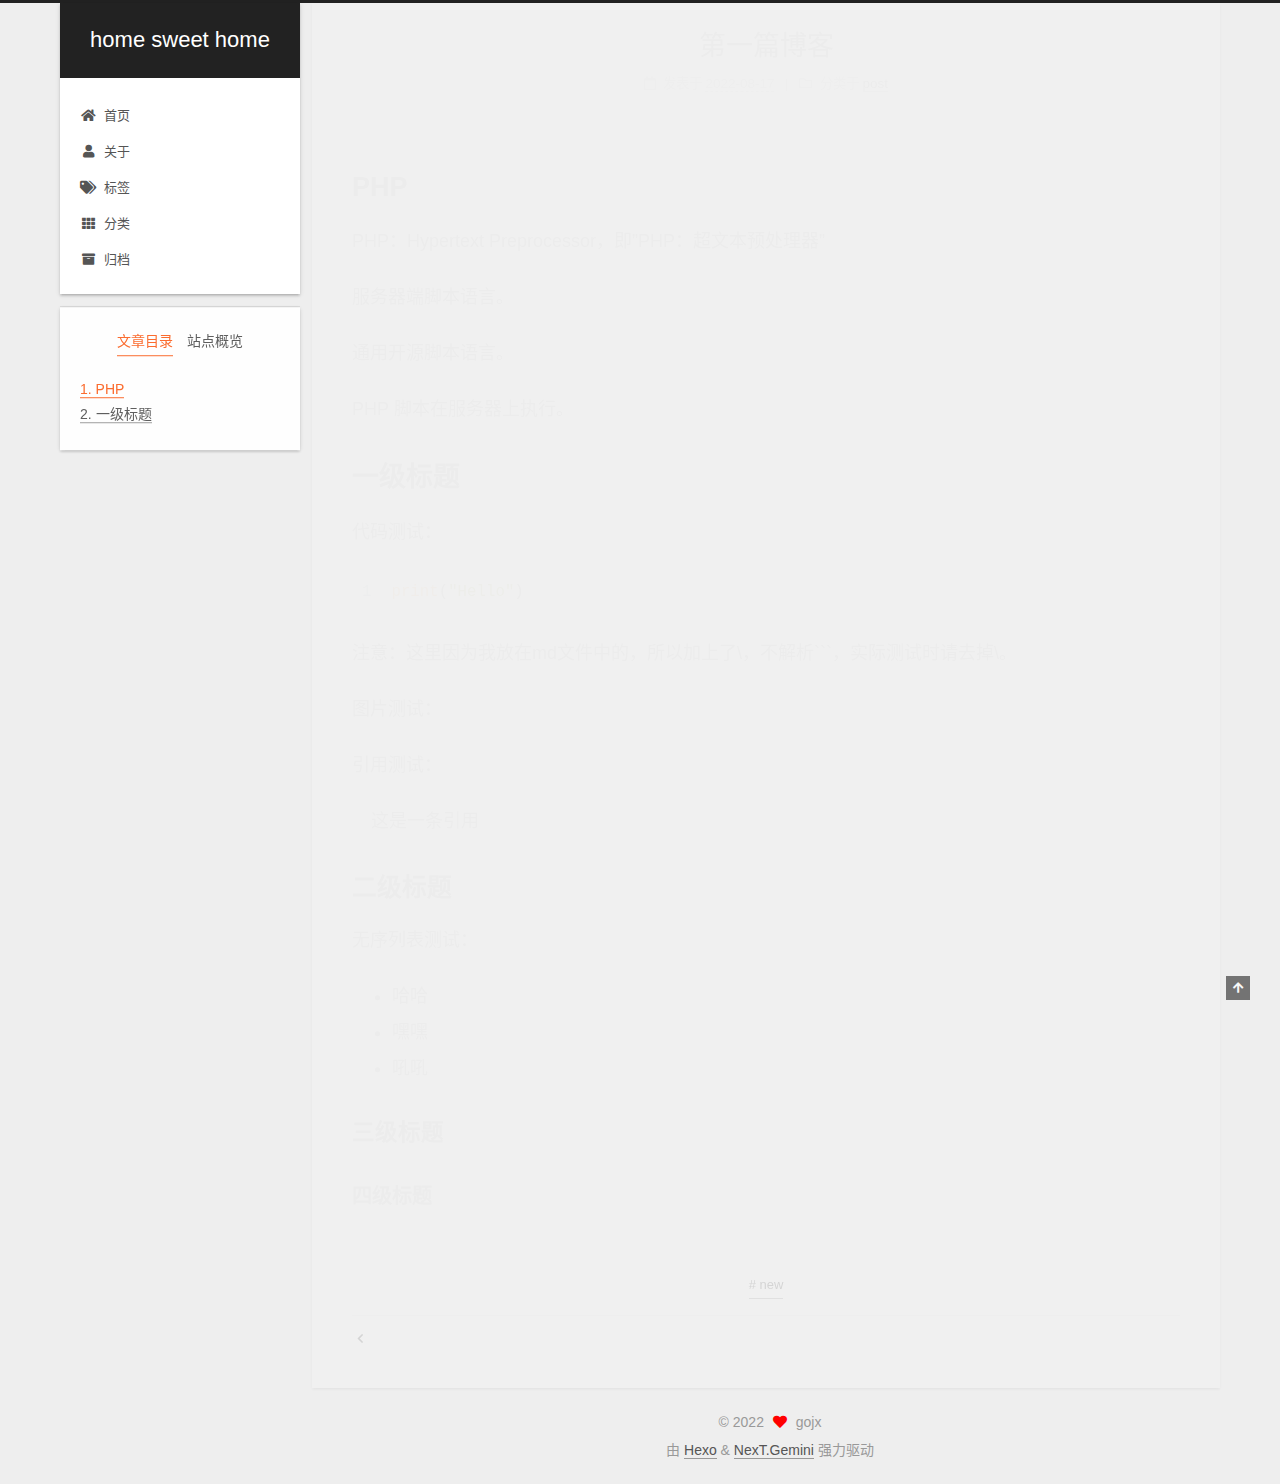
<file: 2022/08/17/PHP/index.html>
<!DOCTYPE html>
<html lang="zh-CN">
<head>
  <meta charset="UTF-8">
<meta name="viewport" content="width=device-width, initial-scale=1, maximum-scale=2">
<meta name="theme-color" content="#222">
<meta name="generator" content="Hexo 6.2.0">
  <link rel="apple-touch-icon" sizes="180x180" href="/images/apple-touch-icon-next.png">
  <link rel="icon" type="image/png" sizes="32x32" href="/images/favicon-32x32-next.png">
  <link rel="icon" type="image/png" sizes="16x16" href="/images/favicon-16x16-next.png">
  <link rel="mask-icon" href="/images/logo.svg" color="#222">

<link rel="stylesheet" href="/css/main.css">


<link rel="stylesheet" href="/lib/font-awesome/css/all.min.css">

<script id="hexo-configurations">
    var NexT = window.NexT || {};
    var CONFIG = {"hostname":"example.com","root":"/","scheme":"Gemini","version":"7.8.0","exturl":false,"sidebar":{"position":"left","display":"post","padding":18,"offset":12,"onmobile":false},"copycode":{"enable":false,"show_result":false,"style":null},"back2top":{"enable":true,"sidebar":false,"scrollpercent":false},"bookmark":{"enable":false,"color":"#222","save":"auto"},"fancybox":false,"mediumzoom":false,"lazyload":false,"pangu":false,"comments":{"style":"tabs","active":null,"storage":true,"lazyload":false,"nav":null},"algolia":{"hits":{"per_page":10},"labels":{"input_placeholder":"Search for Posts","hits_empty":"We didn't find any results for the search: ${query}","hits_stats":"${hits} results found in ${time} ms"}},"localsearch":{"enable":false,"trigger":"auto","top_n_per_article":1,"unescape":false,"preload":false},"motion":{"enable":true,"async":false,"transition":{"post_block":"fadeIn","post_header":"slideDownIn","post_body":"slideDownIn","coll_header":"slideLeftIn","sidebar":"slideUpIn"}}};
  </script>

  <meta name="description" content="PHPPHP：Hypertext Preprocessor，即”PHP：超文本预处理器” 服务器端脚本语言。 通用开源脚本语言。 PHP 脚本在服务器上执行。 一级标题代码测试： 1print(&quot;Hello&quot;)  注意：这里因为我放在md文件中的，所以加上了\，不解析&#96;&#96;&#96;，实际测试时请去掉\。 图片测试： 引用测试：  这是一条引用  二级标题无序列表">
<meta property="og:type" content="article">
<meta property="og:title" content="第一篇博客">
<meta property="og:url" content="http://example.com/2022/08/17/PHP/index.html">
<meta property="og:site_name" content="home sweet home">
<meta property="og:description" content="PHPPHP：Hypertext Preprocessor，即”PHP：超文本预处理器” 服务器端脚本语言。 通用开源脚本语言。 PHP 脚本在服务器上执行。 一级标题代码测试： 1print(&quot;Hello&quot;)  注意：这里因为我放在md文件中的，所以加上了\，不解析&#96;&#96;&#96;，实际测试时请去掉\。 图片测试： 引用测试：  这是一条引用  二级标题无序列表">
<meta property="og:locale" content="zh_CN">
<meta property="article:published_time" content="2022-08-17T07:50:00.000Z">
<meta property="article:modified_time" content="2022-08-17T07:51:17.406Z">
<meta property="article:author" content="gojx">
<meta property="article:tag" content="new">
<meta name="twitter:card" content="summary">

<link rel="canonical" href="http://example.com/2022/08/17/PHP/">


<script id="page-configurations">
  // https://hexo.io/docs/variables.html
  CONFIG.page = {
    sidebar: "",
    isHome : false,
    isPost : true,
    lang   : 'zh-CN'
  };
</script>

  <title>第一篇博客 | home sweet home</title>
  






  <noscript>
  <style>
  .use-motion .brand,
  .use-motion .menu-item,
  .sidebar-inner,
  .use-motion .post-block,
  .use-motion .pagination,
  .use-motion .comments,
  .use-motion .post-header,
  .use-motion .post-body,
  .use-motion .collection-header { opacity: initial; }

  .use-motion .site-title,
  .use-motion .site-subtitle {
    opacity: initial;
    top: initial;
  }

  .use-motion .logo-line-before i { left: initial; }
  .use-motion .logo-line-after i { right: initial; }
  </style>
</noscript>

</head>

<body itemscope itemtype="http://schema.org/WebPage">
  <div class="container use-motion">
    <div class="headband"></div>

    <header class="header" itemscope itemtype="http://schema.org/WPHeader">
      <div class="header-inner"><div class="site-brand-container">
  <div class="site-nav-toggle">
    <div class="toggle" aria-label="切换导航栏">
      <span class="toggle-line toggle-line-first"></span>
      <span class="toggle-line toggle-line-middle"></span>
      <span class="toggle-line toggle-line-last"></span>
    </div>
  </div>

  <div class="site-meta">

    <a href="/" class="brand" rel="start">
      <span class="logo-line-before"><i></i></span>
      <h1 class="site-title">home sweet home</h1>
      <span class="logo-line-after"><i></i></span>
    </a>
  </div>

  <div class="site-nav-right">
    <div class="toggle popup-trigger">
    </div>
  </div>
</div>




<nav class="site-nav">
  <ul id="menu" class="main-menu menu">
        <li class="menu-item menu-item-home">

    <a href="/" rel="section"><i class="fa fa-home fa-fw"></i>首页</a>

  </li>
        <li class="menu-item menu-item-about">

    <a href="/about/" rel="section"><i class="fa fa-user fa-fw"></i>关于</a>

  </li>
        <li class="menu-item menu-item-tags">

    <a href="/tags/" rel="section"><i class="fa fa-tags fa-fw"></i>标签</a>

  </li>
        <li class="menu-item menu-item-categories">

    <a href="/categories/" rel="section"><i class="fa fa-th fa-fw"></i>分类</a>

  </li>
        <li class="menu-item menu-item-archives">

    <a href="/archives/" rel="section"><i class="fa fa-archive fa-fw"></i>归档</a>

  </li>
  </ul>
</nav>




</div>
    </header>

    
  <div class="back-to-top">
    <i class="fa fa-arrow-up"></i>
    <span>0%</span>
  </div>


    <main class="main">
      <div class="main-inner">
        <div class="content-wrap">
          

          <div class="content post posts-expand">
            

    
  
  
  <article itemscope itemtype="http://schema.org/Article" class="post-block" lang="zh-CN">
    <link itemprop="mainEntityOfPage" href="http://example.com/2022/08/17/PHP/">

    <span hidden itemprop="author" itemscope itemtype="http://schema.org/Person">
      <meta itemprop="image" content="/images/avatar.gif">
      <meta itemprop="name" content="gojx">
      <meta itemprop="description" content="less is more">
    </span>

    <span hidden itemprop="publisher" itemscope itemtype="http://schema.org/Organization">
      <meta itemprop="name" content="home sweet home">
    </span>
      <header class="post-header">
        <h1 class="post-title" itemprop="name headline">
          第一篇博客
        </h1>

        <div class="post-meta">
            <span class="post-meta-item">
              <span class="post-meta-item-icon">
                <i class="far fa-calendar"></i>
              </span>
              <span class="post-meta-item-text">发表于</span>
              

              <time title="创建时间：2022-08-17 15:50:00 / 修改时间：15:51:17" itemprop="dateCreated datePublished" datetime="2022-08-17T15:50:00+08:00">2022-08-17</time>
            </span>
            <span class="post-meta-item">
              <span class="post-meta-item-icon">
                <i class="far fa-folder"></i>
              </span>
              <span class="post-meta-item-text">分类于</span>
                <span itemprop="about" itemscope itemtype="http://schema.org/Thing">
                  <a href="/categories/post/" itemprop="url" rel="index"><span itemprop="name">post</span></a>
                </span>
            </span>

          

        </div>
      </header>

    
    
    
    <div class="post-body" itemprop="articleBody">

      
        <h1 id="PHP"><a href="#PHP" class="headerlink" title="PHP"></a>PHP</h1><p>PHP：Hypertext Preprocessor，即”PHP：超文本预处理器”</p>
<p>服务器端脚本语言。</p>
<p>通用开源脚本语言。</p>
<p>PHP 脚本在服务器上执行。</p>
<h1 id="一级标题"><a href="#一级标题" class="headerlink" title="一级标题"></a>一级标题</h1><p>代码测试：</p>
<figure class="highlight py"><table><tr><td class="gutter"><pre><span class="line">1</span><br></pre></td><td class="code"><pre><span class="line"><span class="built_in">print</span>(<span class="string">&quot;Hello&quot;</span>)</span><br></pre></td></tr></table></figure>

<p>注意：这里因为我放在md文件中的，所以加上了\，不解析&#96;&#96;&#96;，实际测试时请去掉\。</p>
<p>图片测试：</p>
<p>引用测试：</p>
<blockquote>
<p>这是一条引用</p>
</blockquote>
<h2 id="二级标题"><a href="#二级标题" class="headerlink" title="二级标题"></a>二级标题</h2><p>无序列表测试：</p>
<ul>
<li>哈哈</li>
<li>嘿嘿</li>
<li>吼吼</li>
</ul>
<h3 id="三级标题"><a href="#三级标题" class="headerlink" title="三级标题"></a>三级标题</h3><h4 id="四级标题"><a href="#四级标题" class="headerlink" title="四级标题"></a>四级标题</h4>
    </div>

    
    
    

      <footer class="post-footer">
          <div class="post-tags">
              <a href="/tags/new/" rel="tag"># new</a>
          </div>

        


        
    <div class="post-nav">
      <div class="post-nav-item">
    <a href="/2022/08/17/%E6%94%B6%E9%9B%86%E7%AE%B1/" rel="prev" title="">
      <i class="fa fa-chevron-left"></i> 
    </a></div>
      <div class="post-nav-item"></div>
    </div>
      </footer>
    
  </article>
  
  
  



          </div>
          

<script>
  window.addEventListener('tabs:register', () => {
    let { activeClass } = CONFIG.comments;
    if (CONFIG.comments.storage) {
      activeClass = localStorage.getItem('comments_active') || activeClass;
    }
    if (activeClass) {
      let activeTab = document.querySelector(`a[href="#comment-${activeClass}"]`);
      if (activeTab) {
        activeTab.click();
      }
    }
  });
  if (CONFIG.comments.storage) {
    window.addEventListener('tabs:click', event => {
      if (!event.target.matches('.tabs-comment .tab-content .tab-pane')) return;
      let commentClass = event.target.classList[1];
      localStorage.setItem('comments_active', commentClass);
    });
  }
</script>

        </div>
          
  
  <div class="toggle sidebar-toggle">
    <span class="toggle-line toggle-line-first"></span>
    <span class="toggle-line toggle-line-middle"></span>
    <span class="toggle-line toggle-line-last"></span>
  </div>

  <aside class="sidebar">
    <div class="sidebar-inner">

      <ul class="sidebar-nav motion-element">
        <li class="sidebar-nav-toc">
          文章目录
        </li>
        <li class="sidebar-nav-overview">
          站点概览
        </li>
      </ul>

      <!--noindex-->
      <div class="post-toc-wrap sidebar-panel">
          <div class="post-toc motion-element"><ol class="nav"><li class="nav-item nav-level-1"><a class="nav-link" href="#PHP"><span class="nav-number">1.</span> <span class="nav-text">PHP</span></a></li><li class="nav-item nav-level-1"><a class="nav-link" href="#%E4%B8%80%E7%BA%A7%E6%A0%87%E9%A2%98"><span class="nav-number">2.</span> <span class="nav-text">一级标题</span></a><ol class="nav-child"><li class="nav-item nav-level-2"><a class="nav-link" href="#%E4%BA%8C%E7%BA%A7%E6%A0%87%E9%A2%98"><span class="nav-number">2.1.</span> <span class="nav-text">二级标题</span></a><ol class="nav-child"><li class="nav-item nav-level-3"><a class="nav-link" href="#%E4%B8%89%E7%BA%A7%E6%A0%87%E9%A2%98"><span class="nav-number">2.1.1.</span> <span class="nav-text">三级标题</span></a><ol class="nav-child"><li class="nav-item nav-level-4"><a class="nav-link" href="#%E5%9B%9B%E7%BA%A7%E6%A0%87%E9%A2%98"><span class="nav-number">2.1.1.1.</span> <span class="nav-text">四级标题</span></a></li></ol></li></ol></li></ol></li></ol></div>
      </div>
      <!--/noindex-->

      <div class="site-overview-wrap sidebar-panel">
        <div class="site-author motion-element" itemprop="author" itemscope itemtype="http://schema.org/Person">
  <p class="site-author-name" itemprop="name">gojx</p>
  <div class="site-description" itemprop="description">less is more</div>
</div>
<div class="site-state-wrap motion-element">
  <nav class="site-state">
      <div class="site-state-item site-state-posts">
          <a href="/archives/">
        
          <span class="site-state-item-count">4</span>
          <span class="site-state-item-name">日志</span>
        </a>
      </div>
      <div class="site-state-item site-state-categories">
        <span class="site-state-item-count">1</span>
        <span class="site-state-item-name">分类</span>
      </div>
      <div class="site-state-item site-state-tags">
        <span class="site-state-item-count">1</span>
        <span class="site-state-item-name">标签</span>
      </div>
  </nav>
</div>



      </div>

    </div>
  </aside>
  <div id="sidebar-dimmer"></div>


      </div>
    </main>

    <footer class="footer">
      <div class="footer-inner">
        

        

<div class="copyright">
  
  &copy; 
  <span itemprop="copyrightYear">2022</span>
  <span class="with-love">
    <i class="fa fa-heart"></i>
  </span>
  <span class="author" itemprop="copyrightHolder">gojx</span>
</div>
  <div class="powered-by">由 <a href="https://hexo.io/" class="theme-link" rel="noopener" target="_blank">Hexo</a> & <a href="https://theme-next.org/" class="theme-link" rel="noopener" target="_blank">NexT.Gemini</a> 强力驱动
  </div>

        








      </div>
    </footer>
  </div>

  
  <script src="/lib/anime.min.js"></script>
  <script src="/lib/velocity/velocity.min.js"></script>
  <script src="/lib/velocity/velocity.ui.min.js"></script>

<script src="/js/utils.js"></script>

<script src="/js/motion.js"></script>


<script src="/js/schemes/pisces.js"></script>


<script src="/js/next-boot.js"></script>




  















  

  

</body>
</html>
</file>
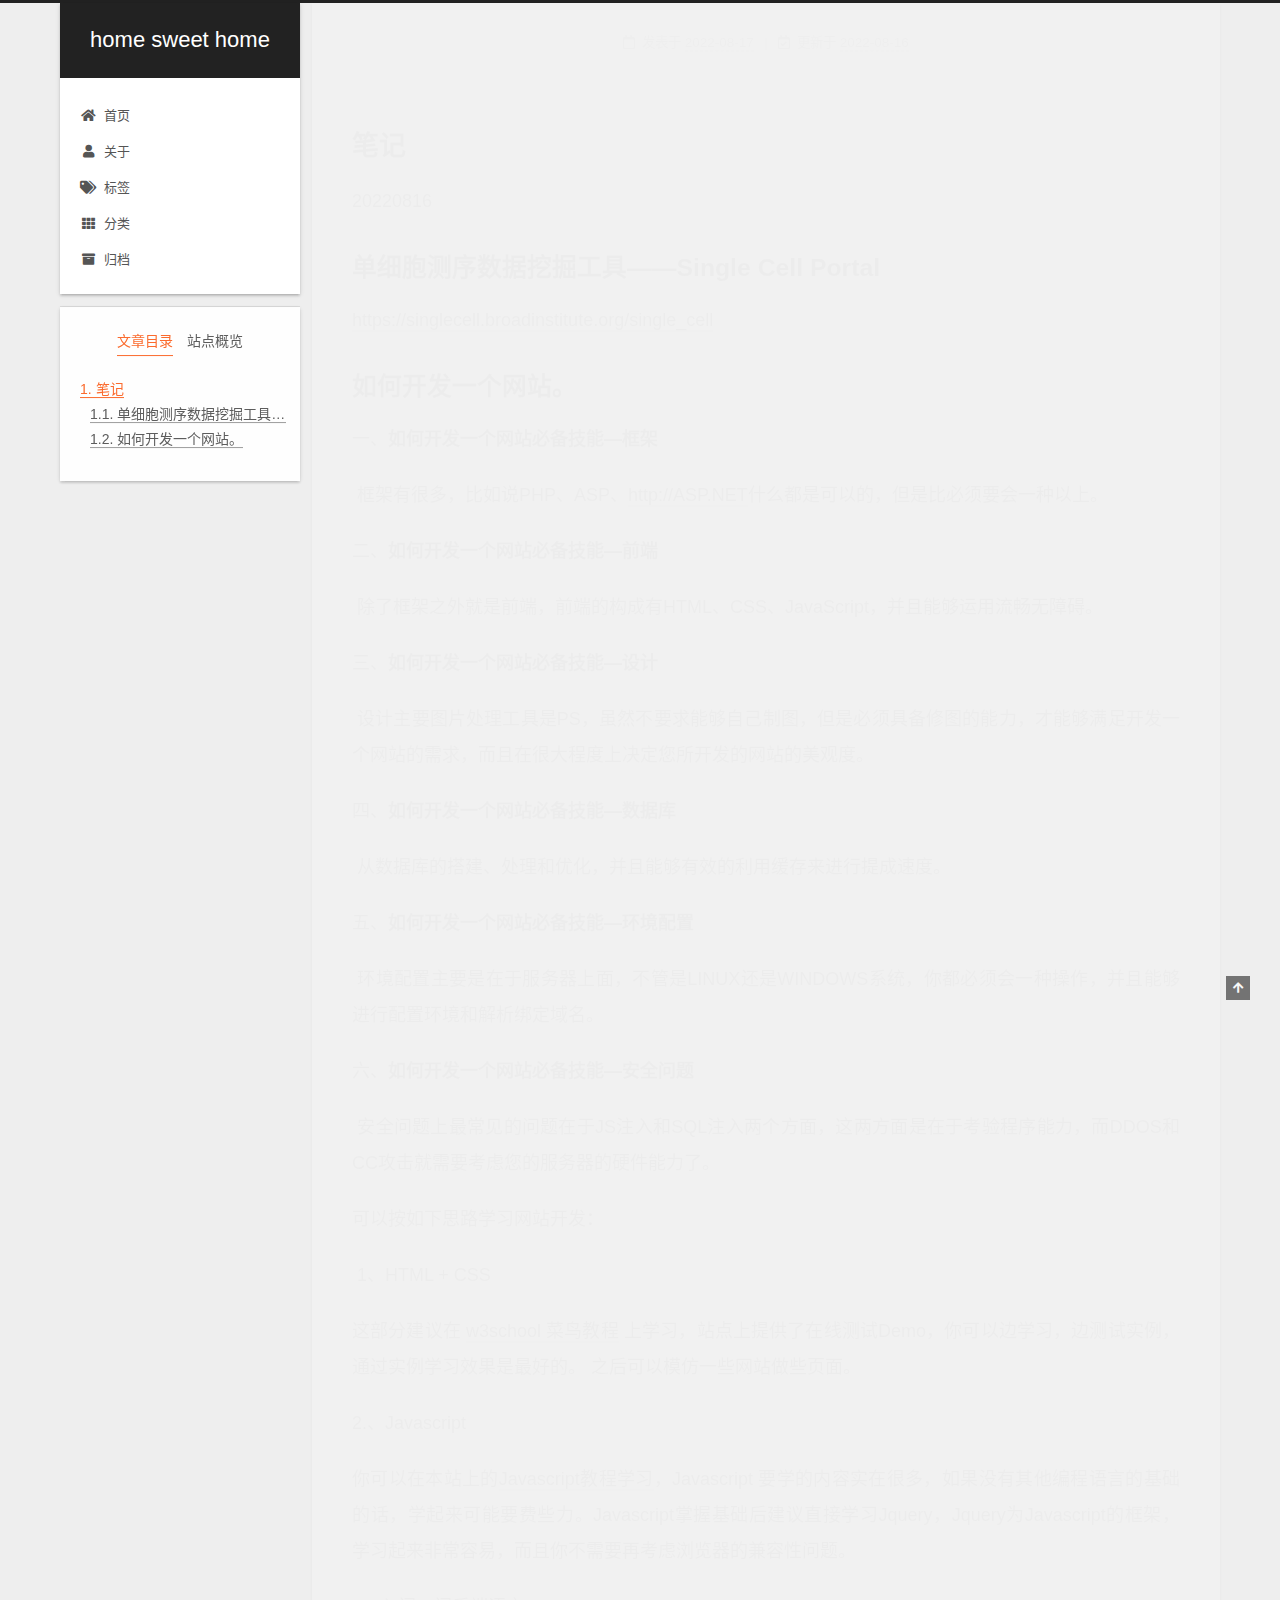
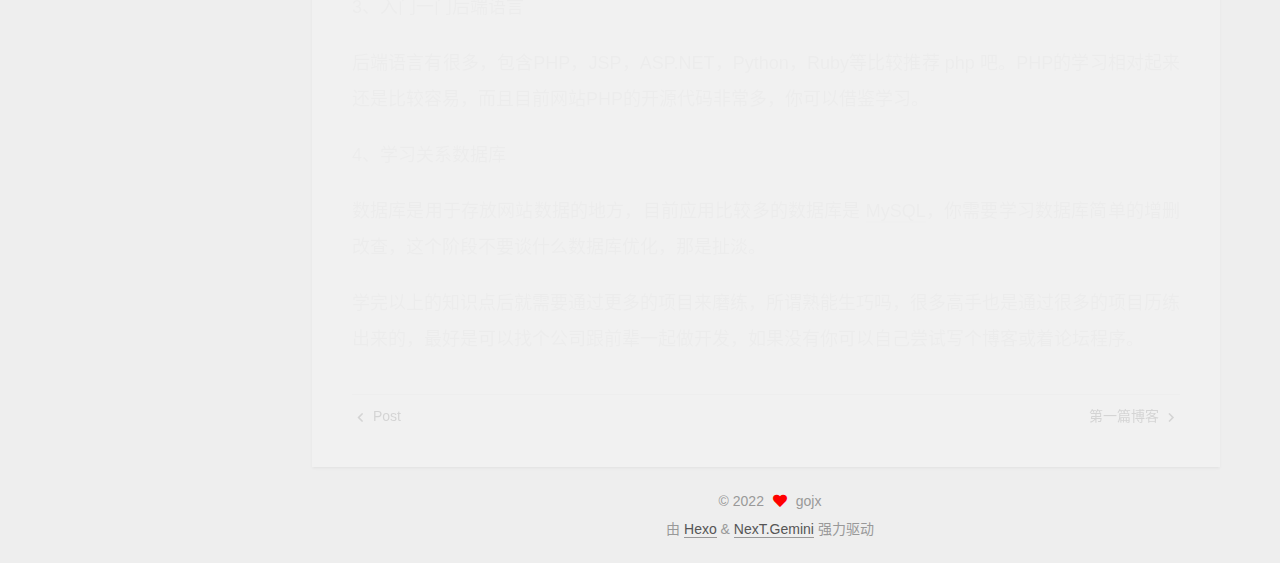
<file: 2022/08/17/收集箱/index.html>
<!DOCTYPE html>
<html lang="zh-CN">
<head>
  <meta charset="UTF-8">
<meta name="viewport" content="width=device-width, initial-scale=1, maximum-scale=2">
<meta name="theme-color" content="#222">
<meta name="generator" content="Hexo 6.2.0">
  <link rel="apple-touch-icon" sizes="180x180" href="/images/apple-touch-icon-next.png">
  <link rel="icon" type="image/png" sizes="32x32" href="/images/favicon-32x32-next.png">
  <link rel="icon" type="image/png" sizes="16x16" href="/images/favicon-16x16-next.png">
  <link rel="mask-icon" href="/images/logo.svg" color="#222">

<link rel="stylesheet" href="/css/main.css">


<link rel="stylesheet" href="/lib/font-awesome/css/all.min.css">

<script id="hexo-configurations">
    var NexT = window.NexT || {};
    var CONFIG = {"hostname":"example.com","root":"/","scheme":"Gemini","version":"7.8.0","exturl":false,"sidebar":{"position":"left","display":"post","padding":18,"offset":12,"onmobile":false},"copycode":{"enable":false,"show_result":false,"style":null},"back2top":{"enable":true,"sidebar":false,"scrollpercent":false},"bookmark":{"enable":false,"color":"#222","save":"auto"},"fancybox":false,"mediumzoom":false,"lazyload":false,"pangu":false,"comments":{"style":"tabs","active":null,"storage":true,"lazyload":false,"nav":null},"algolia":{"hits":{"per_page":10},"labels":{"input_placeholder":"Search for Posts","hits_empty":"We didn't find any results for the search: ${query}","hits_stats":"${hits} results found in ${time} ms"}},"localsearch":{"enable":false,"trigger":"auto","top_n_per_article":1,"unescape":false,"preload":false},"motion":{"enable":true,"async":false,"transition":{"post_block":"fadeIn","post_header":"slideDownIn","post_body":"slideDownIn","coll_header":"slideLeftIn","sidebar":"slideUpIn"}}};
  </script>

  <meta name="description" content="笔记20220816 单细胞测序数据挖掘工具——Single Cell Portalhttps:&#x2F;&#x2F;singlecell.broadinstitute.org&#x2F;single_cell 如何开发一个网站。   一、如何开发一个网站必备技能—框架 ​      框架有很多，比如说PHP、ASP、http:&#x2F;&#x2F;ASP.NET什么都是可以的，但是比必须要会一种以上。    二、如何开发一个网站必备技能—前">
<meta property="og:type" content="article">
<meta property="og:title" content="home sweet home">
<meta property="og:url" content="http://example.com/2022/08/17/%E6%94%B6%E9%9B%86%E7%AE%B1/index.html">
<meta property="og:site_name" content="home sweet home">
<meta property="og:description" content="笔记20220816 单细胞测序数据挖掘工具——Single Cell Portalhttps:&#x2F;&#x2F;singlecell.broadinstitute.org&#x2F;single_cell 如何开发一个网站。   一、如何开发一个网站必备技能—框架 ​      框架有很多，比如说PHP、ASP、http:&#x2F;&#x2F;ASP.NET什么都是可以的，但是比必须要会一种以上。    二、如何开发一个网站必备技能—前">
<meta property="og:locale" content="zh_CN">
<meta property="article:published_time" content="2022-08-17T07:26:36.762Z">
<meta property="article:modified_time" content="2022-08-16T07:14:30.331Z">
<meta property="article:author" content="gojx">
<meta name="twitter:card" content="summary">

<link rel="canonical" href="http://example.com/2022/08/17/%E6%94%B6%E9%9B%86%E7%AE%B1/">


<script id="page-configurations">
  // https://hexo.io/docs/variables.html
  CONFIG.page = {
    sidebar: "",
    isHome : false,
    isPost : true,
    lang   : 'zh-CN'
  };
</script>

  <title> | home sweet home</title>
  






  <noscript>
  <style>
  .use-motion .brand,
  .use-motion .menu-item,
  .sidebar-inner,
  .use-motion .post-block,
  .use-motion .pagination,
  .use-motion .comments,
  .use-motion .post-header,
  .use-motion .post-body,
  .use-motion .collection-header { opacity: initial; }

  .use-motion .site-title,
  .use-motion .site-subtitle {
    opacity: initial;
    top: initial;
  }

  .use-motion .logo-line-before i { left: initial; }
  .use-motion .logo-line-after i { right: initial; }
  </style>
</noscript>

</head>

<body itemscope itemtype="http://schema.org/WebPage">
  <div class="container use-motion">
    <div class="headband"></div>

    <header class="header" itemscope itemtype="http://schema.org/WPHeader">
      <div class="header-inner"><div class="site-brand-container">
  <div class="site-nav-toggle">
    <div class="toggle" aria-label="切换导航栏">
      <span class="toggle-line toggle-line-first"></span>
      <span class="toggle-line toggle-line-middle"></span>
      <span class="toggle-line toggle-line-last"></span>
    </div>
  </div>

  <div class="site-meta">

    <a href="/" class="brand" rel="start">
      <span class="logo-line-before"><i></i></span>
      <h1 class="site-title">home sweet home</h1>
      <span class="logo-line-after"><i></i></span>
    </a>
  </div>

  <div class="site-nav-right">
    <div class="toggle popup-trigger">
    </div>
  </div>
</div>




<nav class="site-nav">
  <ul id="menu" class="main-menu menu">
        <li class="menu-item menu-item-home">

    <a href="/" rel="section"><i class="fa fa-home fa-fw"></i>首页</a>

  </li>
        <li class="menu-item menu-item-about">

    <a href="/about/" rel="section"><i class="fa fa-user fa-fw"></i>关于</a>

  </li>
        <li class="menu-item menu-item-tags">

    <a href="/tags/" rel="section"><i class="fa fa-tags fa-fw"></i>标签</a>

  </li>
        <li class="menu-item menu-item-categories">

    <a href="/categories/" rel="section"><i class="fa fa-th fa-fw"></i>分类</a>

  </li>
        <li class="menu-item menu-item-archives">

    <a href="/archives/" rel="section"><i class="fa fa-archive fa-fw"></i>归档</a>

  </li>
  </ul>
</nav>




</div>
    </header>

    
  <div class="back-to-top">
    <i class="fa fa-arrow-up"></i>
    <span>0%</span>
  </div>


    <main class="main">
      <div class="main-inner">
        <div class="content-wrap">
          

          <div class="content post posts-expand">
            

    
  
  
  <article itemscope itemtype="http://schema.org/Article" class="post-block" lang="zh-CN">
    <link itemprop="mainEntityOfPage" href="http://example.com/2022/08/17/%E6%94%B6%E9%9B%86%E7%AE%B1/">

    <span hidden itemprop="author" itemscope itemtype="http://schema.org/Person">
      <meta itemprop="image" content="/images/avatar.gif">
      <meta itemprop="name" content="gojx">
      <meta itemprop="description" content="less is more">
    </span>

    <span hidden itemprop="publisher" itemscope itemtype="http://schema.org/Organization">
      <meta itemprop="name" content="home sweet home">
    </span>
      <header class="post-header">
        <h1 class="post-title" itemprop="name headline">
          
        </h1>

        <div class="post-meta">
            <span class="post-meta-item">
              <span class="post-meta-item-icon">
                <i class="far fa-calendar"></i>
              </span>
              <span class="post-meta-item-text">发表于</span>

              <time title="创建时间：2022-08-17 15:26:36" itemprop="dateCreated datePublished" datetime="2022-08-17T15:26:36+08:00">2022-08-17</time>
            </span>
              <span class="post-meta-item">
                <span class="post-meta-item-icon">
                  <i class="far fa-calendar-check"></i>
                </span>
                <span class="post-meta-item-text">更新于</span>
                <time title="修改时间：2022-08-16 15:14:30" itemprop="dateModified" datetime="2022-08-16T15:14:30+08:00">2022-08-16</time>
              </span>

          

        </div>
      </header>

    
    
    
    <div class="post-body" itemprop="articleBody">

      
        <h1 id="笔记"><a href="#笔记" class="headerlink" title="笔记"></a>笔记</h1><p>20220816</p>
<h2 id="单细胞测序数据挖掘工具——Single-Cell-Portal"><a href="#单细胞测序数据挖掘工具——Single-Cell-Portal" class="headerlink" title="单细胞测序数据挖掘工具——Single Cell Portal"></a>单细胞测序数据挖掘工具——Single Cell Portal</h2><p><a target="_blank" rel="noopener" href="https://singlecell.broadinstitute.org/single_cell">https://singlecell.broadinstitute.org/single_cell</a></p>
<h2 id="如何开发一个网站。"><a href="#如何开发一个网站。" class="headerlink" title="如何开发一个网站。"></a><strong>如何开发一个网站</strong>。</h2><p>   一、<strong>如何开发一个网站必备技能—框架</strong></p>
<p>​      框架有很多，比如说PHP、ASP、<a href="https://link.zhihu.com/?target=http://ASP.NET">http://ASP.NET</a>什么都是可以的，但是比必须要会一种以上。</p>
<p>   二、<strong>如何开发一个网站必备技能—前端</strong></p>
<p>​      除了框架之外就是前端，前端的构成有HTML、CSS、JavaScript，并且能够运用流畅无障碍。</p>
<p>   三、<strong>如何开发一个网站必备技能—设计</strong></p>
<p>​      设计主要图片处理工具是PS，虽然不要求能够自己制图，但是必须具备修图的能力，才能够满足开发一个网站的需求，而且在很大程度上决定您所开发的网站的美观度。</p>
<p>   四、<strong>如何开发一个网站必备技能—数据库</strong></p>
<p>​      从数据库的搭建、处理和优化，并且能够有效的利用缓存来进行提成速度。</p>
<p>   五、<strong>如何开发一个网站必备技能—环境配置</strong></p>
<p>​      环境配置主要是在于服务器上面，不管是LINUX还是WINDOWS系统，你都必须会一种操作，并且能够进行配置环境和解析绑定域名。</p>
<p>   六、<strong>如何开发一个网站必备技能—安全问题</strong></p>
<p>​      安全问题上最常见的问题在于JS注入和SQL注入两个方面，这两方面是在于考验程序能力，而DDOS和CC攻击就需要考虑您的服务器的硬件能力了。</p>
<p>可以按如下思路学习网站开发：</p>
<p>​     1、HTML + CSS</p>
<p>这部分建议在 <a target="_blank" rel="noopener" href="https://www.runoob.com/">w3school 菜鸟教程</a> 上学习，站点上提供了在线测试Demo，你可以边学习，边测试实例，通过实例学习效果是最好的。 之后可以模仿一些网站做些页面。</p>
<p>2.、Javascript</p>
<p>你可以在本站上的<a target="_blank" rel="noopener" href="https://www.runoob.com/js/">Javascript教程学习</a>，Javascript 要学的内容实在很多，如果没有其他编程语言的基础的话，学起来可能要费些力。Javascript掌握基础后建议直接学习Jquery，Jquery为Javascript的框架，学习起来非常容易，而且你不需要再考虑浏览器的兼容性问题。</p>
<p>3、入门一门后端语言</p>
<p>后端语言有很多，包含PHP，JSP，ASP.NET，Python，Ruby等比较推荐 php 吧。PHP的学习相对起来还是比较容易，而且目前网站PHP的开源代码非常多，你可以借鉴学习。</p>
<p>4、学习关系数据库</p>
<p>数据库是用于存放网站数据的地方，目前应用比较多的数据库是 <a target="_blank" rel="noopener" href="https://www.runoob.com/mysql/">MySQL</a>，你需要学习数据库简单的增删改查，这个阶段不要谈什么数据库优化，那是扯淡。</p>
<p>学完以上的知识点后就需要通过更多的项目来磨练，所谓熟能生巧吗，很多高手也是通过很多的项目历练出来的，最好是可以找个公司跟前辈一起做开发，如果没有你可以自己尝试写个博客或着论坛程序。</p>

    </div>

    
    
    

      <footer class="post-footer">

        


        
    <div class="post-nav">
      <div class="post-nav-item">
    <a href="/2022/08/16/Post/" rel="prev" title="Post">
      <i class="fa fa-chevron-left"></i> Post
    </a></div>
      <div class="post-nav-item">
    <a href="/2022/08/17/PHP/" rel="next" title="第一篇博客">
      第一篇博客 <i class="fa fa-chevron-right"></i>
    </a></div>
    </div>
      </footer>
    
  </article>
  
  
  



          </div>
          

<script>
  window.addEventListener('tabs:register', () => {
    let { activeClass } = CONFIG.comments;
    if (CONFIG.comments.storage) {
      activeClass = localStorage.getItem('comments_active') || activeClass;
    }
    if (activeClass) {
      let activeTab = document.querySelector(`a[href="#comment-${activeClass}"]`);
      if (activeTab) {
        activeTab.click();
      }
    }
  });
  if (CONFIG.comments.storage) {
    window.addEventListener('tabs:click', event => {
      if (!event.target.matches('.tabs-comment .tab-content .tab-pane')) return;
      let commentClass = event.target.classList[1];
      localStorage.setItem('comments_active', commentClass);
    });
  }
</script>

        </div>
          
  
  <div class="toggle sidebar-toggle">
    <span class="toggle-line toggle-line-first"></span>
    <span class="toggle-line toggle-line-middle"></span>
    <span class="toggle-line toggle-line-last"></span>
  </div>

  <aside class="sidebar">
    <div class="sidebar-inner">

      <ul class="sidebar-nav motion-element">
        <li class="sidebar-nav-toc">
          文章目录
        </li>
        <li class="sidebar-nav-overview">
          站点概览
        </li>
      </ul>

      <!--noindex-->
      <div class="post-toc-wrap sidebar-panel">
          <div class="post-toc motion-element"><ol class="nav"><li class="nav-item nav-level-1"><a class="nav-link" href="#%E7%AC%94%E8%AE%B0"><span class="nav-number">1.</span> <span class="nav-text">笔记</span></a><ol class="nav-child"><li class="nav-item nav-level-2"><a class="nav-link" href="#%E5%8D%95%E7%BB%86%E8%83%9E%E6%B5%8B%E5%BA%8F%E6%95%B0%E6%8D%AE%E6%8C%96%E6%8E%98%E5%B7%A5%E5%85%B7%E2%80%94%E2%80%94Single-Cell-Portal"><span class="nav-number">1.1.</span> <span class="nav-text">单细胞测序数据挖掘工具——Single Cell Portal</span></a></li><li class="nav-item nav-level-2"><a class="nav-link" href="#%E5%A6%82%E4%BD%95%E5%BC%80%E5%8F%91%E4%B8%80%E4%B8%AA%E7%BD%91%E7%AB%99%E3%80%82"><span class="nav-number">1.2.</span> <span class="nav-text">如何开发一个网站。</span></a></li></ol></li></ol></div>
      </div>
      <!--/noindex-->

      <div class="site-overview-wrap sidebar-panel">
        <div class="site-author motion-element" itemprop="author" itemscope itemtype="http://schema.org/Person">
  <p class="site-author-name" itemprop="name">gojx</p>
  <div class="site-description" itemprop="description">less is more</div>
</div>
<div class="site-state-wrap motion-element">
  <nav class="site-state">
      <div class="site-state-item site-state-posts">
          <a href="/archives/">
        
          <span class="site-state-item-count">4</span>
          <span class="site-state-item-name">日志</span>
        </a>
      </div>
      <div class="site-state-item site-state-categories">
        <span class="site-state-item-count">1</span>
        <span class="site-state-item-name">分类</span>
      </div>
      <div class="site-state-item site-state-tags">
        <span class="site-state-item-count">1</span>
        <span class="site-state-item-name">标签</span>
      </div>
  </nav>
</div>



      </div>

    </div>
  </aside>
  <div id="sidebar-dimmer"></div>


      </div>
    </main>

    <footer class="footer">
      <div class="footer-inner">
        

        

<div class="copyright">
  
  &copy; 
  <span itemprop="copyrightYear">2022</span>
  <span class="with-love">
    <i class="fa fa-heart"></i>
  </span>
  <span class="author" itemprop="copyrightHolder">gojx</span>
</div>
  <div class="powered-by">由 <a href="https://hexo.io/" class="theme-link" rel="noopener" target="_blank">Hexo</a> & <a href="https://theme-next.org/" class="theme-link" rel="noopener" target="_blank">NexT.Gemini</a> 强力驱动
  </div>

        








      </div>
    </footer>
  </div>

  
  <script src="/lib/anime.min.js"></script>
  <script src="/lib/velocity/velocity.min.js"></script>
  <script src="/lib/velocity/velocity.ui.min.js"></script>

<script src="/js/utils.js"></script>

<script src="/js/motion.js"></script>


<script src="/js/schemes/pisces.js"></script>


<script src="/js/next-boot.js"></script>




  















  

  

</body>
</html>
</file>
<file: css/main.css>
:root {
  --body-bg-color: #eee;
  --content-bg-color: #fff;
  --card-bg-color: #f5f5f5;
  --text-color: #555;
  --blockquote-color: #666;
  --link-color: #555;
  --link-hover-color: #222;
  --brand-color: #fff;
  --brand-hover-color: #fff;
  --table-row-odd-bg-color: #f9f9f9;
  --table-row-hover-bg-color: #f5f5f5;
  --menu-item-bg-color: #f5f5f5;
  --btn-default-bg: #fff;
  --btn-default-color: #555;
  --btn-default-border-color: #555;
  --btn-default-hover-bg: #222;
  --btn-default-hover-color: #fff;
  --btn-default-hover-border-color: #222;
}
html {
  line-height: 1.15; /* 1 */
  -webkit-text-size-adjust: 100%; /* 2 */
}
body {
  margin: 0;
}
main {
  display: block;
}
h1 {
  font-size: 2em;
  margin: 0.67em 0;
}
hr {
  box-sizing: content-box; /* 1 */
  height: 0; /* 1 */
  overflow: visible; /* 2 */
}
pre {
  font-family: monospace, monospace; /* 1 */
  font-size: 1em; /* 2 */
}
a {
  background: transparent;
}
abbr[title] {
  border-bottom: none; /* 1 */
  text-decoration: underline; /* 2 */
  text-decoration: underline dotted; /* 2 */
}
b,
strong {
  font-weight: bolder;
}
code,
kbd,
samp {
  font-family: monospace, monospace; /* 1 */
  font-size: 1em; /* 2 */
}
small {
  font-size: 80%;
}
sub,
sup {
  font-size: 75%;
  line-height: 0;
  position: relative;
  vertical-align: baseline;
}
sub {
  bottom: -0.25em;
}
sup {
  top: -0.5em;
}
img {
  border-style: none;
}
button,
input,
optgroup,
select,
textarea {
  font-family: inherit; /* 1 */
  font-size: 100%; /* 1 */
  line-height: 1.15; /* 1 */
  margin: 0; /* 2 */
}
button,
input {
/* 1 */
  overflow: visible;
}
button,
select {
/* 1 */
  text-transform: none;
}
button,
[type='button'],
[type='reset'],
[type='submit'] {
  -webkit-appearance: button;
}
button::-moz-focus-inner,
[type='button']::-moz-focus-inner,
[type='reset']::-moz-focus-inner,
[type='submit']::-moz-focus-inner {
  border-style: none;
  padding: 0;
}
button:-moz-focusring,
[type='button']:-moz-focusring,
[type='reset']:-moz-focusring,
[type='submit']:-moz-focusring {
  outline: 1px dotted ButtonText;
}
fieldset {
  padding: 0.35em 0.75em 0.625em;
}
legend {
  box-sizing: border-box; /* 1 */
  color: inherit; /* 2 */
  display: table; /* 1 */
  max-width: 100%; /* 1 */
  padding: 0; /* 3 */
  white-space: normal; /* 1 */
}
progress {
  vertical-align: baseline;
}
textarea {
  overflow: auto;
}
[type='checkbox'],
[type='radio'] {
  box-sizing: border-box; /* 1 */
  padding: 0; /* 2 */
}
[type='number']::-webkit-inner-spin-button,
[type='number']::-webkit-outer-spin-button {
  height: auto;
}
[type='search'] {
  outline-offset: -2px; /* 2 */
  -webkit-appearance: textfield; /* 1 */
}
[type='search']::-webkit-search-decoration {
  -webkit-appearance: none;
}
::-webkit-file-upload-button {
  font: inherit; /* 2 */
  -webkit-appearance: button; /* 1 */
}
details {
  display: block;
}
summary {
  display: list-item;
}
template {
  display: none;
}
[hidden] {
  display: none;
}
::selection {
  background: #262a30;
  color: #eee;
}
html,
body {
  height: 100%;
}
body {
  background: var(--body-bg-color);
  color: var(--text-color);
  font-family: 'Lato', "PingFang SC", "Microsoft YaHei", sans-serif;
  font-size: 1em;
  line-height: 2;
}
@media (max-width: 991px) {
  body {
    padding-left: 0 !important;
    padding-right: 0 !important;
  }
}
h1,
h2,
h3,
h4,
h5,
h6 {
  font-family: 'Lato', "PingFang SC", "Microsoft YaHei", sans-serif;
  font-weight: bold;
  line-height: 1.5;
  margin: 20px 0 15px;
}
h1 {
  font-size: 1.5em;
}
h2 {
  font-size: 1.375em;
}
h3 {
  font-size: 1.25em;
}
h4 {
  font-size: 1.125em;
}
h5 {
  font-size: 1em;
}
h6 {
  font-size: 0.875em;
}
p {
  margin: 0 0 20px 0;
}
a,
span.exturl {
  border-bottom: 1px solid #999;
  color: var(--link-color);
  outline: 0;
  text-decoration: none;
  overflow-wrap: break-word;
  word-wrap: break-word;
  cursor: pointer;
}
a:hover,
span.exturl:hover {
  border-bottom-color: var(--link-hover-color);
  color: var(--link-hover-color);
}
iframe,
img,
video {
  display: block;
  margin-left: auto;
  margin-right: auto;
  max-width: 100%;
}
hr {
  background-image: repeating-linear-gradient(-45deg, #ddd, #ddd 4px, transparent 4px, transparent 8px);
  border: 0;
  height: 3px;
  margin: 40px 0;
}
blockquote {
  border-left: 4px solid #ddd;
  color: var(--blockquote-color);
  margin: 0;
  padding: 0 15px;
}
blockquote cite::before {
  content: '-';
  padding: 0 5px;
}
dt {
  font-weight: bold;
}
dd {
  margin: 0;
  padding: 0;
}
kbd {
  background-color: #f5f5f5;
  background-image: linear-gradient(#eee, #fff, #eee);
  border: 1px solid #ccc;
  border-radius: 0.2em;
  box-shadow: 0.1em 0.1em 0.2em rgba(0,0,0,0.1);
  color: #555;
  font-family: inherit;
  padding: 0.1em 0.3em;
  white-space: nowrap;
}
.table-container {
  overflow: auto;
}
table {
  border-collapse: collapse;
  border-spacing: 0;
  font-size: 0.875em;
  margin: 0 0 20px 0;
  width: 100%;
}
tbody tr:nth-of-type(odd) {
  background: var(--table-row-odd-bg-color);
}
tbody tr:hover {
  background: var(--table-row-hover-bg-color);
}
caption,
th,
td {
  font-weight: normal;
  padding: 8px;
  vertical-align: middle;
}
th,
td {
  border: 1px solid #ddd;
  border-bottom: 3px solid #ddd;
}
th {
  font-weight: 700;
  padding-bottom: 10px;
}
td {
  border-bottom-width: 1px;
}
.btn {
  background: var(--btn-default-bg);
  border: 2px solid var(--btn-default-border-color);
  border-radius: 2px;
  color: var(--btn-default-color);
  display: inline-block;
  font-size: 0.875em;
  line-height: 2;
  padding: 0 20px;
  text-decoration: none;
  transition-property: background-color;
  transition-delay: 0s;
  transition-duration: 0.2s;
  transition-timing-function: ease-in-out;
}
.btn:hover {
  background: var(--btn-default-hover-bg);
  border-color: var(--btn-default-hover-border-color);
  color: var(--btn-default-hover-color);
}
.btn + .btn {
  margin: 0 0 8px 8px;
}
.btn .fa-fw {
  text-align: left;
  width: 1.285714285714286em;
}
.toggle {
  line-height: 0;
}
.toggle .toggle-line {
  background: #fff;
  display: inline-block;
  height: 2px;
  left: 0;
  position: relative;
  top: 0;
  transition: all 0.4s;
  vertical-align: top;
  width: 100%;
}
.toggle .toggle-line:not(:first-child) {
  margin-top: 3px;
}
.toggle.toggle-arrow .toggle-line-first {
  left: 50%;
  top: 2px;
  transform: rotate(45deg);
  width: 50%;
}
.toggle.toggle-arrow .toggle-line-middle {
  left: 2px;
  width: 90%;
}
.toggle.toggle-arrow .toggle-line-last {
  left: 50%;
  top: -2px;
  transform: rotate(-45deg);
  width: 50%;
}
.toggle.toggle-close .toggle-line-first {
  transform: rotate(-45deg);
  top: 5px;
}
.toggle.toggle-close .toggle-line-middle {
  opacity: 0;
}
.toggle.toggle-close .toggle-line-last {
  transform: rotate(45deg);
  top: -5px;
}
.highlight,
pre {
  background: #f7f7f7;
  color: #4d4d4c;
  line-height: 1.6;
  margin: 0 auto 20px;
}
pre,
code {
  font-family: consolas, Menlo, monospace, "PingFang SC", "Microsoft YaHei";
}
code {
  background: #eee;
  border-radius: 3px;
  color: #555;
  padding: 2px 4px;
  overflow-wrap: break-word;
  word-wrap: break-word;
}
.highlight *::selection {
  background: #d6d6d6;
}
.highlight pre {
  border: 0;
  margin: 0;
  padding: 10px 0;
}
.highlight table {
  border: 0;
  margin: 0;
  width: auto;
}
.highlight td {
  border: 0;
  padding: 0;
}
.highlight figcaption {
  background: #eff2f3;
  color: #4d4d4c;
  display: flex;
  font-size: 0.875em;
  justify-content: space-between;
  line-height: 1.2;
  padding: 0.5em;
}
.highlight figcaption a {
  color: #4d4d4c;
}
.highlight figcaption a:hover {
  border-bottom-color: #4d4d4c;
}
.highlight .gutter {
  -moz-user-select: none;
  -ms-user-select: none;
  -webkit-user-select: none;
  user-select: none;
}
.highlight .gutter pre {
  background: #eff2f3;
  color: #869194;
  padding-left: 10px;
  padding-right: 10px;
  text-align: right;
}
.highlight .code pre {
  background: #f7f7f7;
  padding-left: 10px;
  width: 100%;
}
.gist table {
  width: auto;
}
.gist table td {
  border: 0;
}
pre {
  overflow: auto;
  padding: 10px;
}
pre code {
  background: none;
  color: #4d4d4c;
  font-size: 0.875em;
  padding: 0;
  text-shadow: none;
}
pre .deletion {
  background: #fdd;
}
pre .addition {
  background: #dfd;
}
pre .meta {
  color: #eab700;
  -moz-user-select: none;
  -ms-user-select: none;
  -webkit-user-select: none;
  user-select: none;
}
pre .comment {
  color: #8e908c;
}
pre .variable,
pre .attribute,
pre .tag,
pre .name,
pre .regexp,
pre .ruby .constant,
pre .xml .tag .title,
pre .xml .pi,
pre .xml .doctype,
pre .html .doctype,
pre .css .id,
pre .css .class,
pre .css .pseudo {
  color: #c82829;
}
pre .number,
pre .preprocessor,
pre .built_in,
pre .builtin-name,
pre .literal,
pre .params,
pre .constant,
pre .command {
  color: #f5871f;
}
pre .ruby .class .title,
pre .css .rules .attribute,
pre .string,
pre .symbol,
pre .value,
pre .inheritance,
pre .header,
pre .ruby .symbol,
pre .xml .cdata,
pre .special,
pre .formula {
  color: #718c00;
}
pre .title,
pre .css .hexcolor {
  color: #3e999f;
}
pre .function,
pre .python .decorator,
pre .python .title,
pre .ruby .function .title,
pre .ruby .title .keyword,
pre .perl .sub,
pre .javascript .title,
pre .coffeescript .title {
  color: #4271ae;
}
pre .keyword,
pre .javascript .function {
  color: #8959a8;
}
.blockquote-center {
  border-left: none;
  margin: 40px 0;
  padding: 0;
  position: relative;
  text-align: center;
}
.blockquote-center .fa {
  display: block;
  opacity: 0.6;
  position: absolute;
  width: 100%;
}
.blockquote-center .fa-quote-left {
  border-top: 1px solid #ccc;
  text-align: left;
  top: -20px;
}
.blockquote-center .fa-quote-right {
  border-bottom: 1px solid #ccc;
  text-align: right;
  bottom: -20px;
}
.blockquote-center p,
.blockquote-center div {
  text-align: center;
}
.post-body .group-picture img {
  margin: 0 auto;
  padding: 0 3px;
}
.group-picture-row {
  margin-bottom: 6px;
  overflow: hidden;
}
.group-picture-column {
  float: left;
  margin-bottom: 10px;
}
.post-body .label {
  color: #555;
  display: inline;
  padding: 0 2px;
}
.post-body .label.default {
  background: #f0f0f0;
}
.post-body .label.primary {
  background: #efe6f7;
}
.post-body .label.info {
  background: #e5f2f8;
}
.post-body .label.success {
  background: #e7f4e9;
}
.post-body .label.warning {
  background: #fcf6e1;
}
.post-body .label.danger {
  background: #fae8eb;
}
.post-body .tabs {
  margin-bottom: 20px;
}
.post-body .tabs,
.tabs-comment {
  display: block;
  padding-top: 10px;
  position: relative;
}
.post-body .tabs ul.nav-tabs,
.tabs-comment ul.nav-tabs {
  display: flex;
  flex-wrap: wrap;
  margin: 0;
  margin-bottom: -1px;
  padding: 0;
}
@media (max-width: 413px) {
  .post-body .tabs ul.nav-tabs,
  .tabs-comment ul.nav-tabs {
    display: block;
    margin-bottom: 5px;
  }
}
.post-body .tabs ul.nav-tabs li.tab,
.tabs-comment ul.nav-tabs li.tab {
  border-bottom: 1px solid #ddd;
  border-left: 1px solid transparent;
  border-right: 1px solid transparent;
  border-top: 3px solid transparent;
  flex-grow: 1;
  list-style-type: none;
  border-radius: 0 0 0 0;
}
@media (max-width: 413px) {
  .post-body .tabs ul.nav-tabs li.tab,
  .tabs-comment ul.nav-tabs li.tab {
    border-bottom: 1px solid transparent;
    border-left: 3px solid transparent;
    border-right: 1px solid transparent;
    border-top: 1px solid transparent;
  }
}
@media (max-width: 413px) {
  .post-body .tabs ul.nav-tabs li.tab,
  .tabs-comment ul.nav-tabs li.tab {
    border-radius: 0;
  }
}
.post-body .tabs ul.nav-tabs li.tab a,
.tabs-comment ul.nav-tabs li.tab a {
  border-bottom: initial;
  display: block;
  line-height: 1.8;
  outline: 0;
  padding: 0.25em 0.75em;
  text-align: center;
  transition-delay: 0s;
  transition-duration: 0.2s;
  transition-timing-function: ease-out;
}
.post-body .tabs ul.nav-tabs li.tab a i,
.tabs-comment ul.nav-tabs li.tab a i {
  width: 1.285714285714286em;
}
.post-body .tabs ul.nav-tabs li.tab.active,
.tabs-comment ul.nav-tabs li.tab.active {
  border-bottom: 1px solid transparent;
  border-left: 1px solid #ddd;
  border-right: 1px solid #ddd;
  border-top: 3px solid #fc6423;
}
@media (max-width: 413px) {
  .post-body .tabs ul.nav-tabs li.tab.active,
  .tabs-comment ul.nav-tabs li.tab.active {
    border-bottom: 1px solid #ddd;
    border-left: 3px solid #fc6423;
    border-right: 1px solid #ddd;
    border-top: 1px solid #ddd;
  }
}
.post-body .tabs ul.nav-tabs li.tab.active a,
.tabs-comment ul.nav-tabs li.tab.active a {
  color: var(--link-color);
  cursor: default;
}
.post-body .tabs .tab-content .tab-pane,
.tabs-comment .tab-content .tab-pane {
  border: 1px solid #ddd;
  border-top: 0;
  padding: 20px 20px 0 20px;
  border-radius: 0;
}
.post-body .tabs .tab-content .tab-pane:not(.active),
.tabs-comment .tab-content .tab-pane:not(.active) {
  display: none;
}
.post-body .tabs .tab-content .tab-pane.active,
.tabs-comment .tab-content .tab-pane.active {
  display: block;
}
.post-body .tabs .tab-content .tab-pane.active:nth-of-type(1),
.tabs-comment .tab-content .tab-pane.active:nth-of-type(1) {
  border-radius: 0 0 0 0;
}
@media (max-width: 413px) {
  .post-body .tabs .tab-content .tab-pane.active:nth-of-type(1),
  .tabs-comment .tab-content .tab-pane.active:nth-of-type(1) {
    border-radius: 0;
  }
}
.post-body .note {
  border-radius: 3px;
  margin-bottom: 20px;
  padding: 1em;
  position: relative;
  border: 1px solid #eee;
  border-left-width: 5px;
}
.post-body .note h2,
.post-body .note h3,
.post-body .note h4,
.post-body .note h5,
.post-body .note h6 {
  margin-top: 0;
  border-bottom: initial;
  margin-bottom: 0;
  padding-top: 0;
}
.post-body .note p:first-child,
.post-body .note ul:first-child,
.post-body .note ol:first-child,
.post-body .note table:first-child,
.post-body .note pre:first-child,
.post-body .note blockquote:first-child,
.post-body .note img:first-child {
  margin-top: 0;
}
.post-body .note p:last-child,
.post-body .note ul:last-child,
.post-body .note ol:last-child,
.post-body .note table:last-child,
.post-body .note pre:last-child,
.post-body .note blockquote:last-child,
.post-body .note img:last-child {
  margin-bottom: 0;
}
.post-body .note.default {
  border-left-color: #777;
}
.post-body .note.default h2,
.post-body .note.default h3,
.post-body .note.default h4,
.post-body .note.default h5,
.post-body .note.default h6 {
  color: #777;
}
.post-body .note.primary {
  border-left-color: #6f42c1;
}
.post-body .note.primary h2,
.post-body .note.primary h3,
.post-body .note.primary h4,
.post-body .note.primary h5,
.post-body .note.primary h6 {
  color: #6f42c1;
}
.post-body .note.info {
  border-left-color: #428bca;
}
.post-body .note.info h2,
.post-body .note.info h3,
.post-body .note.info h4,
.post-body .note.info h5,
.post-body .note.info h6 {
  color: #428bca;
}
.post-body .note.success {
  border-left-color: #5cb85c;
}
.post-body .note.success h2,
.post-body .note.success h3,
.post-body .note.success h4,
.post-body .note.success h5,
.post-body .note.success h6 {
  color: #5cb85c;
}
.post-body .note.warning {
  border-left-color: #f0ad4e;
}
.post-body .note.warning h2,
.post-body .note.warning h3,
.post-body .note.warning h4,
.post-body .note.warning h5,
.post-body .note.warning h6 {
  color: #f0ad4e;
}
.post-body .note.danger {
  border-left-color: #d9534f;
}
.post-body .note.danger h2,
.post-body .note.danger h3,
.post-body .note.danger h4,
.post-body .note.danger h5,
.post-body .note.danger h6 {
  color: #d9534f;
}
.pagination .prev,
.pagination .next,
.pagination .page-number,
.pagination .space {
  display: inline-block;
  margin: 0 10px;
  padding: 0 11px;
  position: relative;
  top: -1px;
}
@media (max-width: 767px) {
  .pagination .prev,
  .pagination .next,
  .pagination .page-number,
  .pagination .space {
    margin: 0 5px;
  }
}
.pagination {
  border-top: 1px solid #eee;
  margin: 120px 0 0;
  text-align: center;
}
.pagination .prev,
.pagination .next,
.pagination .page-number {
  border-bottom: 0;
  border-top: 1px solid #eee;
  transition-property: border-color;
  transition-delay: 0s;
  transition-duration: 0.2s;
  transition-timing-function: ease-in-out;
}
.pagination .prev:hover,
.pagination .next:hover,
.pagination .page-number:hover {
  border-top-color: #222;
}
.pagination .space {
  margin: 0;
  padding: 0;
}
.pagination .prev {
  margin-left: 0;
}
.pagination .next {
  margin-right: 0;
}
.pagination .page-number.current {
  background: #ccc;
  border-top-color: #ccc;
  color: #fff;
}
@media (max-width: 767px) {
  .pagination {
    border-top: none;
  }
  .pagination .prev,
  .pagination .next,
  .pagination .page-number {
    border-bottom: 1px solid #eee;
    border-top: 0;
    margin-bottom: 10px;
    padding: 0 10px;
  }
  .pagination .prev:hover,
  .pagination .next:hover,
  .pagination .page-number:hover {
    border-bottom-color: #222;
  }
}
.comments {
  margin-top: 60px;
  overflow: hidden;
}
.comment-button-group {
  display: flex;
  flex-wrap: wrap-reverse;
  justify-content: center;
  margin: 1em 0;
}
.comment-button-group .comment-button {
  margin: 0.1em 0.2em;
}
.comment-button-group .comment-button.active {
  background: var(--btn-default-hover-bg);
  border-color: var(--btn-default-hover-border-color);
  color: var(--btn-default-hover-color);
}
.comment-position {
  display: none;
}
.comment-position.active {
  display: block;
}
.tabs-comment {
  background: var(--content-bg-color);
  margin-top: 4em;
  padding-top: 0;
}
.tabs-comment .comments {
  border: 0;
  box-shadow: none;
  margin-top: 0;
  padding-top: 0;
}
.container {
  min-height: 100%;
  position: relative;
}
.main-inner {
  margin: 0 auto;
  width: calc(100% - 20px);
}
@media (min-width: 1200px) {
  .main-inner {
    width: 1160px;
  }
}
@media (min-width: 1600px) {
  .main-inner {
    width: 73%;
  }
}
@media (max-width: 767px) {
  .content-wrap {
    padding: 0 20px;
  }
}
.header {
  background: transparent;
}
.header-inner {
  margin: 0 auto;
  width: calc(100% - 20px);
}
@media (min-width: 1200px) {
  .header-inner {
    width: 1160px;
  }
}
@media (min-width: 1600px) {
  .header-inner {
    width: 73%;
  }
}
.site-brand-container {
  display: flex;
  flex-shrink: 0;
  padding: 0 10px;
}
.headband {
  background: #222;
  height: 3px;
}
.site-meta {
  flex-grow: 1;
  text-align: center;
}
@media (max-width: 767px) {
  .site-meta {
    text-align: center;
  }
}
.brand {
  border-bottom: none;
  color: var(--brand-color);
  display: inline-block;
  line-height: 1.375em;
  padding: 0 40px;
  position: relative;
}
.brand:hover {
  color: var(--brand-hover-color);
}
.site-title {
  font-family: 'Lato', "PingFang SC", "Microsoft YaHei", sans-serif;
  font-size: 1.375em;
  font-weight: normal;
  margin: 0;
}
.site-subtitle {
  color: #ddd;
  font-size: 0.8125em;
  margin: 10px 0;
}
.use-motion .brand {
  opacity: 0;
}
.use-motion .site-title,
.use-motion .site-subtitle,
.use-motion .custom-logo-image {
  opacity: 0;
  position: relative;
  top: -10px;
}
.site-nav-toggle,
.site-nav-right {
  display: none;
}
@media (max-width: 767px) {
  .site-nav-toggle,
  .site-nav-right {
    display: flex;
    flex-direction: column;
    justify-content: center;
  }
}
.site-nav-toggle .toggle,
.site-nav-right .toggle {
  color: var(--text-color);
  padding: 10px;
  width: 22px;
}
.site-nav-toggle .toggle .toggle-line,
.site-nav-right .toggle .toggle-line {
  background: var(--text-color);
  border-radius: 1px;
}
.site-nav {
  display: block;
}
@media (max-width: 767px) {
  .site-nav {
    clear: both;
    display: none;
  }
}
.site-nav.site-nav-on {
  display: block;
}
.menu {
  margin-top: 20px;
  padding-left: 0;
  text-align: center;
}
.menu-item {
  display: inline-block;
  list-style: none;
  margin: 0 10px;
}
@media (max-width: 767px) {
  .menu-item {
    display: block;
    margin-top: 10px;
  }
  .menu-item.menu-item-search {
    display: none;
  }
}
.menu-item a,
.menu-item span.exturl {
  border-bottom: 0;
  display: block;
  font-size: 0.8125em;
  transition-property: border-color;
  transition-delay: 0s;
  transition-duration: 0.2s;
  transition-timing-function: ease-in-out;
}
@media (hover: none) {
  .menu-item a:hover,
  .menu-item span.exturl:hover {
    border-bottom-color: transparent !important;
  }
}
.menu-item .fa,
.menu-item .fab,
.menu-item .far,
.menu-item .fas {
  margin-right: 8px;
}
.menu-item .badge {
  display: inline-block;
  font-weight: bold;
  line-height: 1;
  margin-left: 0.35em;
  margin-top: 0.35em;
  text-align: center;
  white-space: nowrap;
}
@media (max-width: 767px) {
  .menu-item .badge {
    float: right;
    margin-left: 0;
  }
}
.menu-item-active a,
.menu .menu-item a:hover,
.menu .menu-item span.exturl:hover {
  background: var(--menu-item-bg-color);
}
.use-motion .menu-item {
  opacity: 0;
}
.sidebar {
  background: #222;
  bottom: 0;
  box-shadow: inset 0 2px 6px #000;
  position: fixed;
  top: 0;
}
@media (max-width: 991px) {
  .sidebar {
    display: none;
  }
}
.sidebar-inner {
  color: #999;
  padding: 18px 10px;
  text-align: center;
}
.cc-license {
  margin-top: 10px;
  text-align: center;
}
.cc-license .cc-opacity {
  border-bottom: none;
  opacity: 0.7;
}
.cc-license .cc-opacity:hover {
  opacity: 0.9;
}
.cc-license img {
  display: inline-block;
}
.site-author-image {
  border: 1px solid #eee;
  display: block;
  margin: 0 auto;
  max-width: 120px;
  padding: 2px;
}
.site-author-name {
  color: var(--text-color);
  font-weight: 600;
  margin: 0;
  text-align: center;
}
.site-description {
  color: #999;
  font-size: 0.8125em;
  margin-top: 0;
  text-align: center;
}
.links-of-author {
  margin-top: 15px;
}
.links-of-author a,
.links-of-author span.exturl {
  border-bottom-color: #555;
  display: inline-block;
  font-size: 0.8125em;
  margin-bottom: 10px;
  margin-right: 10px;
  vertical-align: middle;
}
.links-of-author a::before,
.links-of-author span.exturl::before {
  background: #c2ffff;
  border-radius: 50%;
  content: ' ';
  display: inline-block;
  height: 4px;
  margin-right: 3px;
  vertical-align: middle;
  width: 4px;
}
.sidebar-button {
  margin-top: 15px;
}
.sidebar-button a {
  border: 1px solid #fc6423;
  border-radius: 4px;
  color: #fc6423;
  display: inline-block;
  padding: 0 15px;
}
.sidebar-button a .fa,
.sidebar-button a .fab,
.sidebar-button a .far,
.sidebar-button a .fas {
  margin-right: 5px;
}
.sidebar-button a:hover {
  background: #fc6423;
  border: 1px solid #fc6423;
  color: #fff;
}
.sidebar-button a:hover .fa,
.sidebar-button a:hover .fab,
.sidebar-button a:hover .far,
.sidebar-button a:hover .fas {
  color: #fff;
}
.links-of-blogroll {
  font-size: 0.8125em;
  margin-top: 10px;
}
.links-of-blogroll-title {
  font-size: 0.875em;
  font-weight: 600;
  margin-top: 0;
}
.links-of-blogroll-list {
  list-style: none;
  margin: 0;
  padding: 0;
}
#sidebar-dimmer {
  display: none;
}
@media (max-width: 767px) {
  #sidebar-dimmer {
    background: #000;
    display: block;
    height: 100%;
    left: 100%;
    opacity: 0;
    position: fixed;
    top: 0;
    width: 100%;
    z-index: 1100;
  }
  .sidebar-active + #sidebar-dimmer {
    opacity: 0.7;
    transform: translateX(-100%);
    transition: opacity 0.5s;
  }
}
.sidebar-nav {
  margin: 0;
  padding-bottom: 20px;
  padding-left: 0;
}
.sidebar-nav li {
  border-bottom: 1px solid transparent;
  color: var(--text-color);
  cursor: pointer;
  display: inline-block;
  font-size: 0.875em;
}
.sidebar-nav li.sidebar-nav-overview {
  margin-left: 10px;
}
.sidebar-nav li:hover {
  color: #fc6423;
}
.sidebar-nav .sidebar-nav-active {
  border-bottom-color: #fc6423;
  color: #fc6423;
}
.sidebar-nav .sidebar-nav-active:hover {
  color: #fc6423;
}
.sidebar-panel {
  display: none;
  overflow-x: hidden;
  overflow-y: auto;
}
.sidebar-panel-active {
  display: block;
}
.sidebar-toggle {
  background: #222;
  bottom: 45px;
  cursor: pointer;
  height: 14px;
  left: 30px;
  padding: 5px;
  position: fixed;
  width: 14px;
  z-index: 1300;
}
@media (max-width: 991px) {
  .sidebar-toggle {
    left: 20px;
    opacity: 0.8;
    display: none;
  }
}
.sidebar-toggle:hover .toggle-line {
  background: #fc6423;
}
.post-toc {
  font-size: 0.875em;
}
.post-toc ol {
  list-style: none;
  margin: 0;
  padding: 0 2px 5px 10px;
  text-align: left;
}
.post-toc ol > ol {
  padding-left: 0;
}
.post-toc ol a {
  transition-property: all;
  transition-delay: 0s;
  transition-duration: 0.2s;
  transition-timing-function: ease-in-out;
}
.post-toc .nav-item {
  line-height: 1.8;
  overflow: hidden;
  text-overflow: ellipsis;
  white-space: nowrap;
}
.post-toc .nav .nav-child {
  display: none;
}
.post-toc .nav .active > .nav-child {
  display: block;
}
.post-toc .nav .active-current > .nav-child {
  display: block;
}
.post-toc .nav .active-current > .nav-child > .nav-item {
  display: block;
}
.post-toc .nav .active > a {
  border-bottom-color: #fc6423;
  color: #fc6423;
}
.post-toc .nav .active-current > a {
  color: #fc6423;
}
.post-toc .nav .active-current > a:hover {
  color: #fc6423;
}
.site-state {
  display: flex;
  justify-content: center;
  line-height: 1.4;
  margin-top: 10px;
  overflow: hidden;
  text-align: center;
  white-space: nowrap;
}
.site-state-item {
  padding: 0 15px;
}
.site-state-item:not(:first-child) {
  border-left: 1px solid #eee;
}
.site-state-item a {
  border-bottom: none;
}
.site-state-item-count {
  display: block;
  font-size: 1em;
  font-weight: 600;
  text-align: center;
}
.site-state-item-name {
  color: #999;
  font-size: 0.8125em;
}
.footer {
  color: #999;
  font-size: 0.875em;
  padding: 20px 0;
}
.footer.footer-fixed {
  bottom: 0;
  left: 0;
  position: absolute;
  right: 0;
}
.footer-inner {
  box-sizing: border-box;
  margin: 0 auto;
  text-align: center;
  width: calc(100% - 20px);
}
@media (min-width: 1200px) {
  .footer-inner {
    width: 1160px;
  }
}
@media (min-width: 1600px) {
  .footer-inner {
    width: 73%;
  }
}
.languages {
  display: inline-block;
  font-size: 1.125em;
  position: relative;
}
.languages .lang-select-label span {
  margin: 0 0.5em;
}
.languages .lang-select {
  height: 100%;
  left: 0;
  opacity: 0;
  position: absolute;
  top: 0;
  width: 100%;
}
.with-love {
  color: #ff0000;
  display: inline-block;
  margin: 0 5px;
}
.powered-by,
.theme-info {
  display: inline-block;
}
@-moz-keyframes iconAnimate {
  0%, 100% {
    transform: scale(1);
  }
  10%, 30% {
    transform: scale(0.9);
  }
  20%, 40%, 60%, 80% {
    transform: scale(1.1);
  }
  50%, 70% {
    transform: scale(1.1);
  }
}
@-webkit-keyframes iconAnimate {
  0%, 100% {
    transform: scale(1);
  }
  10%, 30% {
    transform: scale(0.9);
  }
  20%, 40%, 60%, 80% {
    transform: scale(1.1);
  }
  50%, 70% {
    transform: scale(1.1);
  }
}
@-o-keyframes iconAnimate {
  0%, 100% {
    transform: scale(1);
  }
  10%, 30% {
    transform: scale(0.9);
  }
  20%, 40%, 60%, 80% {
    transform: scale(1.1);
  }
  50%, 70% {
    transform: scale(1.1);
  }
}
@keyframes iconAnimate {
  0%, 100% {
    transform: scale(1);
  }
  10%, 30% {
    transform: scale(0.9);
  }
  20%, 40%, 60%, 80% {
    transform: scale(1.1);
  }
  50%, 70% {
    transform: scale(1.1);
  }
}
.back-to-top {
  font-size: 12px;
  text-align: center;
  transition-delay: 0s;
  transition-duration: 0.2s;
  transition-timing-function: ease-in-out;
}
.back-to-top {
  background: #222;
  bottom: -100px;
  box-sizing: border-box;
  color: #fff;
  cursor: pointer;
  left: 30px;
  opacity: 0.6;
  padding: 0 6px;
  position: fixed;
  transition-property: bottom;
  z-index: 1300;
  width: 24px;
}
.back-to-top span {
  display: none;
}
.back-to-top:hover {
  color: #fc6423;
}
.back-to-top.back-to-top-on {
  bottom: 30px;
}
@media (max-width: 991px) {
  .back-to-top {
    left: 20px;
    opacity: 0.8;
  }
}
.post-body {
  font-family: 'Lato', "PingFang SC", "Microsoft YaHei", sans-serif;
  overflow-wrap: break-word;
  word-wrap: break-word;
}
@media (min-width: 1200px) {
  .post-body {
    font-size: 1.125em;
  }
}
.post-body .exturl .fa {
  font-size: 0.875em;
  margin-left: 4px;
}
.post-body .image-caption,
.post-body .figure .caption {
  color: #999;
  font-size: 0.875em;
  font-weight: bold;
  line-height: 1;
  margin: -20px auto 15px;
  text-align: center;
}
.post-sticky-flag {
  display: inline-block;
  transform: rotate(30deg);
}
.post-button {
  margin-top: 40px;
  text-align: center;
}
.use-motion .post-block,
.use-motion .pagination,
.use-motion .comments {
  opacity: 0;
}
.use-motion .post-header {
  opacity: 0;
}
.use-motion .post-body {
  opacity: 0;
}
.use-motion .collection-header {
  opacity: 0;
}
.posts-collapse {
  margin-left: 35px;
  position: relative;
}
@media (max-width: 767px) {
  .posts-collapse {
    margin-left: 0px;
    margin-right: 0px;
  }
}
.posts-collapse .collection-title {
  font-size: 1.125em;
  position: relative;
}
.posts-collapse .collection-title::before {
  background: #999;
  border: 1px solid #fff;
  border-radius: 50%;
  content: ' ';
  height: 10px;
  left: 0;
  margin-left: -6px;
  margin-top: -4px;
  position: absolute;
  top: 50%;
  width: 10px;
}
.posts-collapse .collection-year {
  font-size: 1.5em;
  font-weight: bold;
  margin: 60px 0;
  position: relative;
}
.posts-collapse .collection-year::before {
  background: #bbb;
  border-radius: 50%;
  content: ' ';
  height: 8px;
  left: 0;
  margin-left: -4px;
  margin-top: -4px;
  position: absolute;
  top: 50%;
  width: 8px;
}
.posts-collapse .collection-header {
  display: block;
  margin: 0 0 0 20px;
}
.posts-collapse .collection-header small {
  color: #bbb;
  margin-left: 5px;
}
.posts-collapse .post-header {
  border-bottom: 1px dashed #ccc;
  margin: 30px 0;
  padding-left: 15px;
  position: relative;
  transition-property: border;
  transition-delay: 0s;
  transition-duration: 0.2s;
  transition-timing-function: ease-in-out;
}
.posts-collapse .post-header::before {
  background: #bbb;
  border: 1px solid #fff;
  border-radius: 50%;
  content: ' ';
  height: 6px;
  left: 0;
  margin-left: -4px;
  position: absolute;
  top: 0.75em;
  transition-property: background;
  width: 6px;
  transition-delay: 0s;
  transition-duration: 0.2s;
  transition-timing-function: ease-in-out;
}
.posts-collapse .post-header:hover {
  border-bottom-color: #666;
}
.posts-collapse .post-header:hover::before {
  background: #222;
}
.posts-collapse .post-meta {
  display: inline;
  font-size: 0.75em;
  margin-right: 10px;
}
.posts-collapse .post-title {
  display: inline;
}
.posts-collapse .post-title a,
.posts-collapse .post-title span.exturl {
  border-bottom: none;
  color: var(--link-color);
}
.posts-collapse .post-title .fa-external-link-alt {
  font-size: 0.875em;
  margin-left: 5px;
}
.posts-collapse::before {
  background: #f5f5f5;
  content: ' ';
  height: 100%;
  left: 0;
  margin-left: -2px;
  position: absolute;
  top: 1.25em;
  width: 4px;
}
.post-eof {
  background: #ccc;
  height: 1px;
  margin: 80px auto 60px;
  text-align: center;
  width: 8%;
}
.post-block:last-of-type .post-eof {
  display: none;
}
.content {
  padding-top: 40px;
}
@media (min-width: 992px) {
  .post-body {
    text-align: justify;
  }
}
@media (max-width: 991px) {
  .post-body {
    text-align: justify;
  }
}
.post-body h1,
.post-body h2,
.post-body h3,
.post-body h4,
.post-body h5,
.post-body h6 {
  padding-top: 10px;
}
.post-body h1 .header-anchor,
.post-body h2 .header-anchor,
.post-body h3 .header-anchor,
.post-body h4 .header-anchor,
.post-body h5 .header-anchor,
.post-body h6 .header-anchor {
  border-bottom-style: none;
  color: #ccc;
  float: right;
  margin-left: 10px;
  visibility: hidden;
}
.post-body h1 .header-anchor:hover,
.post-body h2 .header-anchor:hover,
.post-body h3 .header-anchor:hover,
.post-body h4 .header-anchor:hover,
.post-body h5 .header-anchor:hover,
.post-body h6 .header-anchor:hover {
  color: inherit;
}
.post-body h1:hover .header-anchor,
.post-body h2:hover .header-anchor,
.post-body h3:hover .header-anchor,
.post-body h4:hover .header-anchor,
.post-body h5:hover .header-anchor,
.post-body h6:hover .header-anchor {
  visibility: visible;
}
.post-body iframe,
.post-body img,
.post-body video {
  margin-bottom: 20px;
}
.post-body .video-container {
  height: 0;
  margin-bottom: 20px;
  overflow: hidden;
  padding-top: 75%;
  position: relative;
  width: 100%;
}
.post-body .video-container iframe,
.post-body .video-container object,
.post-body .video-container embed {
  height: 100%;
  left: 0;
  margin: 0;
  position: absolute;
  top: 0;
  width: 100%;
}
.post-gallery {
  align-items: center;
  display: grid;
  grid-gap: 10px;
  grid-template-columns: 1fr 1fr 1fr;
  margin-bottom: 20px;
}
@media (max-width: 767px) {
  .post-gallery {
    grid-template-columns: 1fr 1fr;
  }
}
.post-gallery a {
  border: 0;
}
.post-gallery img {
  margin: 0;
}
.posts-expand .post-header {
  font-size: 1.125em;
}
.posts-expand .post-title {
  font-size: 1.5em;
  font-weight: normal;
  margin: initial;
  text-align: center;
  overflow-wrap: break-word;
  word-wrap: break-word;
}
.posts-expand .post-title-link {
  border-bottom: none;
  color: var(--link-color);
  display: inline-block;
  position: relative;
  vertical-align: top;
}
.posts-expand .post-title-link::before {
  background: var(--link-color);
  bottom: 0;
  content: '';
  height: 2px;
  left: 0;
  position: absolute;
  transform: scaleX(0);
  visibility: hidden;
  width: 100%;
  transition-delay: 0s;
  transition-duration: 0.2s;
  transition-timing-function: ease-in-out;
}
.posts-expand .post-title-link:hover::before {
  transform: scaleX(1);
  visibility: visible;
}
.posts-expand .post-title-link .fa-external-link-alt {
  font-size: 0.875em;
  margin-left: 5px;
}
.posts-expand .post-meta {
  color: #999;
  font-family: 'Lato', "PingFang SC", "Microsoft YaHei", sans-serif;
  font-size: 0.75em;
  margin: 3px 0 60px 0;
  text-align: center;
}
.posts-expand .post-meta .post-description {
  font-size: 0.875em;
  margin-top: 2px;
}
.posts-expand .post-meta time {
  border-bottom: 1px dashed #999;
  cursor: pointer;
}
.post-meta .post-meta-item + .post-meta-item::before {
  content: '|';
  margin: 0 0.5em;
}
.post-meta-divider {
  margin: 0 0.5em;
}
.post-meta-item-icon {
  margin-right: 3px;
}
@media (max-width: 991px) {
  .post-meta-item-icon {
    display: inline-block;
  }
}
@media (max-width: 991px) {
  .post-meta-item-text {
    display: none;
  }
}
.post-nav {
  border-top: 1px solid #eee;
  display: flex;
  justify-content: space-between;
  margin-top: 15px;
  padding: 10px 5px 0;
}
.post-nav-item {
  flex: 1;
}
.post-nav-item a {
  border-bottom: none;
  display: block;
  font-size: 0.875em;
  line-height: 1.6;
  position: relative;
}
.post-nav-item a:active {
  top: 2px;
}
.post-nav-item .fa {
  font-size: 0.75em;
}
.post-nav-item:first-child {
  margin-right: 15px;
}
.post-nav-item:first-child .fa {
  margin-right: 5px;
}
.post-nav-item:last-child {
  margin-left: 15px;
  text-align: right;
}
.post-nav-item:last-child .fa {
  margin-left: 5px;
}
.rtl.post-body p,
.rtl.post-body a,
.rtl.post-body h1,
.rtl.post-body h2,
.rtl.post-body h3,
.rtl.post-body h4,
.rtl.post-body h5,
.rtl.post-body h6,
.rtl.post-body li,
.rtl.post-body ul,
.rtl.post-body ol {
  direction: rtl;
  font-family: UKIJ Ekran;
}
.rtl.post-title {
  font-family: UKIJ Ekran;
}
.post-tags {
  margin-top: 40px;
  text-align: center;
}
.post-tags a {
  display: inline-block;
  font-size: 0.8125em;
}
.post-tags a:not(:last-child) {
  margin-right: 10px;
}
.post-widgets {
  border-top: 1px solid #eee;
  margin-top: 15px;
  text-align: center;
}
.wp_rating {
  height: 20px;
  line-height: 20px;
  margin-top: 10px;
  padding-top: 6px;
  text-align: center;
}
.social-like {
  display: flex;
  font-size: 0.875em;
  justify-content: center;
  text-align: center;
}
.reward-container {
  margin: 20px auto;
  padding: 10px 0;
  text-align: center;
  width: 90%;
}
.reward-container button {
  background: transparent;
  border: 1px solid #fc6423;
  border-radius: 0;
  color: #fc6423;
  cursor: pointer;
  line-height: 2;
  outline: 0;
  padding: 0 15px;
  vertical-align: text-top;
}
.reward-container button:hover {
  background: #fc6423;
  border: 1px solid transparent;
  color: #fa9366;
}
#qr {
  padding-top: 20px;
}
#qr a {
  border: 0;
}
#qr img {
  display: inline-block;
  margin: 0.8em 2em 0 2em;
  max-width: 100%;
  width: 180px;
}
#qr p {
  text-align: center;
}
.category-all-page .category-all-title {
  text-align: center;
}
.category-all-page .category-all {
  margin-top: 20px;
}
.category-all-page .category-list {
  list-style: none;
  margin: 0;
  padding: 0;
}
.category-all-page .category-list-item {
  margin: 5px 10px;
}
.category-all-page .category-list-count {
  color: #bbb;
}
.category-all-page .category-list-count::before {
  content: ' (';
  display: inline;
}
.category-all-page .category-list-count::after {
  content: ') ';
  display: inline;
}
.category-all-page .category-list-child {
  padding-left: 10px;
}
.event-list {
  padding: 0;
}
.event-list hr {
  background: #222;
  margin: 20px 0 45px 0;
}
.event-list hr::after {
  background: #222;
  color: #fff;
  content: 'NOW';
  display: inline-block;
  font-weight: bold;
  padding: 0 5px;
  text-align: right;
}
.event-list .event {
  background: #222;
  margin: 20px 0;
  min-height: 40px;
  padding: 15px 0 15px 10px;
}
.event-list .event .event-summary {
  color: #fff;
  margin: 0;
  padding-bottom: 3px;
}
.event-list .event .event-summary::before {
  animation: dot-flash 1s alternate infinite ease-in-out;
  color: #fff;
  content: '\f111';
  display: inline-block;
  font-size: 10px;
  margin-right: 25px;
  vertical-align: middle;
  font-family: 'Font Awesome 5 Free';
  font-weight: 900;
}
.event-list .event .event-relative-time {
  color: #bbb;
  display: inline-block;
  font-size: 12px;
  font-weight: normal;
  padding-left: 12px;
}
.event-list .event .event-details {
  color: #fff;
  display: block;
  line-height: 18px;
  margin-left: 56px;
  padding-bottom: 6px;
  padding-top: 3px;
  text-indent: -24px;
}
.event-list .event .event-details::before {
  color: #fff;
  display: inline-block;
  margin-right: 9px;
  text-align: center;
  text-indent: 0;
  width: 14px;
  font-family: 'Font Awesome 5 Free';
  font-weight: 900;
}
.event-list .event .event-details.event-location::before {
  content: '\f041';
}
.event-list .event .event-details.event-duration::before {
  content: '\f017';
}
.event-list .event-past {
  background: #f5f5f5;
}
.event-list .event-past .event-summary,
.event-list .event-past .event-details {
  color: #bbb;
  opacity: 0.9;
}
.event-list .event-past .event-summary::before,
.event-list .event-past .event-details::before {
  animation: none;
  color: #bbb;
}
@-moz-keyframes dot-flash {
  from {
    opacity: 1;
    transform: scale(1);
  }
  to {
    opacity: 0;
    transform: scale(0.8);
  }
}
@-webkit-keyframes dot-flash {
  from {
    opacity: 1;
    transform: scale(1);
  }
  to {
    opacity: 0;
    transform: scale(0.8);
  }
}
@-o-keyframes dot-flash {
  from {
    opacity: 1;
    transform: scale(1);
  }
  to {
    opacity: 0;
    transform: scale(0.8);
  }
}
@keyframes dot-flash {
  from {
    opacity: 1;
    transform: scale(1);
  }
  to {
    opacity: 0;
    transform: scale(0.8);
  }
}
ul.breadcrumb {
  font-size: 0.75em;
  list-style: none;
  margin: 1em 0;
  padding: 0 2em;
  text-align: center;
}
ul.breadcrumb li {
  display: inline;
}
ul.breadcrumb li + li::before {
  content: '/\00a0';
  font-weight: normal;
  padding: 0.5em;
}
ul.breadcrumb li + li:last-child {
  font-weight: bold;
}
.tag-cloud {
  text-align: center;
}
.tag-cloud a {
  display: inline-block;
  margin: 10px;
}
.tag-cloud a:hover {
  color: var(--link-hover-color) !important;
}
.header {
  margin: 0 auto;
  position: relative;
  width: calc(100% - 20px);
}
@media (min-width: 1200px) {
  .header {
    width: 1160px;
  }
}
@media (min-width: 1600px) {
  .header {
    width: 73%;
  }
}
@media (max-width: 991px) {
  .header {
    width: auto;
  }
}
.header-inner {
  background: var(--content-bg-color);
  border-radius: initial;
  box-shadow: 0 2px 2px 0 rgba(0,0,0,0.12), 0 3px 1px -2px rgba(0,0,0,0.06), 0 1px 5px 0 rgba(0,0,0,0.12);
  overflow: hidden;
  padding: 0;
  position: absolute;
  top: 0;
  width: 240px;
}
@media (min-width: 1200px) {
  .header-inner {
    width: 240px;
  }
}
@media (max-width: 991px) {
  .header-inner {
    border-radius: initial;
    position: relative;
    width: auto;
  }
}
.main-inner {
  align-items: flex-start;
  display: flex;
  justify-content: space-between;
  flex-direction: row-reverse;
}
@media (max-width: 991px) {
  .main-inner {
    width: auto;
  }
}
.content-wrap {
  background: var(--content-bg-color);
  border-radius: initial;
  box-shadow: 0 2px 2px 0 rgba(0,0,0,0.12), 0 3px 1px -2px rgba(0,0,0,0.06), 0 1px 5px 0 rgba(0,0,0,0.12);
  box-sizing: border-box;
  padding: 40px;
  width: calc(100% - 252px);
}
@media (max-width: 991px) {
  .content-wrap {
    border-radius: initial;
    padding: 20px;
    width: 100%;
  }
}
.footer-inner {
  padding-left: 260px;
}
.back-to-top {
  left: auto;
  right: 30px;
}
@media (max-width: 991px) {
  .back-to-top {
    right: 20px;
  }
}
@media (max-width: 991px) {
  .footer-inner {
    padding-left: 0;
    padding-right: 0;
    width: auto;
  }
}
.site-brand-container {
  background: #222;
}
@media (max-width: 991px) {
  .site-brand-container {
    box-shadow: 0 0 16px rgba(0,0,0,0.5);
  }
}
.site-meta {
  padding: 20px 0;
}
.brand {
  padding: 0;
}
.site-subtitle {
  margin: 10px 10px 0;
}
.custom-logo-image {
  margin-top: 20px;
}
@media (max-width: 991px) {
  .custom-logo-image {
    display: none;
  }
}
@media (min-width: 768px) and (max-width: 991px) {
  .site-nav-toggle,
  .site-nav-right {
    display: flex;
    flex-direction: column;
    justify-content: center;
  }
}
.site-nav-toggle .toggle,
.site-nav-right .toggle {
  color: #fff;
}
.site-nav-toggle .toggle .toggle-line,
.site-nav-right .toggle .toggle-line {
  background: #fff;
}
@media (min-width: 768px) and (max-width: 991px) {
  .site-nav {
    display: none;
  }
}
.menu .menu-item {
  display: block;
  margin: 0;
}
.menu .menu-item a,
.menu .menu-item span.exturl {
  padding: 5px 20px;
  position: relative;
  text-align: left;
  transition-property: background-color;
}
@media (max-width: 991px) {
  .menu .menu-item.menu-item-search {
    display: none;
  }
}
.menu .menu-item .badge {
  background: #ccc;
  border-radius: 10px;
  color: #fff;
  float: right;
  padding: 2px 5px;
  text-shadow: 1px 1px 0 rgba(0,0,0,0.1);
  vertical-align: middle;
}
.main-menu .menu-item-active a::after {
  background: #bbb;
  border-radius: 50%;
  content: ' ';
  height: 6px;
  margin-top: -3px;
  position: absolute;
  right: 15px;
  top: 50%;
  width: 6px;
}
.sub-menu {
  background: var(--content-bg-color);
  border-bottom: 1px solid #ddd;
  margin: 0;
  padding: 6px 0;
}
.sub-menu .menu-item {
  display: inline-block;
}
.sub-menu .menu-item a,
.sub-menu .menu-item span.exturl {
  background: transparent;
  margin: 5px 10px;
  padding: initial;
}
.sub-menu .menu-item a:hover,
.sub-menu .menu-item span.exturl:hover {
  background: transparent;
  color: #fc6423;
}
.sub-menu .menu-item-active a {
  border-bottom-color: #fc6423;
  color: #fc6423;
}
.sub-menu .menu-item-active a:hover {
  border-bottom-color: #fc6423;
}
.sidebar {
  background: var(--body-bg-color);
  box-shadow: none;
  margin-top: 100%;
  position: static;
  width: 240px;
}
@media (max-width: 991px) {
  .sidebar {
    display: none;
  }
}
.sidebar-toggle {
  display: none;
}
.sidebar-inner {
  background: var(--content-bg-color);
  border-radius: initial;
  box-shadow: 0 2px 2px 0 rgba(0,0,0,0.12), 0 3px 1px -2px rgba(0,0,0,0.06), 0 1px 5px 0 rgba(0,0,0,0.12), 0 -1px 0.5px 0 rgba(0,0,0,0.09);
  box-sizing: border-box;
  color: var(--text-color);
  width: 240px;
  opacity: 0;
}
.sidebar-inner.affix {
  position: fixed;
  top: 12px;
}
.sidebar-inner.affix-bottom {
  position: absolute;
}
.site-state-item {
  padding: 0 10px;
}
.sidebar-button {
  border-bottom: 1px dotted #ccc;
  border-top: 1px dotted #ccc;
  margin-top: 10px;
  text-align: center;
}
.sidebar-button a {
  border: 0;
  color: #fc6423;
  display: block;
}
.sidebar-button a:hover {
  background: none;
  border: 0;
  color: #e34603;
}
.sidebar-button a:hover .fa,
.sidebar-button a:hover .fab,
.sidebar-button a:hover .far,
.sidebar-button a:hover .fas {
  color: #e34603;
}
.links-of-author {
  display: flex;
  flex-wrap: wrap;
  margin-top: 10px;
  justify-content: center;
}
.links-of-author-item {
  margin: 5px 0 0;
  width: 50%;
}
.links-of-author-item a,
.links-of-author-item span.exturl {
  box-sizing: border-box;
  display: inline-block;
  margin-bottom: 0;
  margin-right: 0;
  max-width: 216px;
  overflow: hidden;
  padding: 0 5px;
  text-overflow: ellipsis;
  white-space: nowrap;
}
.links-of-author-item a,
.links-of-author-item span.exturl {
  border-bottom: none;
  display: block;
  text-decoration: none;
}
.links-of-author-item a::before,
.links-of-author-item span.exturl::before {
  display: none;
}
.links-of-author-item a:hover,
.links-of-author-item span.exturl:hover {
  background: var(--body-bg-color);
  border-radius: 4px;
}
.links-of-author-item .fa,
.links-of-author-item .fab,
.links-of-author-item .far,
.links-of-author-item .fas {
  margin-right: 2px;
}
.links-of-blogroll-item {
  padding: 0;
}
.content-wrap {
  background: initial;
  box-shadow: initial;
  padding: initial;
}
.post-block {
  background: var(--content-bg-color);
  border-radius: initial;
  box-shadow: 0 2px 2px 0 rgba(0,0,0,0.12), 0 3px 1px -2px rgba(0,0,0,0.06), 0 1px 5px 0 rgba(0,0,0,0.12);
  padding: 40px;
}
.post-block + .post-block {
  border-radius: initial;
  box-shadow: 0 2px 2px 0 rgba(0,0,0,0.12), 0 3px 1px -2px rgba(0,0,0,0.06), 0 1px 5px 0 rgba(0,0,0,0.12), 0 -1px 0.5px 0 rgba(0,0,0,0.09);
  margin-top: 12px;
}
.comments {
  background: var(--content-bg-color);
  border-radius: initial;
  box-shadow: 0 2px 2px 0 rgba(0,0,0,0.12), 0 3px 1px -2px rgba(0,0,0,0.06), 0 1px 5px 0 rgba(0,0,0,0.12), 0 -1px 0.5px 0 rgba(0,0,0,0.09);
  margin-top: 12px;
  padding: 40px;
}
.tabs-comment {
  margin-top: 1em;
}
.content {
  padding-top: initial;
}
.post-eof {
  display: none;
}
.pagination {
  background: var(--content-bg-color);
  border-radius: initial;
  border-top: initial;
  box-shadow: 0 2px 2px 0 rgba(0,0,0,0.12), 0 3px 1px -2px rgba(0,0,0,0.06), 0 1px 5px 0 rgba(0,0,0,0.12), 0 -1px 0.5px 0 rgba(0,0,0,0.09);
  margin: 12px 0 0;
  padding: 10px 0 10px;
}
.pagination .prev,
.pagination .next,
.pagination .page-number {
  margin-bottom: initial;
  top: initial;
}
.main {
  padding-bottom: initial;
}
.footer {
  bottom: auto;
}
.sub-menu {
  border-bottom: initial;
  box-shadow: 0 2px 2px 0 rgba(0,0,0,0.12), 0 3px 1px -2px rgba(0,0,0,0.06), 0 1px 5px 0 rgba(0,0,0,0.12);
}
.sub-menu + .content .post-block {
  box-shadow: 0 2px 2px 0 rgba(0,0,0,0.12), 0 3px 1px -2px rgba(0,0,0,0.06), 0 1px 5px 0 rgba(0,0,0,0.12), 0 -1px 0.5px 0 rgba(0,0,0,0.09);
  margin-top: 12px;
}
@media (min-width: 768px) and (max-width: 991px) {
  .sub-menu + .content .post-block {
    margin-top: 10px;
  }
}
@media (max-width: 767px) {
  .sub-menu + .content .post-block {
    margin-top: 8px;
  }
}
.post-body h1,
.post-body h2 {
  border-bottom: 1px solid #eee;
}
.post-body h3 {
  border-bottom: 1px dotted #eee;
}
@media (min-width: 768px) and (max-width: 991px) {
  .content-wrap {
    padding: 10px;
  }
  .posts-expand .post-button {
    margin-top: 20px;
  }
  .post-block {
    border-radius: initial;
    box-shadow: 0 2px 2px 0 rgba(0,0,0,0.12), 0 3px 1px -2px rgba(0,0,0,0.06), 0 1px 5px 0 rgba(0,0,0,0.12), 0 -1px 0.5px 0 rgba(0,0,0,0.09);
    padding: 20px;
  }
  .post-block + .post-block {
    margin-top: 10px;
  }
  .comments {
    margin-top: 10px;
    padding: 10px 20px;
  }
  .pagination {
    margin: 10px 0 0;
  }
}
@media (max-width: 767px) {
  .content-wrap {
    padding: 8px;
  }
  .posts-expand .post-button {
    margin: 12px 0;
  }
  .post-block {
    border-radius: initial;
    box-shadow: 0 2px 2px 0 rgba(0,0,0,0.12), 0 3px 1px -2px rgba(0,0,0,0.06), 0 1px 5px 0 rgba(0,0,0,0.12), 0 -1px 0.5px 0 rgba(0,0,0,0.09);
    min-height: auto;
    padding: 12px;
  }
  .post-block + .post-block {
    margin-top: 8px;
  }
  .comments {
    margin-top: 8px;
    padding: 10px 12px;
  }
  .pagination {
    margin: 8px 0 0;
  }
}
</file>
